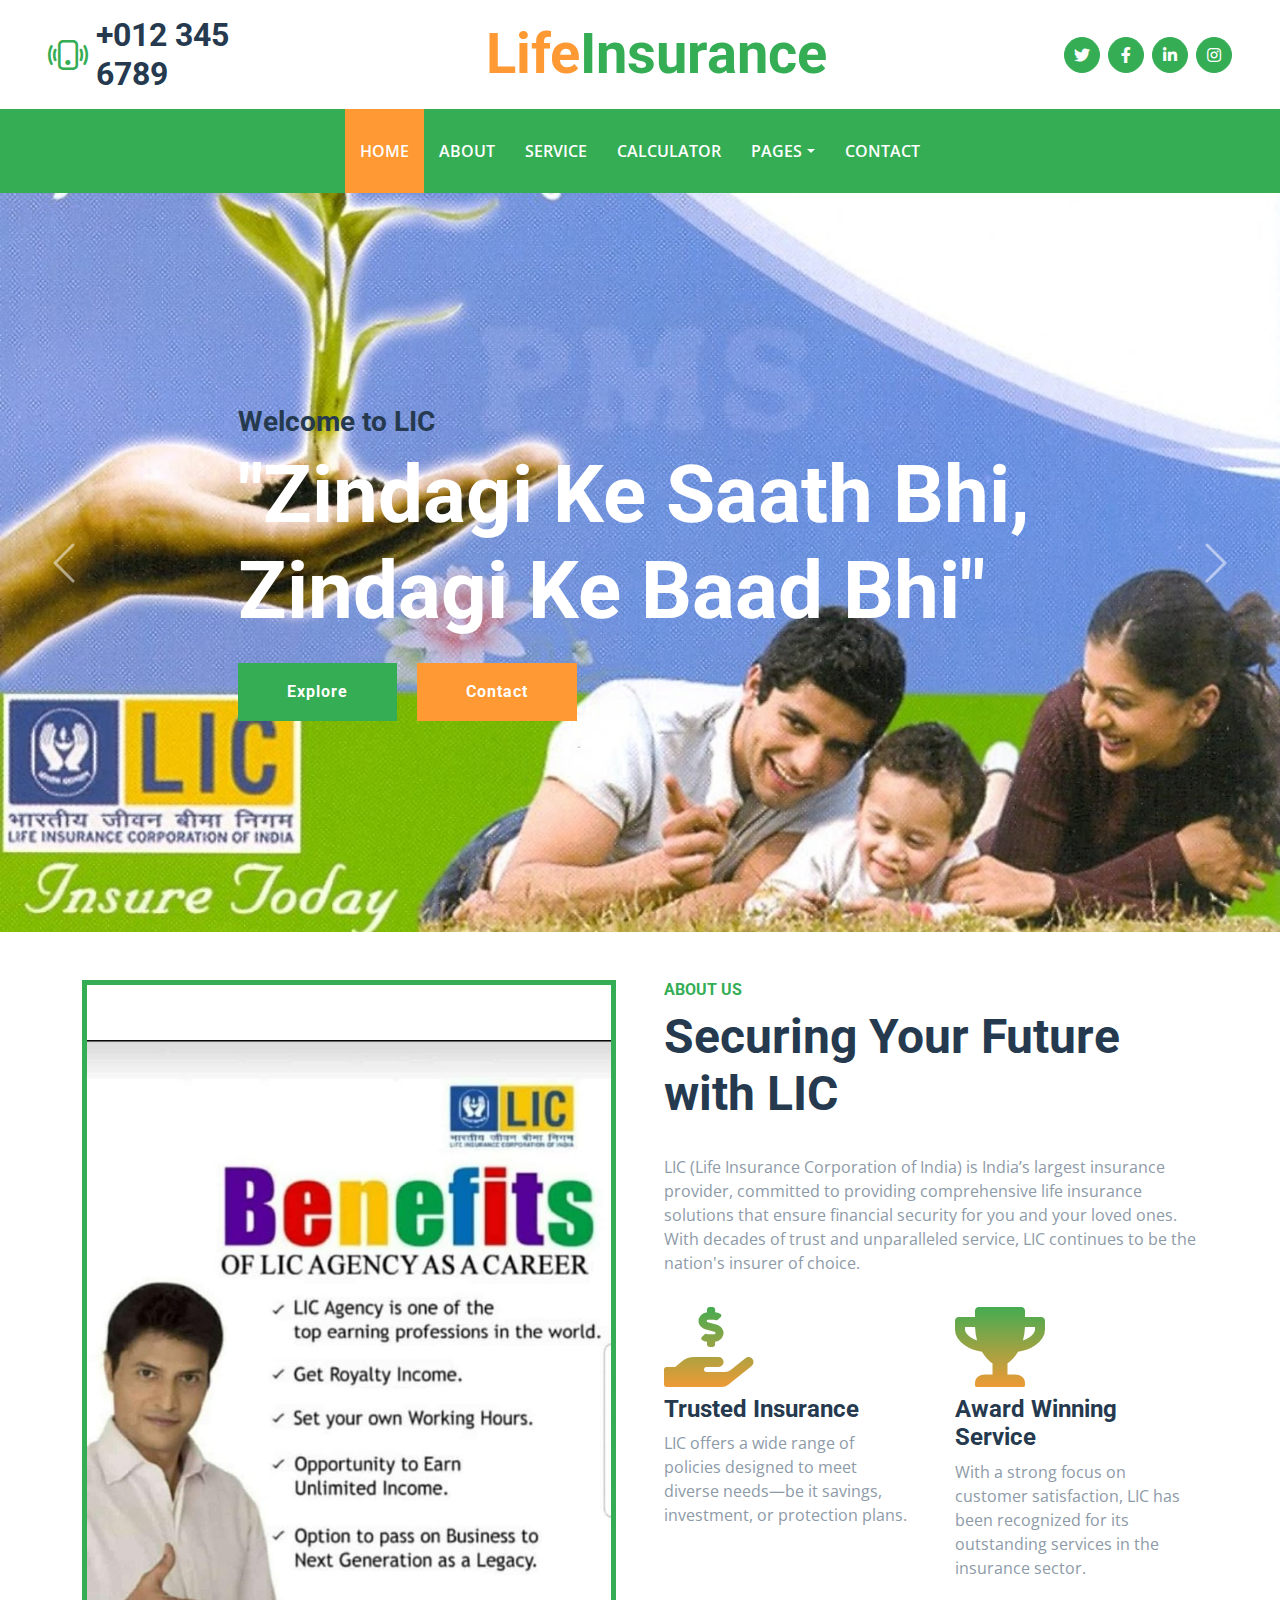
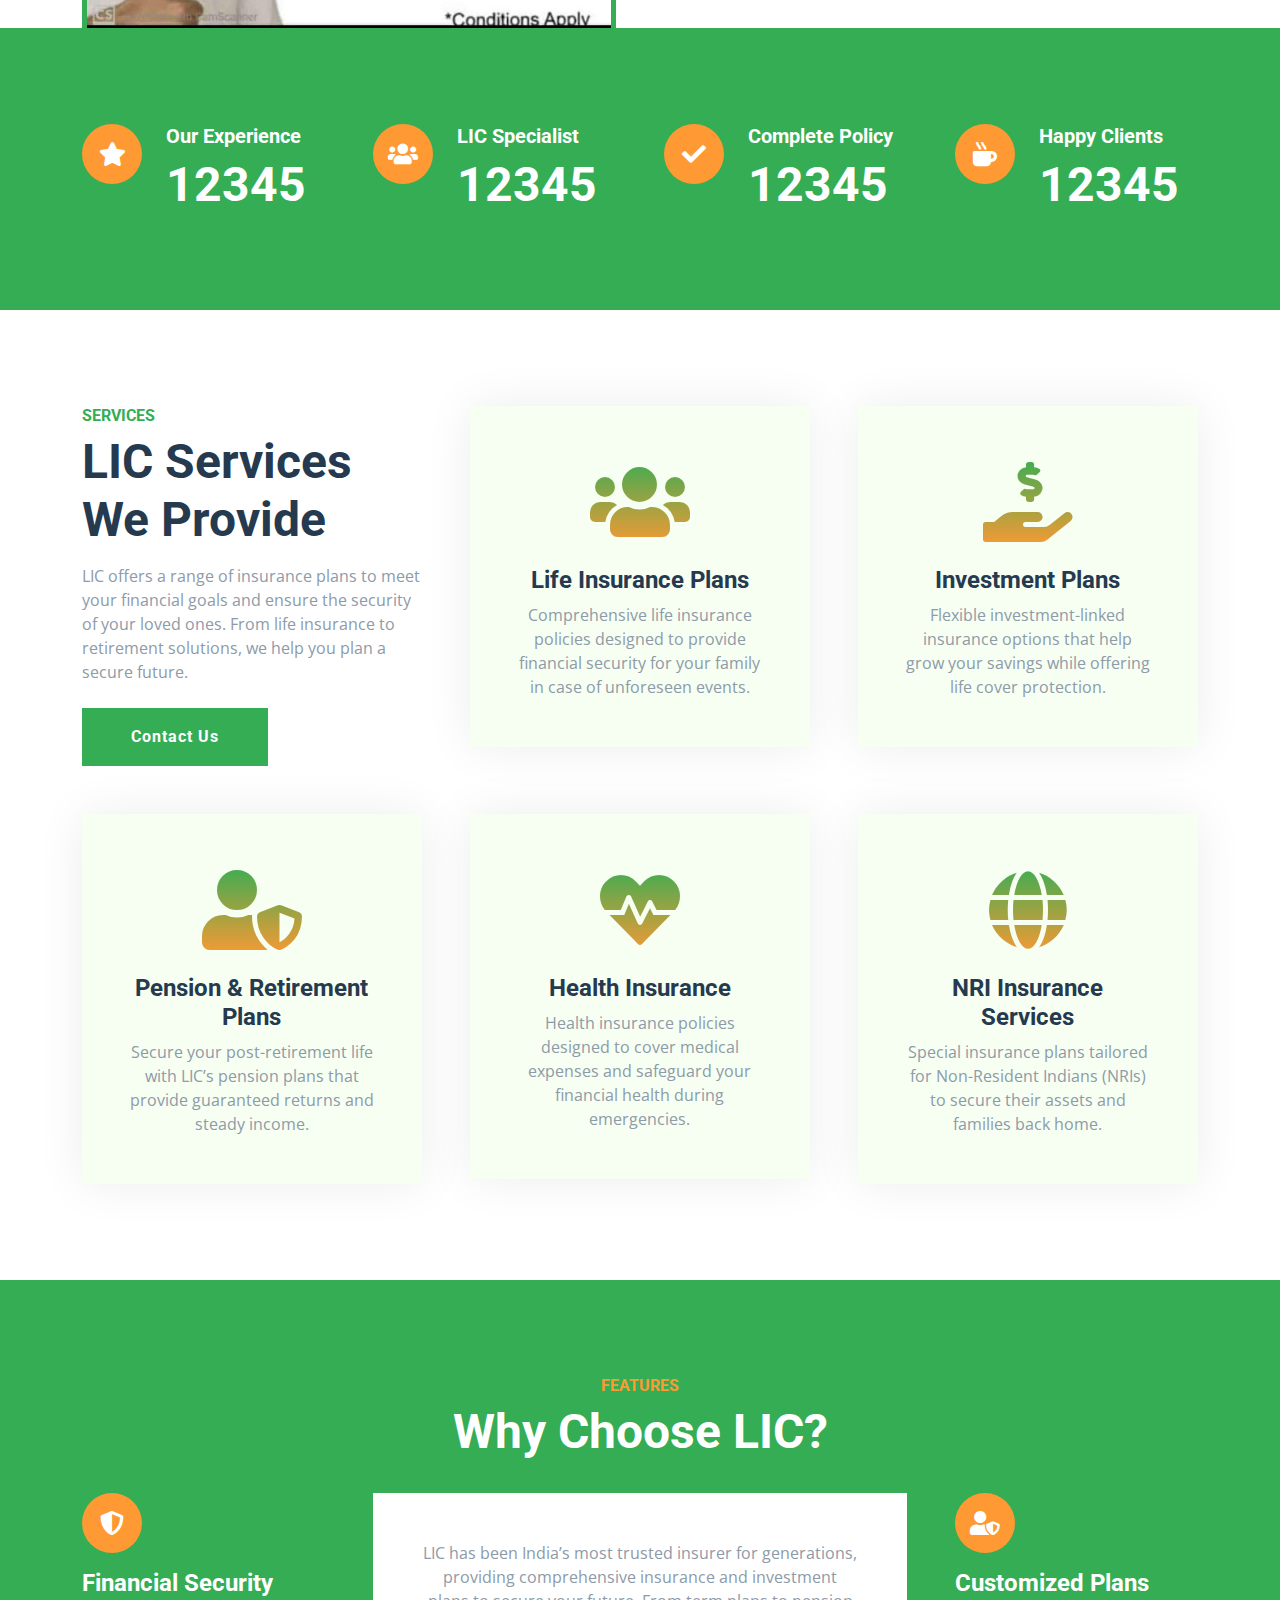
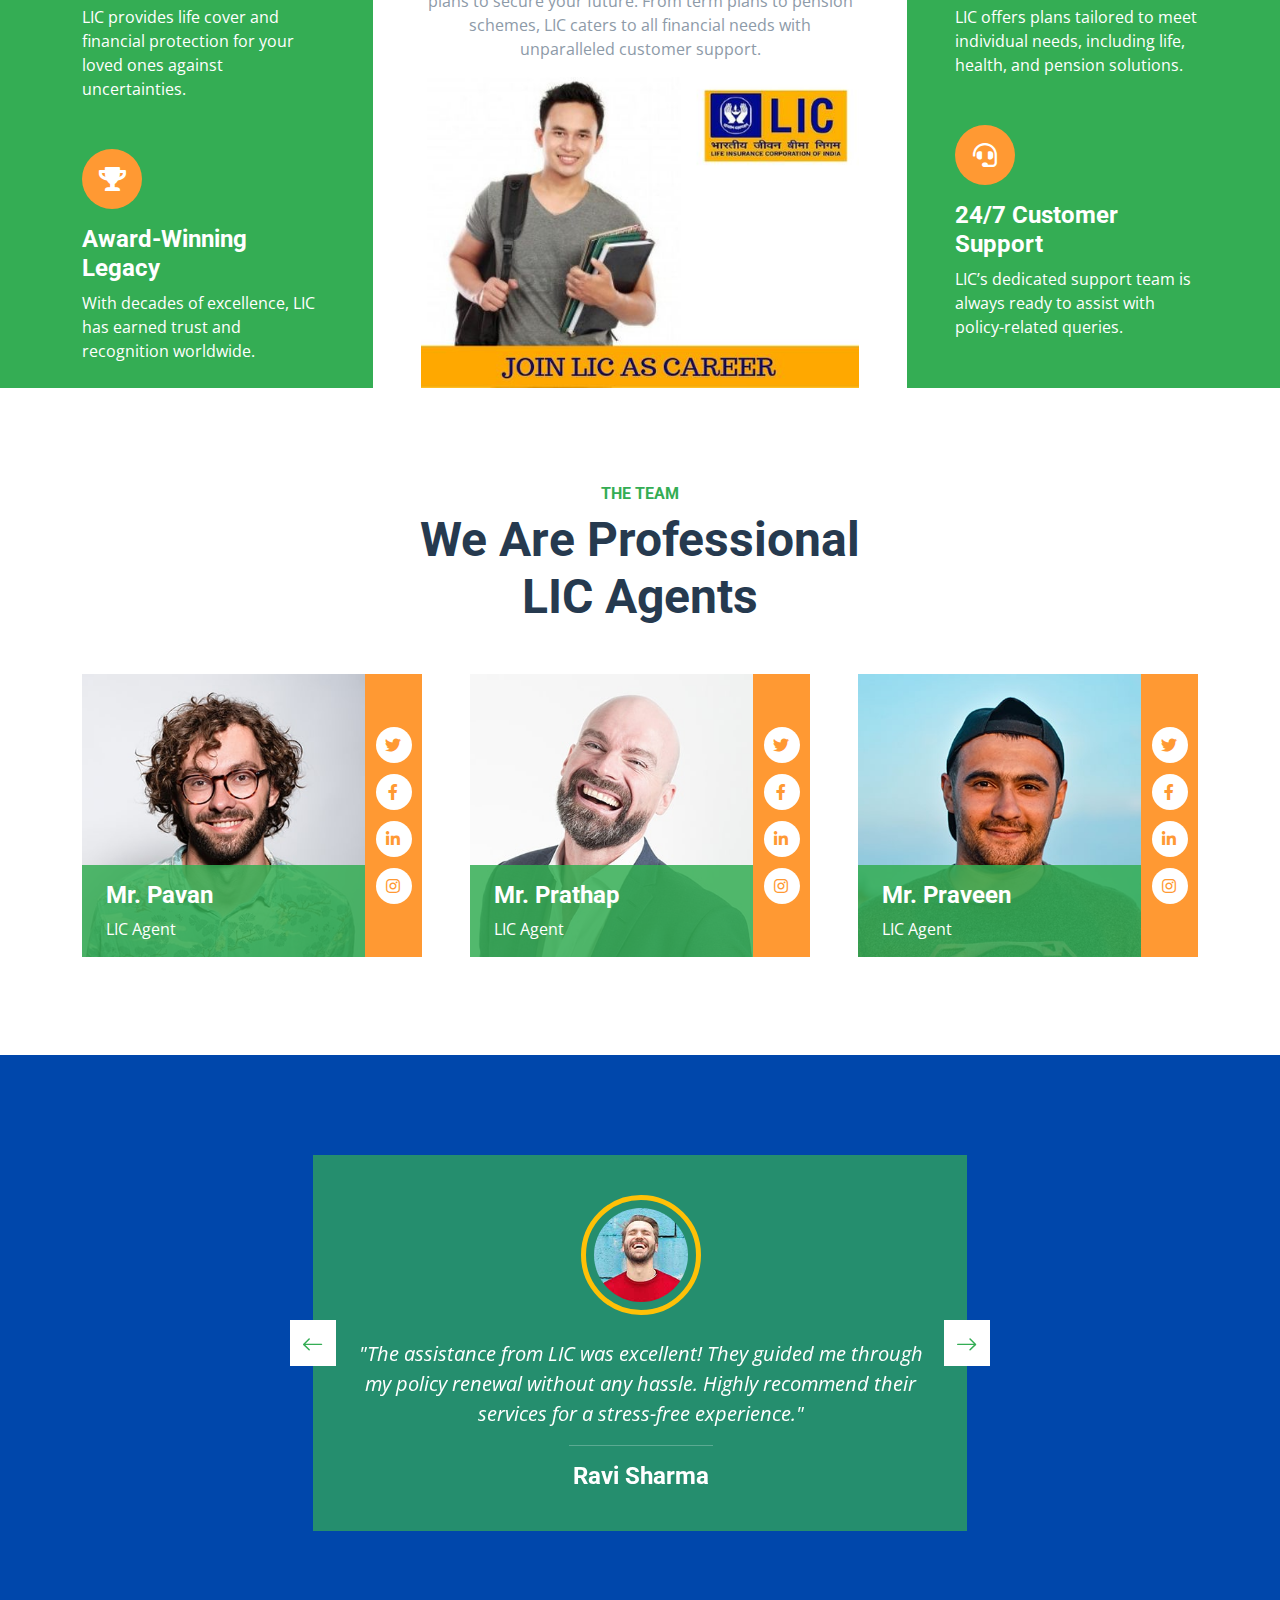
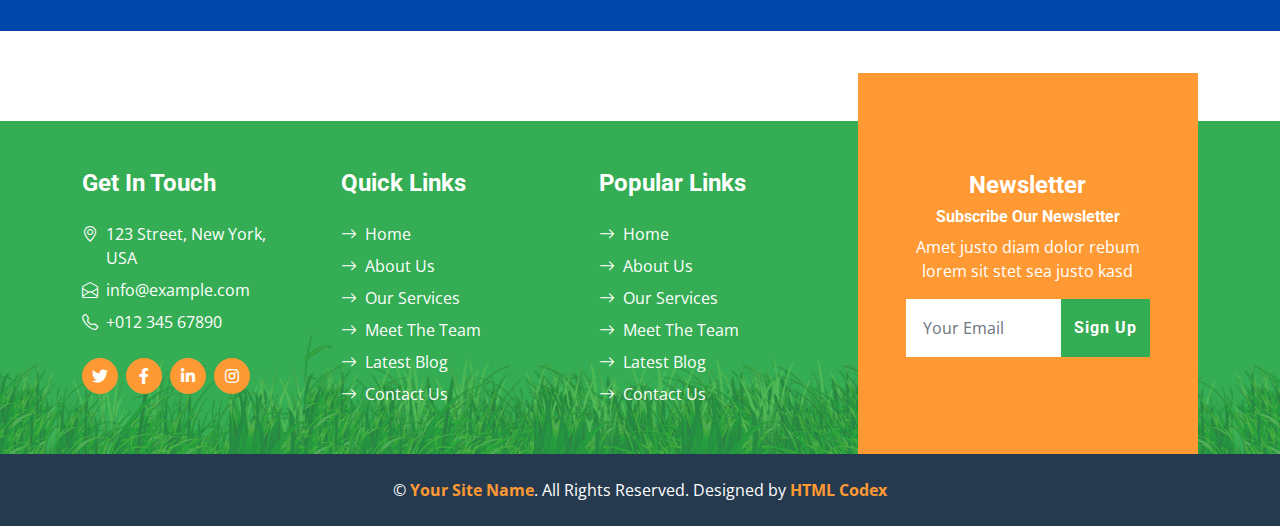
<file: index.html>
<!DOCTYPE html>
<html lang="en">

<head>
    <meta charset="utf-8">
    <title>LIC New design Website Template</title>
    <meta content="width=device-width, initial-scale=1.0" name="viewport">
    <meta content="Free HTML Templates" name="keywords">
    <meta content="Free HTML Templates" name="description">

    <!-- Favicon -->
    <link href="img/favicon.ico" rel="icon">

    <!-- Google Web Fonts -->
    <link rel="preconnect" href="https://fonts.gstatic.com">
    <link href="https://fonts.googleapis.com/css2?family=Open+Sans:wght@400;600&family=Roboto:wght@500;700&display=swap" rel="stylesheet">

    <!-- Icon Font Stylesheet -->
    <link href="https://cdnjs.cloudflare.com/ajax/libs/font-awesome/5.15.0/css/all.min.css" rel="stylesheet">
    <link href="https://cdn.jsdelivr.net/npm/bootstrap-icons@1.4.1/font/bootstrap-icons.css" rel="stylesheet">

    <!-- Libraries Stylesheet -->
    <link href="lib/owlcarousel/assets/owl.carousel.min.css" rel="stylesheet">

    <!-- Customized Bootstrap Stylesheet -->
    <link href="css/bootstrap.min.css" rel="stylesheet">

    <!-- Template Stylesheet -->
    <link href="css/style.css" rel="stylesheet">
</head>

<body>
    <!-- Topbar Start -->
    <div class="container-fluid px-5 d-none d-lg-block">
        <div class="row gx-5 py-3 align-items-center">
            <div class="col-lg-3">
                <div class="d-flex align-items-center justify-content-start">
                    <i class="bi bi-phone-vibrate fs-1 text-primary me-2"></i>
                    <h2 class="mb-0">+012 345 6789</h2>
                </div>
            </div>
            <div class="col-lg-6">
                <div class="d-flex align-items-center justify-content-center">
                    <a href="index.html" class="navbar-brand ms-lg-5">
                        <h1 class="m-0 display-4 text-primary"><span class="text-secondary">Life</span>Insurance</h1>
                    </a>
                </div>
            </div>
            <div class="col-lg-3">
                <div class="d-flex align-items-center justify-content-end">
                    <a class="btn btn-primary btn-square rounded-circle me-2" 
                       href="https://twitter.com" target="_blank" rel="noopener noreferrer">
                        <i class="fab fa-twitter"></i>
                    </a>
                    <a class="btn btn-primary btn-square rounded-circle me-2" 
                       href="https://facebook.com" target="_blank" rel="noopener noreferrer">
                        <i class="fab fa-facebook-f"></i>
                    </a>
                    <a class="btn btn-primary btn-square rounded-circle me-2" 
                       href="https://linkedin.com" target="_blank" rel="noopener noreferrer">
                        <i class="fab fa-linkedin-in"></i>
                    </a>
                    <a class="btn btn-primary btn-square rounded-circle" 
                       href="https://instagram.com" target="_blank" rel="noopener noreferrer">
                        <i class="fab fa-instagram"></i>
                    </a>
                </div>
            </div>
            
        </div>
    </div>
    <!-- Topbar End -->


    <!-- Navbar Start -->
    <nav class="navbar navbar-expand-lg bg-primary navbar-dark shadow-sm py-3 py-lg-0 px-3 px-lg-5">
        <a href="index.html" class="navbar-brand d-flex d-lg-none">
            <h1 class="m-0 display-4 text-secondary"><span class="text-white">Life</span>Insurance</h1>
        </a>
        <button class="navbar-toggler" type="button" data-bs-toggle="collapse" data-bs-target="#navbarCollapse">
            <span class="navbar-toggler-icon"></span>
        </button>
        <div class="collapse navbar-collapse" id="navbarCollapse">
            <div class="navbar-nav mx-auto py-0">
                <a href="index.html" class="nav-item nav-link active">Home</a>
                <a href="about.html" class="nav-item nav-link">About</a>
                <a href="service.html" class="nav-item nav-link">Service</a>
                <a href="product.html" class="nav-item nav-link">Calculator</a>
                <div class="nav-item dropdown">
                    <a href="#" class="nav-link dropdown-toggle" data-bs-toggle="dropdown">Pages</a>
                    <div class="dropdown-menu m-0">
                        <a href="blog.html" class="dropdown-item">Appointment</a>
                        <a href="feature.html" class="dropdown-item">Features</a>
                        <a href="team.html" class="dropdown-item">The Team</a>
                        <a href="testimonial.html" class="dropdown-item">Testimonial</a>
                    </div>
                </div>
                <a href="contact.html" class="nav-item nav-link">Contact</a>
            </div>
        </div>
    </nav>
    <!-- Navbar End -->


    <!-- Carousel Start -->
    <div class="container-fluid p-0">
        <div id="header-carousel" class="carousel slide carousel-fade" data-bs-ride="carousel">
            <div class="carousel-inner">
                <div class="carousel-item active">
                    <img class="w-100" src="img/image1.jpg" alt="Image">
                    <div class="carousel-caption top-0 bottom-0 start-0 end-0 d-flex flex-column align-items-center justify-content-center">
                        <div class="text-start p-5" style="max-width: 900px;">
                            <h3 class="text-block">Welcome to LIC</h3>
                            <h1 class="display-1 text-white mb-md-4">"Zindagi Ke Saath Bhi, Zindagi Ke Baad Bhi"</h1>
                            <a href="" class="btn btn-primary py-md-3 px-md-5 me-3">Explore</a>
                            <a href="" class="btn btn-secondary py-md-3 px-md-5">Contact</a>
                        </div>
                    </div>
                </div>
                <div class="carousel-item">
                    <img class="w-100" src="img/image2.webp" alt="Image">
                    <div class="carousel-caption top-0 bottom-0 start-0 end-0 d-flex flex-column align-items-center justify-content-center">
                        <div class="text-start p-5" style="max-width: 900px;">
                            <h3 class="text-block">Welcome to LIC</h3>
                            <h1 class="display-1 text-white mb-md-4">"Zindagi Ke Saath Bhi, Zindagi Ke Baad Bhi"</h1>
                            <a href="" class="btn btn-primary py-md-3 px-md-5 me-3">Explore</a>
                            <a href="" class="btn btn-secondary py-md-3 px-md-5">Contact</a>
                        </div>
                    </div>
                </div>
            </div>
            <button class="carousel-control-prev" type="button" data-bs-target="#header-carousel"
                data-bs-slide="prev">
                <span class="carousel-control-prev-icon" aria-hidden="true"></span>
                <span class="visually-hidden">Previous</span>
            </button>
            <button class="carousel-control-next" type="button" data-bs-target="#header-carousel"
                data-bs-slide="next">
                <span class="carousel-control-next-icon" aria-hidden="true"></span>
                <span class="visually-hidden">Next</span>
            </button>
        </div>
    </div>
    <!-- Carousel End -->


  

  <!-- About Start -->
<div class="container-fluid about pt-5">
    <div class="container">
        <div class="row gx-5">
            <div class="col-lg-6 mb-5 mb-lg-0">
                <div class="d-flex h-100 border border-5 border-primary border-bottom-0 pt-4">
                    <img class="img-fluid mt-auto mx-auto" src="img/about1.jpeg" alt="LIC Logo">
                </div>
            </div>
            <div class="col-lg-6 pb-5">
                <div class="mb-3 pb-2">
                    <h6 class="text-primary text-uppercase">About Us</h6>
                    <h1 class="display-5">Securing Your Future with LIC</h1>
                </div>
                <p class="mb-4">
                    LIC (Life Insurance Corporation of India) is India’s largest insurance provider, 
                    committed to providing comprehensive life insurance solutions that ensure financial 
                    security for you and your loved ones. With decades of trust and unparalleled service, 
                    LIC continues to be the nation's insurer of choice.
                </p>
                <div class="row gx-5 gy-4">
                    <div class="col-sm-6">
                        <i class="fa fa-hand-holding-usd display-1 text-secondary"></i>
                        <h4>Trusted Insurance</h4>
                        <p class="mb-0">
                            LIC offers a wide range of policies designed to meet diverse needs—be it savings, 
                            investment, or protection plans.
                        </p>
                    </div>
                    <div class="col-sm-6">
                        <i class="fa fa-trophy display-1 text-secondary"></i>
                        <h4>Award Winning Service</h4>
                        <p class="mb-0">
                            With a strong focus on customer satisfaction, LIC has been recognized for its outstanding 
                            services in the insurance sector.
                        </p>
                    </div>
                </div>
            </div>
        </div>
    </div>
</div>
<!-- About End -->


    <!-- Facts Start -->
    <div class="container-fluid bg-primary facts py-5 mb-5">
        <div class="container py-5">
            <div class="row gx-5 gy-4">
                <div class="col-lg-3 col-md-6">
                    <div class="d-flex">
                        <div class="bg-secondary rounded-circle d-flex align-items-center justify-content-center mb-3" style="width: 60px; height: 60px;">
                            <i class="fa fa-star fs-4 text-white"></i>
                        </div>
                        <div class="ps-4">
                            <h5 class="text-white">Our Experience</h5>
                            <h1 class="display-5 text-white mb-0" data-toggle="counter-up">12345</h1>
                        </div>
                    </div>
                </div>
                <div class="col-lg-3 col-md-6">
                    <div class="d-flex">
                        <div class="bg-secondary rounded-circle d-flex align-items-center justify-content-center mb-3" style="width: 60px; height: 60px;">
                            <i class="fa fa-users fs-4 text-white"></i>
                        </div>
                        <div class="ps-4">
                            <h5 class="text-white">LIC Specialist</h5>
                            <h1 class="display-5 text-white mb-0" data-toggle="counter-up">12345</h1>
                        </div>
                    </div>
                </div>
                <div class="col-lg-3 col-md-6">
                    <div class="d-flex">
                        <div class="bg-secondary rounded-circle d-flex align-items-center justify-content-center mb-3" style="width: 60px; height: 60px;">
                            <i class="fa fa-check fs-4 text-white"></i>
                        </div>
                        <div class="ps-4">
                            <h5 class="text-white">Complete Policy</h5>
                            <h1 class="display-5 text-white mb-0" data-toggle="counter-up">12345</h1>
                        </div>
                    </div>
                </div>
                <div class="col-lg-3 col-md-6">
                    <div class="d-flex">
                        <div class="bg-secondary rounded-circle d-flex align-items-center justify-content-center mb-3" style="width: 60px; height: 60px;">
                            <i class="fa fa-mug-hot fs-4 text-white"></i>
                        </div>
                        <div class="ps-4">
                            <h5 class="text-white">Happy Clients</h5>
                            <h1 class="display-5 text-white mb-0" data-toggle="counter-up">12345</h1>
                        </div>
                    </div>
                </div>
            </div>
        </div>
    </div>
    <!-- Facts End -->
    

   <!-- Services Start -->
<div class="container-fluid py-5">
    <div class="container">
        <div class="row g-5">
            <div class="col-lg-4 col-md-6">
                <div class="mb-3">
                    <h6 class="text-primary text-uppercase">Services</h6>
                    <h1 class="display-5">LIC Services We Provide</h1>
                </div>
                <p class="mb-4">LIC offers a range of insurance plans to meet your financial goals and ensure the security of your loved ones. From life insurance to retirement solutions, we help you plan a secure future.</p>
                <a href="" class="btn btn-primary py-md-3 px-md-5">Contact Us</a>
            </div>

            <div class="col-lg-4 col-md-6">
                <div class="service-item bg-light text-center p-5">
                    <i class="fa fa-users display-1 text-primary mb-3"></i>
                    <h4>Life Insurance Plans</h4>
                    <p class="mb-0">Comprehensive life insurance policies designed to provide financial security for your family in case of unforeseen events.</p>
                </div>
            </div>

            <div class="col-lg-4 col-md-6">
                <div class="service-item bg-light text-center p-5">
                    <i class="fa fa-hand-holding-usd display-1 text-primary mb-3"></i>
                    <h4>Investment Plans</h4>
                    <p class="mb-0">Flexible investment-linked insurance options that help grow your savings while offering life cover protection.</p>
                </div>
            </div>

            <div class="col-lg-4 col-md-6">
                <div class="service-item bg-light text-center p-5">
                    <i class="fa fa-user-shield display-1 text-primary mb-3"></i>
                    <h4>Pension & Retirement Plans</h4>
                    <p class="mb-0">Secure your post-retirement life with LIC’s pension plans that provide guaranteed returns and steady income.</p>
                </div>
            </div>

            <div class="col-lg-4 col-md-6">
                <div class="service-item bg-light text-center p-5">
                    <i class="fa fa-heartbeat display-1 text-primary mb-3"></i>
                    <h4>Health Insurance</h4>
                    <p class="mb-0">Health insurance policies designed to cover medical expenses and safeguard your financial health during emergencies.</p>
                </div>
            </div>

            <div class="col-lg-4 col-md-6">
                <div class="service-item bg-light text-center p-5">
                    <i class="fa fa-globe display-1 text-primary mb-3"></i>
                    <h4>NRI Insurance Services</h4>
                    <p class="mb-0">Special insurance plans tailored for Non-Resident Indians (NRIs) to secure their assets and families back home.</p>
                </div>
            </div>
        </div>
    </div>
</div>
<!-- Services End -->



    <!-- Features Start -->
<div class="container-fluid bg-primary feature py-5 pb-lg-0 my-5">
    <div class="container py-5 pb-lg-0">
        <div class="mx-auto text-center mb-3 pb-2" style="max-width: 500px;">
            <h6 class="text-uppercase text-secondary">Features</h6>
            <h1 class="display-5 text-white">Why Choose LIC?</h1>
        </div>
        <div class="row g-5">
            <div class="col-lg-3">
                <div class="text-white mb-5">
                    <div class="bg-secondary rounded-pill d-flex align-items-center justify-content-center mb-3" 
                         style="width: 60px; height: 60px;">
                        <i class="fa fa-shield-alt fs-4 text-white"></i>
                    </div>
                    <h4 class="text-white">Financial Security</h4>
                    <p class="mb-0">LIC provides life cover and financial protection for your loved ones against uncertainties.</p>
                </div>
                <div class="text-white">
                    <div class="bg-secondary rounded-pill d-flex align-items-center justify-content-center mb-3" 
                         style="width: 60px; height: 60px;">
                        <i class="fa fa-trophy fs-4 text-white"></i>
                    </div>
                    <h4 class="text-white">Award-Winning Legacy</h4>
                    <p class="mb-0">With decades of excellence, LIC has earned trust and recognition worldwide.</p>
                </div>
            </div>

            <div class="col-lg-6">
                <div class="d-block bg-white h-100 text-center p-5 pb-lg-0">
                    <p>
                        LIC has been India’s most trusted insurer for generations, providing comprehensive 
                        insurance and investment plans to secure your future. From term plans to pension schemes, 
                        LIC caters to all financial needs with unparalleled customer support. 
                    </p>
                    <img class="img-fluid" src="img/lic-feature.jpg" alt="LIC Features">
                </div>
            </div>

            <div class="col-lg-3">
                <div class="text-white mb-5">
                    <div class="bg-secondary rounded-pill d-flex align-items-center justify-content-center mb-3" 
                         style="width: 60px; height: 60px;">
                        <i class="fa fa-user-shield fs-4 text-white"></i>
                    </div>
                    <h4 class="text-white">Customized Plans</h4>
                    <p class="mb-0">LIC offers plans tailored to meet individual needs, including life, health, and pension solutions.</p>
                </div>
                <div class="text-white">
                    <div class="bg-secondary rounded-pill d-flex align-items-center justify-content-center mb-3" 
                         style="width: 60px; height: 60px;">
                        <i class="fa fa-headset fs-4 text-white"></i>
                    </div>
                    <h4 class="text-white">24/7 Customer Support</h4>
                    <p class="mb-0">LIC’s dedicated support team is always ready to assist with policy-related queries.</p>
                </div>
            </div>
        </div>
    </div>
</div>
<!-- Features End -->



<!-- Team Start -->
<div class="container-fluid py-5">
    <div class="container">
        <div class="mx-auto text-center mb-5" style="max-width: 500px;">
            <h6 class="text-primary text-uppercase">The Team</h6>
            <h1 class="display-5">We Are Professional LIC Agents</h1>
        </div>
        <div class="row g-5">
            <div class="col-lg-4 col-md-6">
                <div class="row g-0">
                    <div class="col-10">
                        <div class="position-relative">
                            <img class="img-fluid w-100" src="img/team-1.jpg" alt="">
                            <div class="position-absolute start-0 bottom-0 w-100 py-3 px-4" style="background: rgba(52, 173, 84, .85);">
                                <h4 class="text-white">Mr. Pavan</h4>
                                <span class="text-white">LIC Agent</span>
                            </div>
                        </div>
                    </div>
                    <div class="col-2">
                        <div class="h-100 d-flex flex-column align-items-center justify-content-around bg-secondary py-5">
                            <a class="btn btn-square rounded-circle bg-white" href="#"><i class="fab fa-twitter text-secondary"></i></a>
                            <a class="btn btn-square rounded-circle bg-white" href="#"><i class="fab fa-facebook-f text-secondary"></i></a>
                            <a class="btn btn-square rounded-circle bg-white" href="#"><i class="fab fa-linkedin-in text-secondary"></i></a>
                            <a class="btn btn-square rounded-circle bg-white" href="#"><i class="fab fa-instagram text-secondary"></i></a>
                        </div>
                    </div>
                </div>
            </div>
            <div class="col-lg-4 col-md-6">
                <div class="row g-0">
                    <div class="col-10">
                        <div class="position-relative">
                            <img class="img-fluid w-100" src="img/team-2.jpg" alt="">
                            <div class="position-absolute start-0 bottom-0 w-100 py-3 px-4" style="background: rgba(52, 173, 84, .85);">
                                <h4 class="text-white">Mr. Prathap</h4>
                                <span class="text-white">LIC Agent</span>
                            </div>
                        </div>
                    </div>
                    <div class="col-2">
                        <div class="h-100 d-flex flex-column align-items-center justify-content-around bg-secondary py-5">
                            <a class="btn btn-square rounded-circle bg-white" href="#"><i class="fab fa-twitter text-secondary"></i></a>
                            <a class="btn btn-square rounded-circle bg-white" href="#"><i class="fab fa-facebook-f text-secondary"></i></a>
                            <a class="btn btn-square rounded-circle bg-white" href="#"><i class="fab fa-linkedin-in text-secondary"></i></a>
                            <a class="btn btn-square rounded-circle bg-white" href="#"><i class="fab fa-instagram text-secondary"></i></a>
                        </div>
                    </div>
                </div>
            </div>
            <div class="col-lg-4 col-md-6">
                <div class="row g-0">
                    <div class="col-10">
                        <div class="position-relative">
                            <img class="img-fluid w-100" src="img/team-3.jpg" alt="">
                            <div class="position-absolute start-0 bottom-0 w-100 py-3 px-4" style="background: rgba(52, 173, 84, .85);">
                                <h4 class="text-white">Mr. Praveen</h4>
                                <span class="text-white">LIC Agent</span>
                            </div>
                        </div>
                    </div>
                    <div class="col-2">
                        <div class="h-100 d-flex flex-column align-items-center justify-content-around bg-secondary py-5">
                            <a class="btn btn-square rounded-circle bg-white" href="#"><i class="fab fa-twitter text-secondary"></i></a>
                            <a class="btn btn-square rounded-circle bg-white" href="#"><i class="fab fa-facebook-f text-secondary"></i></a>
                            <a class="btn btn-square rounded-circle bg-white" href="#"><i class="fab fa-linkedin-in text-secondary"></i></a>
                            <a class="btn btn-square rounded-circle bg-white" href="#"><i class="fab fa-instagram text-secondary"></i></a>
                        </div>
                    </div>
                </div>
            </div>
        </div>
    </div>
</div>
<!-- Team End -->

   


 <!-- Testimonial Start -->
 <div class="container-fluid" style="background-color: #0047AB; padding: 50px 0; margin: 50px 0;">
    <div class="container" style="padding: 50px 0;">
        <div class="row justify-content-center">
            <div class="col-lg-7">
                <div class="owl-carousel testimonial-carousel" style="padding: 40px;">
                    <div class="testimonial-item text-center text-white">
                        <img class="img-fluid mx-auto p-2 border border-5 border-warning rounded-circle mb-4" 
                             src="img/testimonial-2.jpg" 
                             alt="Client Image" style="width: 120px; height: 120px;">
                        <p class="fs-5" style="font-style: italic;">"The assistance from LIC was excellent! They guided me through my policy renewal without any hassle. Highly recommend their services for a stress-free experience."</p>
                        <hr class="mx-auto" style="width: 25%; border-color: white;">
                        <h4 class="text-white mb-0">Ravi Sharma</h4>
                    </div>
                    <div class="testimonial-item text-center text-white">
                        <img class="img-fluid mx-auto p-2 border border-5 border-warning rounded-circle mb-4" 
                             src="img/testimonial-1.jpg" 
                             alt="Client Image" style="width: 120px; height: 120px;">
                        <p class="fs-5" style="font-style: italic;">"LIC has always provided prompt support. Their 24/7 service is a lifesaver, and their representatives are courteous and knowledgeable."</p>
                        <hr class="mx-auto" style="width: 25%; border-color: white;">
                        <h4 class="text-white mb-0">Anjali Verma</h4>
                    </div>
                    <div class="testimonial-item text-center text-white">
                        <img class="img-fluid mx-auto p-2 border border-5 border-warning rounded-circle mb-4" 
                             src="img/testimonial-3.jpg" 
                             alt="Client Image" style="width: 120px; height: 120px;">
                        <p class="fs-5" style="font-style: italic;">"LIC has always provided prompt support. Their 24/7 service is a lifesaver, and their representatives are courteous and knowledgeable."</p>
                        <hr class="mx-auto" style="width: 25%; border-color: white;">
                        <h4 class="text-white mb-0">Anusha Sharma</h4>
                    </div>
                    <div class="testimonial-item text-center text-white">
                        <img class="img-fluid mx-auto p-2 border border-5 border-warning rounded-circle mb-4" 
                             src="img/testimonial-4.jpg" 
                             alt="Client Image" style="width: 120px; height: 120px;">
                        <p class="fs-5" style="font-style: italic;">"LIC has always provided prompt support. Their 24/7 service is a lifesaver, and their representatives are courteous and knowledgeable."</p>
                        <hr class="mx-auto" style="width: 25%; border-color: white;">
                        <h4 class="text-white mb-0">Amith Verma</h4>
                    </div>
                </div>
            </div>
        </div>
    </div>
</div>
<!-- Testimonial End -->

    


    
    

    <!-- Footer Start -->
    <div class="container-fluid bg-footer bg-primary text-white mt-5">
        <div class="container">
            <div class="row gx-5">
                <div class="col-lg-8 col-md-6">
                    <div class="row gx-5">
                        <div class="col-lg-4 col-md-12 pt-5 mb-5">
                            <h4 class="text-white mb-4">Get In Touch</h4>
                            <div class="d-flex mb-2">
                                <i class="bi bi-geo-alt text-white me-2"></i>
                                <p class="text-white mb-0">123 Street, New York, USA</p>
                            </div>
                            <div class="d-flex mb-2">
                                <i class="bi bi-envelope-open text-white me-2"></i>
                                <p class="text-white mb-0">info@example.com</p>
                            </div>
                            <div class="d-flex mb-2">
                                <i class="bi bi-telephone text-white me-2"></i>
                                <p class="text-white mb-0">+012 345 67890</p>
                            </div>
                            <div class="d-flex mt-4">
                                <a class="btn btn-secondary btn-square rounded-circle me-2" href="#"><i class="fab fa-twitter"></i></a>
                                <a class="btn btn-secondary btn-square rounded-circle me-2" href="#"><i class="fab fa-facebook-f"></i></a>
                                <a class="btn btn-secondary btn-square rounded-circle me-2" href="#"><i class="fab fa-linkedin-in"></i></a>
                                <a class="btn btn-secondary btn-square rounded-circle" href="#"><i class="fab fa-instagram"></i></a>
                            </div>
                        </div>
                        <div class="col-lg-4 col-md-12 pt-0 pt-lg-5 mb-5">
                            <h4 class="text-white mb-4">Quick Links</h4>
                            <div class="d-flex flex-column justify-content-start">
                                <a class="text-white mb-2" href="#"><i class="bi bi-arrow-right text-white me-2"></i>Home</a>
                                <a class="text-white mb-2" href="#"><i class="bi bi-arrow-right text-white me-2"></i>About Us</a>
                                <a class="text-white mb-2" href="#"><i class="bi bi-arrow-right text-white me-2"></i>Our Services</a>
                                <a class="text-white mb-2" href="#"><i class="bi bi-arrow-right text-white me-2"></i>Meet The Team</a>
                                <a class="text-white mb-2" href="#"><i class="bi bi-arrow-right text-white me-2"></i>Latest Blog</a>
                                <a class="text-white" href="#"><i class="bi bi-arrow-right text-white me-2"></i>Contact Us</a>
                            </div>
                        </div>
                        <div class="col-lg-4 col-md-12 pt-0 pt-lg-5 mb-5">
                            <h4 class="text-white mb-4">Popular Links</h4>
                            <div class="d-flex flex-column justify-content-start">
                                <a class="text-white mb-2" href="#"><i class="bi bi-arrow-right text-white me-2"></i>Home</a>
                                <a class="text-white mb-2" href="#"><i class="bi bi-arrow-right text-white me-2"></i>About Us</a>
                                <a class="text-white mb-2" href="#"><i class="bi bi-arrow-right text-white me-2"></i>Our Services</a>
                                <a class="text-white mb-2" href="#"><i class="bi bi-arrow-right text-white me-2"></i>Meet The Team</a>
                                <a class="text-white mb-2" href="#"><i class="bi bi-arrow-right text-white me-2"></i>Latest Blog</a>
                                <a class="text-white" href="#"><i class="bi bi-arrow-right text-white me-2"></i>Contact Us</a>
                            </div>
                        </div>
                    </div>
                </div>
                <div class="col-lg-4 col-md-6 mt-lg-n5">
                    <div class="d-flex flex-column align-items-center justify-content-center text-center h-100 bg-secondary p-5">
                        <h4 class="text-white">Newsletter</h4>
                        <h6 class="text-white">Subscribe Our Newsletter</h6>
                        <p>Amet justo diam dolor rebum lorem sit stet sea justo kasd</p>
                        <form action="">
                            <div class="input-group">
                                <input type="text" class="form-control border-white p-3" placeholder="Your Email">
                                <button class="btn btn-primary">Sign Up</button>
                            </div>
                        </form>
                    </div>
                </div>
            </div>
        </div>
    </div>
    <div class="container-fluid bg-dark text-white py-4">
        <div class="container text-center">
            <p class="mb-0">&copy; <a class="text-secondary fw-bold" href="#">Your Site Name</a>. All Rights Reserved. Designed by <a class="text-secondary fw-bold" href="https://htmlcodex.com">HTML Codex</a></p>
        </div>
    </div>
    <!-- Footer End -->


    <!-- Back to Top -->
    <a href="#" class="btn btn-secondary py-3 fs-4 back-to-top"><i class="bi bi-arrow-up"></i></a>


    <!-- JavaScript Libraries -->
    <script src="https://code.jquery.com/jquery-3.4.1.min.js"></script>
    <script src="https://cdn.jsdelivr.net/npm/bootstrap@5.0.0/dist/js/bootstrap.bundle.min.js"></script>
    <script src="lib/easing/easing.min.js"></script>
    <script src="lib/waypoints/waypoints.min.js"></script>
    <script src="lib/counterup/counterup.min.js"></script>
    <script src="lib/owlcarousel/owl.carousel.min.js"></script>

    <!-- Template Javascript -->
    <script src="js/main.js"></script>
</body>

</html>
</file>
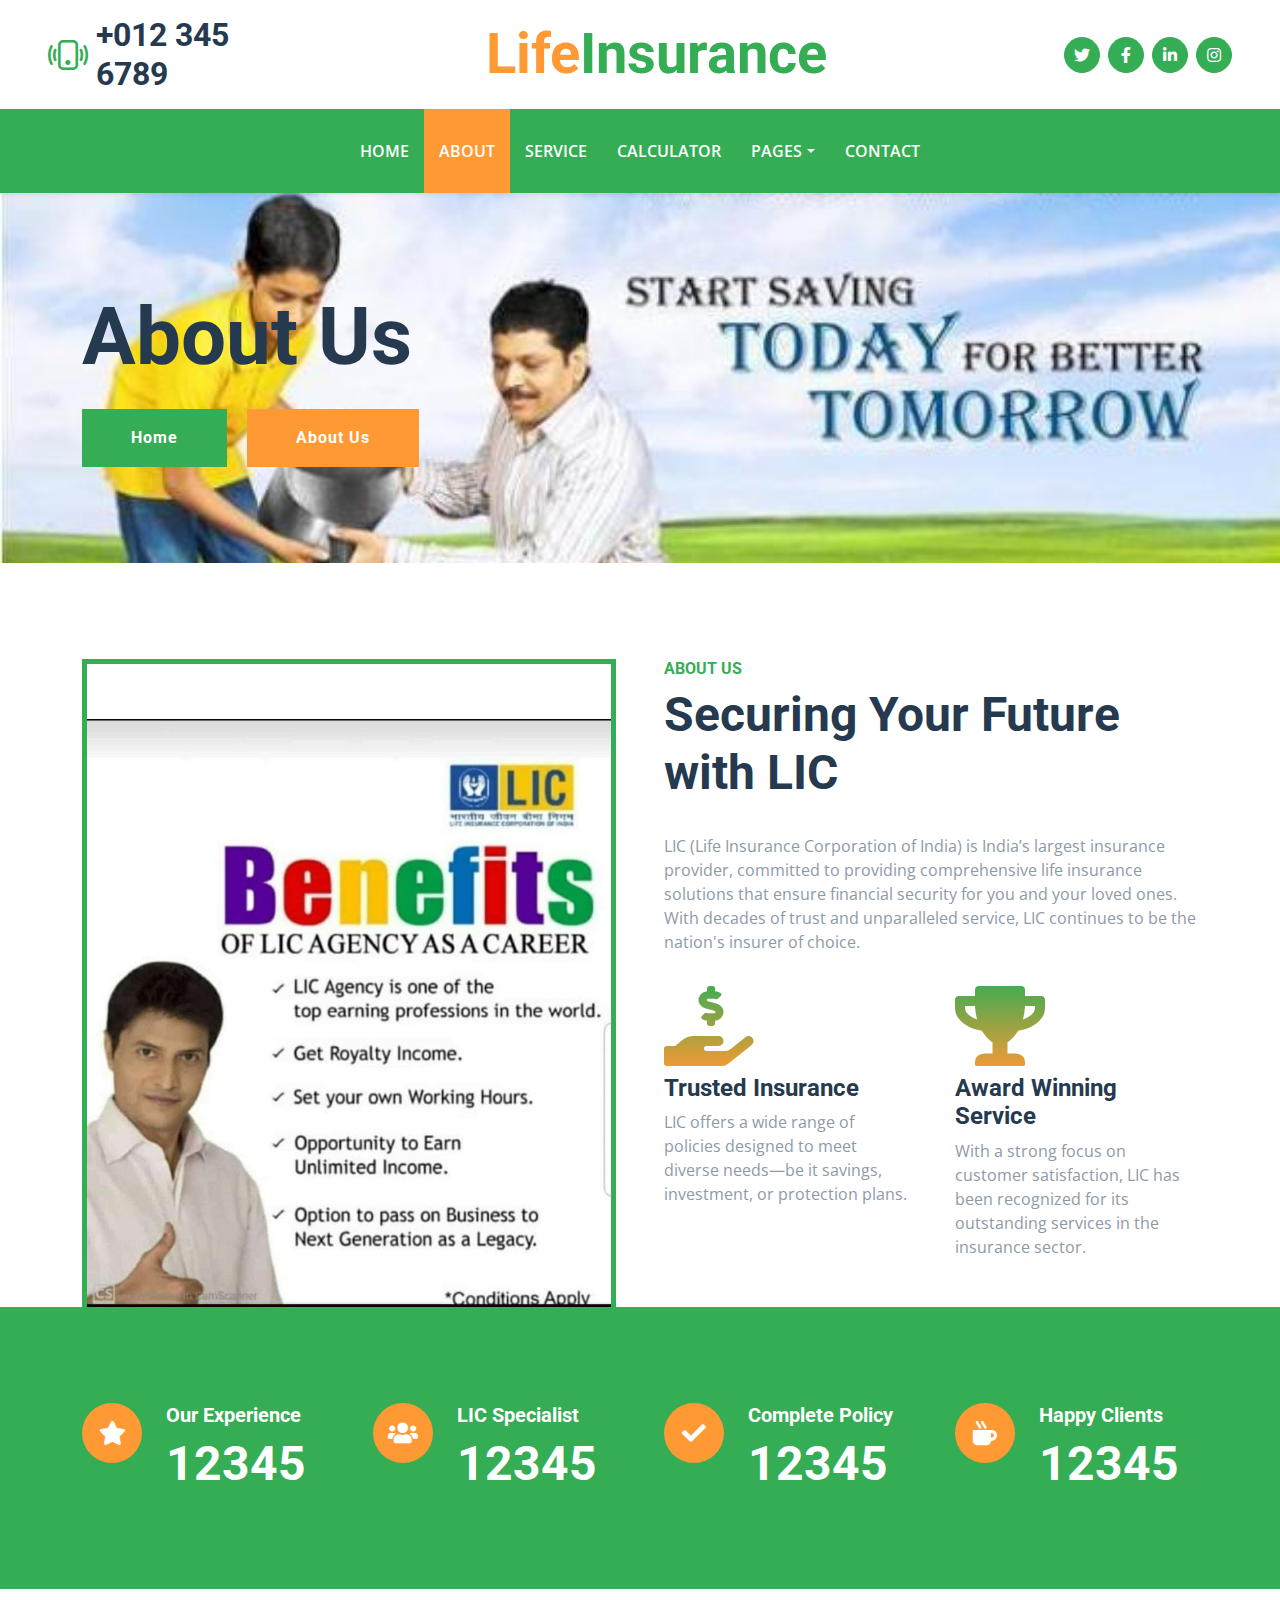
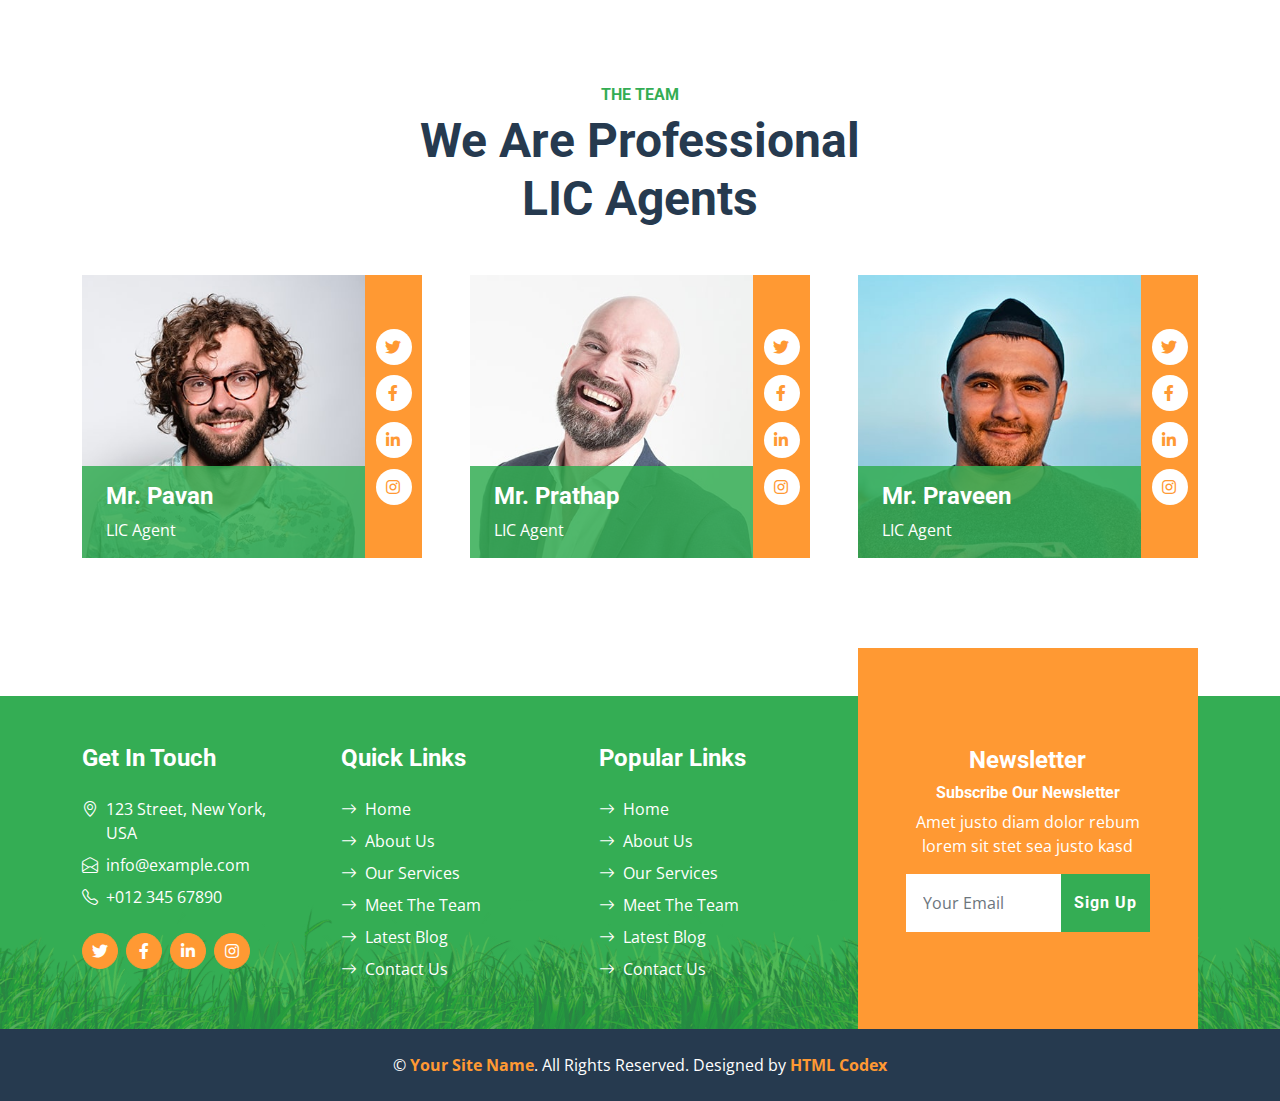
<file: about.html>
<!DOCTYPE html>
<html lang="en">

<head>
    <meta charset="utf-8">
    <title>LIC New design Website Template</title>
    <meta content="width=device-width, initial-scale=1.0" name="viewport">
    <meta content="Free HTML Templates" name="keywords">
    <meta content="Free HTML Templates" name="description">

    <!-- Favicon -->
    <link href="img/favicon.ico" rel="icon">

    <!-- Google Web Fonts -->
    <link rel="preconnect" href="https://fonts.gstatic.com">
    <link href="https://fonts.googleapis.com/css2?family=Open+Sans:wght@400;600&family=Roboto:wght@500;700&display=swap" rel="stylesheet">

    <!-- Icon Font Stylesheet -->
    <link href="https://cdnjs.cloudflare.com/ajax/libs/font-awesome/5.15.0/css/all.min.css" rel="stylesheet">
    <link href="https://cdn.jsdelivr.net/npm/bootstrap-icons@1.4.1/font/bootstrap-icons.css" rel="stylesheet">

    <!-- Libraries Stylesheet -->
    <link href="lib/owlcarousel/assets/owl.carousel.min.css" rel="stylesheet">

    <!-- Customized Bootstrap Stylesheet -->
    <link href="css/bootstrap.min.css" rel="stylesheet">

    <!-- Template Stylesheet -->
    <link href="css/style.css" rel="stylesheet">
</head>

<body>
    <!-- Topbar Start -->
    <div class="container-fluid px-5 d-none d-lg-block">
        <div class="row gx-5 py-3 align-items-center">
            <div class="col-lg-3">
                <div class="d-flex align-items-center justify-content-start">
                    <i class="bi bi-phone-vibrate fs-1 text-primary me-2"></i>
                    <h2 class="mb-0">+012 345 6789</h2>
                </div>
            </div>
            <div class="col-lg-6">
                <div class="d-flex align-items-center justify-content-center">
                    <a href="index.html" class="navbar-brand ms-lg-5">
                        <h1 class="m-0 display-4 text-primary"><span class="text-secondary">Life</span>Insurance</h1>
                    </a>
                </div>
            </div>
            <div class="col-lg-3">
                <div class="d-flex align-items-center justify-content-end">
                    <a class="btn btn-primary btn-square rounded-circle me-2" href="#"><i class="fab fa-twitter"></i></a>
                    <a class="btn btn-primary btn-square rounded-circle me-2" href="#"><i class="fab fa-facebook-f"></i></a>
                    <a class="btn btn-primary btn-square rounded-circle me-2" href="#"><i class="fab fa-linkedin-in"></i></a>
                    <a class="btn btn-primary btn-square rounded-circle" href="#"><i class="fab fa-instagram"></i></a>
                </div>
            </div>
        </div>
    </div>
    <!-- Topbar End -->


    <!-- Navbar Start -->
    <nav class="navbar navbar-expand-lg bg-primary navbar-dark shadow-sm py-3 py-lg-0 px-3 px-lg-5">
        <a href="index.html" class="navbar-brand d-flex d-lg-none">
            <h1 class="m-0 display-4 text-secondary"><span class="text-white">Life</span>Insurance</h1>
        </a>
        <button class="navbar-toggler" type="button" data-bs-toggle="collapse" data-bs-target="#navbarCollapse">
            <span class="navbar-toggler-icon"></span>
        </button>
        <div class="collapse navbar-collapse" id="navbarCollapse">
            <div class="navbar-nav mx-auto py-0">
                <a href="index.html" class="nav-item nav-link">Home</a>
                <a href="about.html" class="nav-item nav-link active">About</a>
                <a href="service.html" class="nav-item nav-link">Service</a>
                <a href="product.html" class="nav-item nav-link">Calculator</a>
                <div class="nav-item dropdown">
                    <a href="#" class="nav-link dropdown-toggle" data-bs-toggle="dropdown">Pages</a>
                    <div class="dropdown-menu m-0">
                        <a href="blog.html" class="dropdown-item">Appointment</a>
                        <a href="feature.html" class="dropdown-item">Features</a>
                        <a href="team.html" class="dropdown-item">The Team</a>
                        <a href="testimonial.html" class="dropdown-item">Testimonial</a>
                    </div>
                </div>
                <a href="contact.html" class="nav-item nav-link">Contact</a>
            </div>
        </div>
    </nav>
    <!-- Navbar End -->


    <!-- Hero Start -->
    <div class="container-fluid bg-primary py-5 bg-hero mb-5">
        <div class="container py-5">
            <div class="row justify-content-start">
                <div class="col-lg-8 text-center text-lg-start">
                    <h1 class="display-1 text-block mb-md-4">About Us</h1>
                    <a href="" class="btn btn-primary py-md-3 px-md-5 me-3">Home</a>
                    <a href="" class="btn btn-secondary py-md-3 px-md-5">About Us</a>
                </div>
            </div>
        </div>
    </div>
    <!-- Hero End -->


    <!-- About Start -->
<div class="container-fluid about pt-5">
    <div class="container">
        <div class="row gx-5">
            <div class="col-lg-6 mb-5 mb-lg-0">
                <div class="d-flex h-100 border border-5 border-primary border-bottom-0 pt-4">
                    <img class="img-fluid mt-auto mx-auto" src="img/about1.jpeg" alt="LIC Logo">
                </div>
            </div>
            <div class="col-lg-6 pb-5">
                <div class="mb-3 pb-2">
                    <h6 class="text-primary text-uppercase">About Us</h6>
                    <h1 class="display-5">Securing Your Future with LIC</h1>
                </div>
                <p class="mb-4">
                    LIC (Life Insurance Corporation of India) is India’s largest insurance provider, 
                    committed to providing comprehensive life insurance solutions that ensure financial 
                    security for you and your loved ones. With decades of trust and unparalleled service, 
                    LIC continues to be the nation's insurer of choice.
                </p>
                <div class="row gx-5 gy-4">
                    <div class="col-sm-6">
                        <i class="fa fa-hand-holding-usd display-1 text-secondary"></i>
                        <h4>Trusted Insurance</h4>
                        <p class="mb-0">
                            LIC offers a wide range of policies designed to meet diverse needs—be it savings, 
                            investment, or protection plans.
                        </p>
                    </div>
                    <div class="col-sm-6">
                        <i class="fa fa-trophy display-1 text-secondary"></i>
                        <h4>Award Winning Service</h4>
                        <p class="mb-0">
                            With a strong focus on customer satisfaction, LIC has been recognized for its outstanding 
                            services in the insurance sector.
                        </p>
                    </div>
                </div>
            </div>
        </div>
    </div>
</div>
<!-- About End -->


    <!-- Facts Start -->
    <div class="container-fluid bg-primary facts py-5 mb-5">
        <div class="container py-5">
            <div class="row gx-5 gy-4">
                <div class="col-lg-3 col-md-6">
                    <div class="d-flex">
                        <div class="bg-secondary rounded-circle d-flex align-items-center justify-content-center mb-3" style="width: 60px; height: 60px;">
                            <i class="fa fa-star fs-4 text-white"></i>
                        </div>
                        <div class="ps-4">
                            <h5 class="text-white">Our Experience</h5>
                            <h1 class="display-5 text-white mb-0" data-toggle="counter-up">12345</h1>
                        </div>
                    </div>
                </div>
                <div class="col-lg-3 col-md-6">
                    <div class="d-flex">
                        <div class="bg-secondary rounded-circle d-flex align-items-center justify-content-center mb-3" style="width: 60px; height: 60px;">
                            <i class="fa fa-users fs-4 text-white"></i>
                        </div>
                        <div class="ps-4">
                            <h5 class="text-white">LIC Specialist</h5>
                            <h1 class="display-5 text-white mb-0" data-toggle="counter-up">12345</h1>
                        </div>
                    </div>
                </div>
                <div class="col-lg-3 col-md-6">
                    <div class="d-flex">
                        <div class="bg-secondary rounded-circle d-flex align-items-center justify-content-center mb-3" style="width: 60px; height: 60px;">
                            <i class="fa fa-check fs-4 text-white"></i>
                        </div>
                        <div class="ps-4">
                            <h5 class="text-white">Complete Policy</h5>
                            <h1 class="display-5 text-white mb-0" data-toggle="counter-up">12345</h1>
                        </div>
                    </div>
                </div>
                <div class="col-lg-3 col-md-6">
                    <div class="d-flex">
                        <div class="bg-secondary rounded-circle d-flex align-items-center justify-content-center mb-3" style="width: 60px; height: 60px;">
                            <i class="fa fa-mug-hot fs-4 text-white"></i>
                        </div>
                        <div class="ps-4">
                            <h5 class="text-white">Happy Clients</h5>
                            <h1 class="display-5 text-white mb-0" data-toggle="counter-up">12345</h1>
                        </div>
                    </div>
                </div>
            </div>
        </div>
    </div>
    <!-- Facts End -->


    <!-- Team Start -->
<div class="container-fluid py-5">
    <div class="container">
        <div class="mx-auto text-center mb-5" style="max-width: 500px;">
            <h6 class="text-primary text-uppercase">The Team</h6>
            <h1 class="display-5">We Are Professional LIC Agents</h1>
        </div>
        <div class="row g-5">
            <div class="col-lg-4 col-md-6">
                <div class="row g-0">
                    <div class="col-10">
                        <div class="position-relative">
                            <img class="img-fluid w-100" src="img/team-1.jpg" alt="">
                            <div class="position-absolute start-0 bottom-0 w-100 py-3 px-4" style="background: rgba(52, 173, 84, .85);">
                                <h4 class="text-white">Mr. Pavan</h4>
                                <span class="text-white">LIC Agent</span>
                            </div>
                        </div>
                    </div>
                    <div class="col-2">
                        <div class="h-100 d-flex flex-column align-items-center justify-content-around bg-secondary py-5">
                            <a class="btn btn-square rounded-circle bg-white" href="#"><i class="fab fa-twitter text-secondary"></i></a>
                            <a class="btn btn-square rounded-circle bg-white" href="#"><i class="fab fa-facebook-f text-secondary"></i></a>
                            <a class="btn btn-square rounded-circle bg-white" href="#"><i class="fab fa-linkedin-in text-secondary"></i></a>
                            <a class="btn btn-square rounded-circle bg-white" href="#"><i class="fab fa-instagram text-secondary"></i></a>
                        </div>
                    </div>
                </div>
            </div>
            <div class="col-lg-4 col-md-6">
                <div class="row g-0">
                    <div class="col-10">
                        <div class="position-relative">
                            <img class="img-fluid w-100" src="img/team-2.jpg" alt="">
                            <div class="position-absolute start-0 bottom-0 w-100 py-3 px-4" style="background: rgba(52, 173, 84, .85);">
                                <h4 class="text-white">Mr. Prathap</h4>
                                <span class="text-white">LIC Agent</span>
                            </div>
                        </div>
                    </div>
                    <div class="col-2">
                        <div class="h-100 d-flex flex-column align-items-center justify-content-around bg-secondary py-5">
                            <a class="btn btn-square rounded-circle bg-white" href="#"><i class="fab fa-twitter text-secondary"></i></a>
                            <a class="btn btn-square rounded-circle bg-white" href="#"><i class="fab fa-facebook-f text-secondary"></i></a>
                            <a class="btn btn-square rounded-circle bg-white" href="#"><i class="fab fa-linkedin-in text-secondary"></i></a>
                            <a class="btn btn-square rounded-circle bg-white" href="#"><i class="fab fa-instagram text-secondary"></i></a>
                        </div>
                    </div>
                </div>
            </div>
            <div class="col-lg-4 col-md-6">
                <div class="row g-0">
                    <div class="col-10">
                        <div class="position-relative">
                            <img class="img-fluid w-100" src="img/team-3.jpg" alt="">
                            <div class="position-absolute start-0 bottom-0 w-100 py-3 px-4" style="background: rgba(52, 173, 84, .85);">
                                <h4 class="text-white">Mr. Praveen</h4>
                                <span class="text-white">LIC Agent</span>
                            </div>
                        </div>
                    </div>
                    <div class="col-2">
                        <div class="h-100 d-flex flex-column align-items-center justify-content-around bg-secondary py-5">
                            <a class="btn btn-square rounded-circle bg-white" href="#"><i class="fab fa-twitter text-secondary"></i></a>
                            <a class="btn btn-square rounded-circle bg-white" href="#"><i class="fab fa-facebook-f text-secondary"></i></a>
                            <a class="btn btn-square rounded-circle bg-white" href="#"><i class="fab fa-linkedin-in text-secondary"></i></a>
                            <a class="btn btn-square rounded-circle bg-white" href="#"><i class="fab fa-instagram text-secondary"></i></a>
                        </div>
                    </div>
                </div>
            </div>
        </div>
    </div>
</div>
<!-- Team End -->

    

    <!-- Footer Start -->
    <div class="container-fluid bg-footer bg-primary text-white mt-5">
        <div class="container">
            <div class="row gx-5">
                <div class="col-lg-8 col-md-6">
                    <div class="row gx-5">
                        <div class="col-lg-4 col-md-12 pt-5 mb-5">
                            <h4 class="text-white mb-4">Get In Touch</h4>
                            <div class="d-flex mb-2">
                                <i class="bi bi-geo-alt text-white me-2"></i>
                                <p class="text-white mb-0">123 Street, New York, USA</p>
                            </div>
                            <div class="d-flex mb-2">
                                <i class="bi bi-envelope-open text-white me-2"></i>
                                <p class="text-white mb-0">info@example.com</p>
                            </div>
                            <div class="d-flex mb-2">
                                <i class="bi bi-telephone text-white me-2"></i>
                                <p class="text-white mb-0">+012 345 67890</p>
                            </div>
                            <div class="d-flex mt-4">
                                <a class="btn btn-secondary btn-square rounded-circle me-2" href="#"><i class="fab fa-twitter"></i></a>
                                <a class="btn btn-secondary btn-square rounded-circle me-2" href="#"><i class="fab fa-facebook-f"></i></a>
                                <a class="btn btn-secondary btn-square rounded-circle me-2" href="#"><i class="fab fa-linkedin-in"></i></a>
                                <a class="btn btn-secondary btn-square rounded-circle" href="#"><i class="fab fa-instagram"></i></a>
                            </div>
                        </div>
                        <div class="col-lg-4 col-md-12 pt-0 pt-lg-5 mb-5">
                            <h4 class="text-white mb-4">Quick Links</h4>
                            <div class="d-flex flex-column justify-content-start">
                                <a class="text-white mb-2" href="#"><i class="bi bi-arrow-right text-white me-2"></i>Home</a>
                                <a class="text-white mb-2" href="#"><i class="bi bi-arrow-right text-white me-2"></i>About Us</a>
                                <a class="text-white mb-2" href="#"><i class="bi bi-arrow-right text-white me-2"></i>Our Services</a>
                                <a class="text-white mb-2" href="#"><i class="bi bi-arrow-right text-white me-2"></i>Meet The Team</a>
                                <a class="text-white mb-2" href="#"><i class="bi bi-arrow-right text-white me-2"></i>Latest Blog</a>
                                <a class="text-white" href="#"><i class="bi bi-arrow-right text-white me-2"></i>Contact Us</a>
                            </div>
                        </div>
                        <div class="col-lg-4 col-md-12 pt-0 pt-lg-5 mb-5">
                            <h4 class="text-white mb-4">Popular Links</h4>
                            <div class="d-flex flex-column justify-content-start">
                                <a class="text-white mb-2" href="#"><i class="bi bi-arrow-right text-white me-2"></i>Home</a>
                                <a class="text-white mb-2" href="#"><i class="bi bi-arrow-right text-white me-2"></i>About Us</a>
                                <a class="text-white mb-2" href="#"><i class="bi bi-arrow-right text-white me-2"></i>Our Services</a>
                                <a class="text-white mb-2" href="#"><i class="bi bi-arrow-right text-white me-2"></i>Meet The Team</a>
                                <a class="text-white mb-2" href="#"><i class="bi bi-arrow-right text-white me-2"></i>Latest Blog</a>
                                <a class="text-white" href="#"><i class="bi bi-arrow-right text-white me-2"></i>Contact Us</a>
                            </div>
                        </div>
                    </div>
                </div>
                <div class="col-lg-4 col-md-6 mt-lg-n5">
                    <div class="d-flex flex-column align-items-center justify-content-center text-center h-100 bg-secondary p-5">
                        <h4 class="text-white">Newsletter</h4>
                        <h6 class="text-white">Subscribe Our Newsletter</h6>
                        <p>Amet justo diam dolor rebum lorem sit stet sea justo kasd</p>
                        <form action="">
                            <div class="input-group">
                                <input type="text" class="form-control border-white p-3" placeholder="Your Email">
                                <button class="btn btn-primary">Sign Up</button>
                            </div>
                        </form>
                    </div>
                </div>
            </div>
        </div>
    </div>
    <div class="container-fluid bg-dark text-white py-4">
        <div class="container text-center">
            <p class="mb-0">&copy; <a class="text-secondary fw-bold" href="#">Your Site Name</a>. All Rights Reserved. Designed by <a class="text-secondary fw-bold" href="https://htmlcodex.com">HTML Codex</a></p>
        </div>
    </div>
    <!-- Footer End -->


    <!-- Back to Top -->
    <a href="#" class="btn btn-secondary py-3 fs-4 back-to-top"><i class="bi bi-arrow-up"></i></a>


    <!-- JavaScript Libraries -->
    <script src="https://code.jquery.com/jquery-3.4.1.min.js"></script>
    <script src="https://cdn.jsdelivr.net/npm/bootstrap@5.0.0/dist/js/bootstrap.bundle.min.js"></script>
    <script src="lib/easing/easing.min.js"></script>
    <script src="lib/waypoints/waypoints.min.js"></script>
    <script src="lib/counterup/counterup.min.js"></script>
    <script src="lib/owlcarousel/owl.carousel.min.js"></script>

    <!-- Template Javascript -->
    <script src="js/main.js"></script>
</body>

</html>
</file>
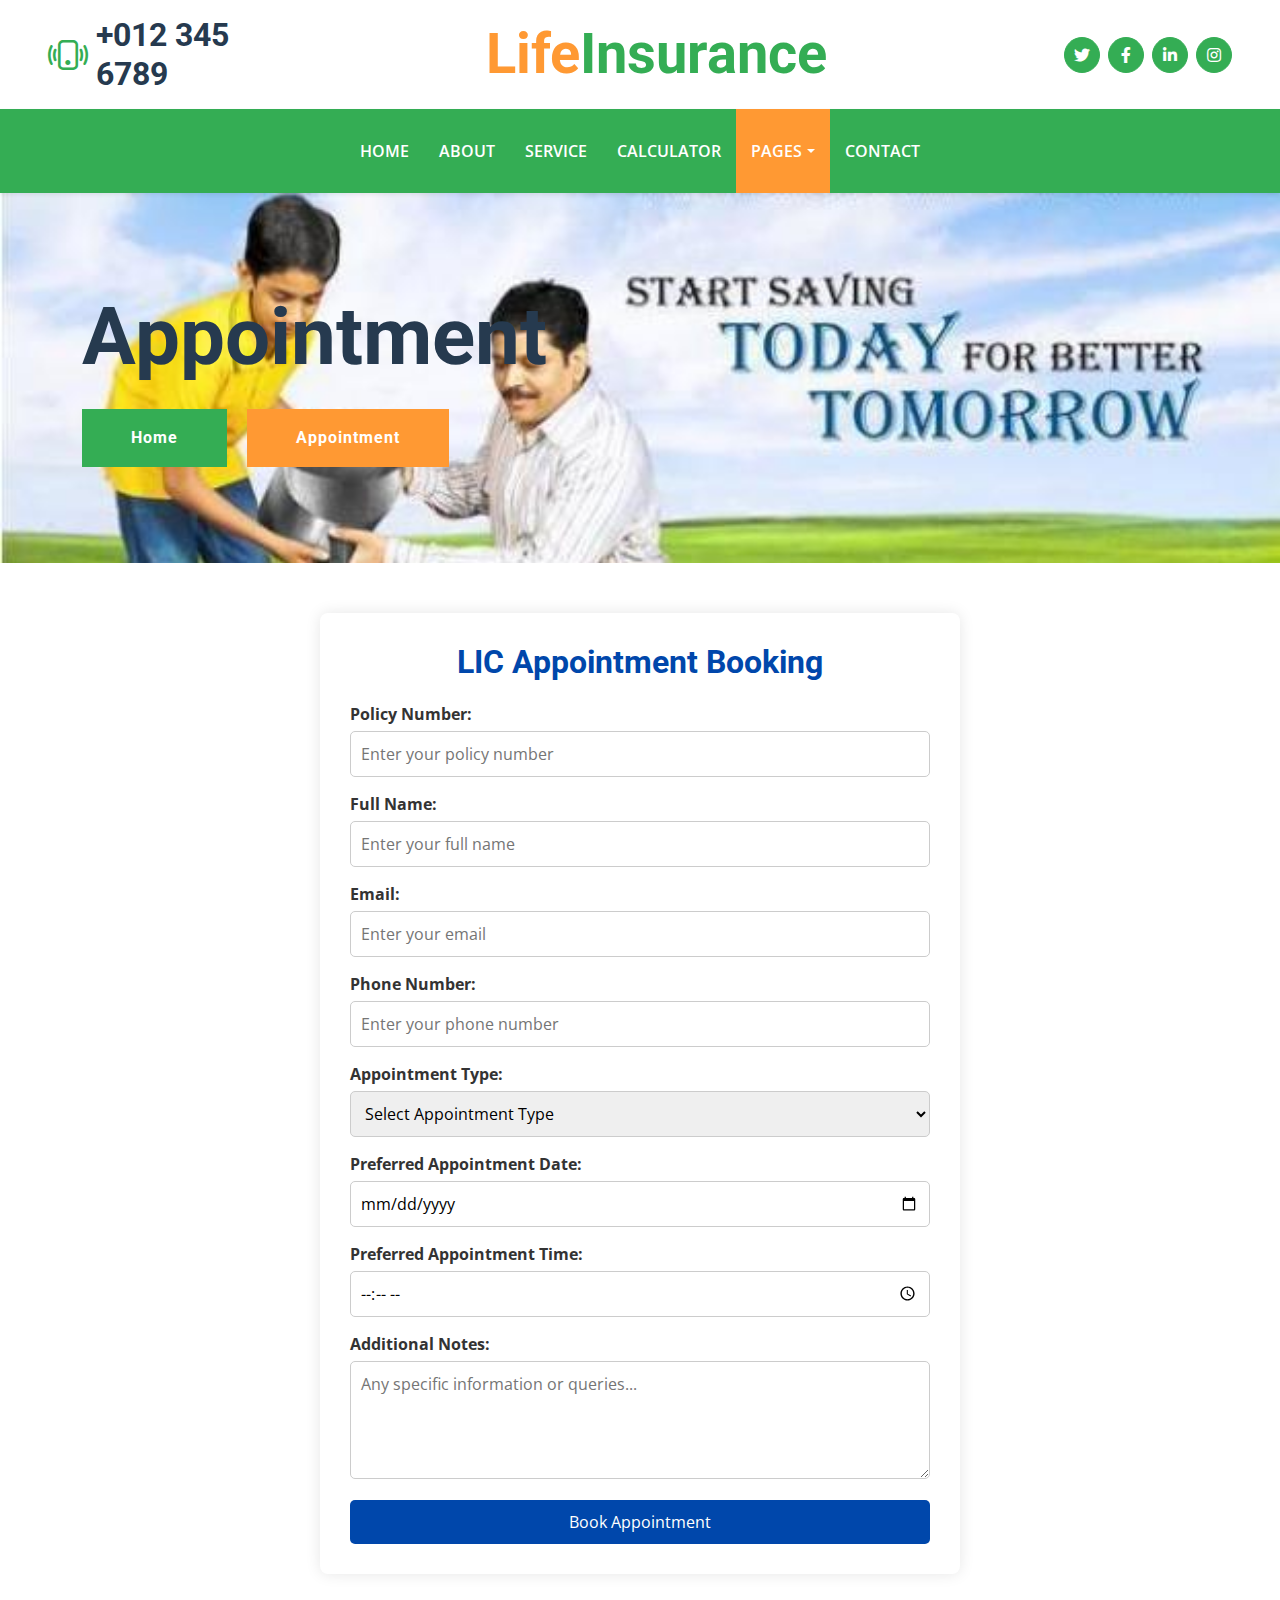
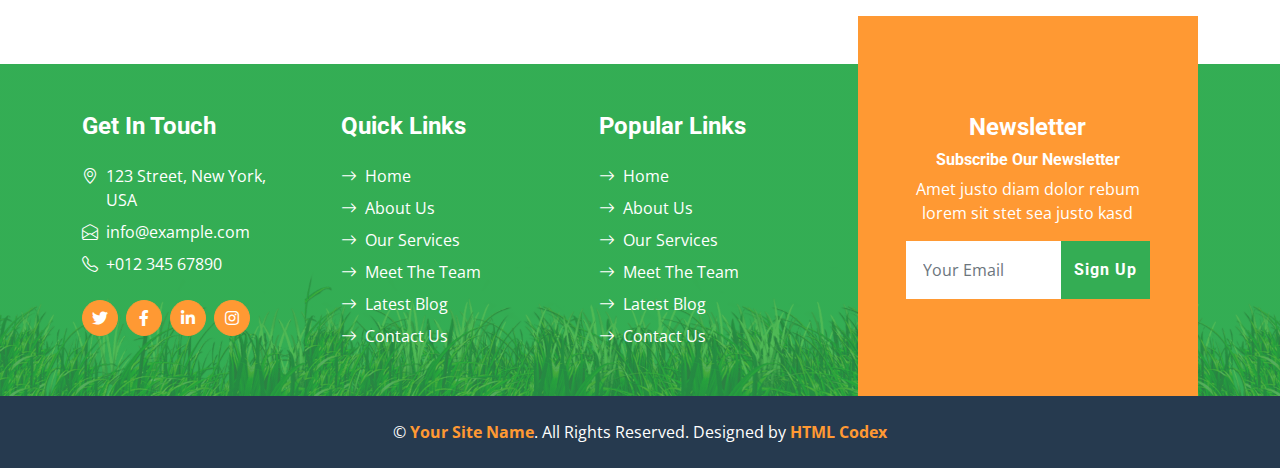
<file: blog.html>
<!DOCTYPE html>
<html lang="en">

<head>
    <meta charset="utf-8">
    <title>LIC New design Website Template</title>
    <meta content="width=device-width, initial-scale=1.0" name="viewport">
    <meta content="Free HTML Templates" name="keywords">
    <meta content="Free HTML Templates" name="description">

    <!-- Favicon -->
    <link href="img/favicon.ico" rel="icon">

    <!-- Google Web Fonts -->
    <link rel="preconnect" href="https://fonts.gstatic.com">
    <link href="https://fonts.googleapis.com/css2?family=Open+Sans:wght@400;600&family=Roboto:wght@500;700&display=swap" rel="stylesheet">

    <!-- Icon Font Stylesheet -->
    <link href="https://cdnjs.cloudflare.com/ajax/libs/font-awesome/5.15.0/css/all.min.css" rel="stylesheet">
    <link href="https://cdn.jsdelivr.net/npm/bootstrap-icons@1.4.1/font/bootstrap-icons.css" rel="stylesheet">

    <!-- Libraries Stylesheet -->
    <link href="lib/owlcarousel/assets/owl.carousel.min.css" rel="stylesheet">

    <!-- Customized Bootstrap Stylesheet -->
    <link href="css/bootstrap.min.css" rel="stylesheet">

    <!-- Template Stylesheet -->
    <link href="css/style.css" rel="stylesheet">
</head>

<body>
    <!-- Topbar Start -->
    <div class="container-fluid px-5 d-none d-lg-block">
        <div class="row gx-5 py-3 align-items-center">
            <div class="col-lg-3">
                <div class="d-flex align-items-center justify-content-start">
                    <i class="bi bi-phone-vibrate fs-1 text-primary me-2"></i>
                    <h2 class="mb-0">+012 345 6789</h2>
                </div>
            </div>
            <div class="col-lg-6">
                <div class="d-flex align-items-center justify-content-center">
                    <a href="index.html" class="navbar-brand ms-lg-5">
                        <h1 class="m-0 display-4 text-primary"><span class="text-secondary">Life</span>Insurance</h1>
                    </a>
                </div>
            </div>
            <div class="col-lg-3">
                <div class="d-flex align-items-center justify-content-end">
                    <a class="btn btn-primary btn-square rounded-circle me-2" href="#"><i class="fab fa-twitter"></i></a>
                    <a class="btn btn-primary btn-square rounded-circle me-2" href="#"><i class="fab fa-facebook-f"></i></a>
                    <a class="btn btn-primary btn-square rounded-circle me-2" href="#"><i class="fab fa-linkedin-in"></i></a>
                    <a class="btn btn-primary btn-square rounded-circle" href="#"><i class="fab fa-instagram"></i></a>
                </div>
            </div>
        </div>
    </div>
    <!-- Topbar End -->


    <!-- Navbar Start -->
    <nav class="navbar navbar-expand-lg bg-primary navbar-dark shadow-sm py-3 py-lg-0 px-3 px-lg-5">
        <a href="index.html" class="navbar-brand d-flex d-lg-none">
            <h1 class="m-0 display-4 text-secondary"><span class="text-white">Life</span>Insurance</h1>
        </a>
        <button class="navbar-toggler" type="button" data-bs-toggle="collapse" data-bs-target="#navbarCollapse">
            <span class="navbar-toggler-icon"></span>
        </button>
        <div class="collapse navbar-collapse" id="navbarCollapse">
            <div class="navbar-nav mx-auto py-0">
                <a href="index.html" class="nav-item nav-link">Home</a>
                <a href="about.html" class="nav-item nav-link">About</a>
                <a href="service.html" class="nav-item nav-link">Service</a>
                <a href="product.html" class="nav-item nav-link">Calculator</a>
                <div class="nav-item dropdown">
                    <a href="#" class="nav-link dropdown-toggle active" data-bs-toggle="dropdown">Pages</a>
                    <div class="dropdown-menu m-0">
                        <a href="blog.html" class="dropdown-item active">Appointment</a>
                        <a href="feature.html" class="dropdown-item">Features</a>
                        <a href="team.html" class="dropdown-item">The Team</a>
                        <a href="testimonial.html" class="dropdown-item">Testimonial</a>
                    </div>
                </div>
                <a href="contact.html" class="nav-item nav-link">Contact</a>
            </div>
        </div>
    </nav>
    <!-- Navbar End -->


    <!-- Hero Start -->
    <div class="container-fluid bg-primary py-5 bg-hero mb-5">
        <div class="container py-5">
            <div class="row justify-content-start">
                <div class="col-lg-8 text-center text-lg-start">
                    <h1 class="display-1 text-block mb-md-4">Appointment</h1>
                    <a href="" class="btn btn-primary py-md-3 px-md-5 me-3">Home</a>
                    <a href="" class="btn btn-secondary py-md-3 px-md-5">Appointment</a>
                </div>
            </div>
        </div>
    </div>
    <!-- Hero End -->


    <!--Appointment booking Start-->
    
        <div style="width: 50%; margin: 50px auto; background-color: #fff; padding: 30px; border-radius: 8px; box-shadow: 0 0 15px rgba(0, 0, 0, 0.1);">
            <h2 style="text-align: center; margin-bottom: 20px; color: #0047AB;">LIC Appointment Booking</h2>
            <form id="licAppointmentForm">
                <div style="margin-bottom: 15px;">
                    <label for="policyNumber" style="display: block; margin-bottom: 5px; font-weight: bold; color: #333;">Policy Number:</label>
                    <input type="text" id="policyNumber" placeholder="Enter your policy number" required 
                           style="width: 100%; padding: 10px; border: 1px solid #ccc; border-radius: 5px;">
                    <div id="policyNumberError" style="color: red; font-size: 14px;"></div>
                </div>
        
                <div style="margin-bottom: 15px;">
                    <label for="name" style="display: block; margin-bottom: 5px; font-weight: bold; color: #333;">Full Name:</label>
                    <input type="text" id="name" placeholder="Enter your full name" required 
                           style="width: 100%; padding: 10px; border: 1px solid #ccc; border-radius: 5px;">
                    <div id="nameError" style="color: red; font-size: 14px;"></div>
                </div>
        
                <div style="margin-bottom: 15px;">
                    <label for="email" style="display: block; margin-bottom: 5px; font-weight: bold; color: #333;">Email:</label>
                    <input type="email" id="email" placeholder="Enter your email" required 
                           style="width: 100%; padding: 10px; border: 1px solid #ccc; border-radius: 5px;">
                    <div id="emailError" style="color: red; font-size: 14px;"></div>
                </div>
        
                <div style="margin-bottom: 15px;">
                    <label for="phone" style="display: block; margin-bottom: 5px; font-weight: bold; color: #333;">Phone Number:</label>
                    <input type="tel" id="phone" placeholder="Enter your phone number" required 
                           style="width: 100%; padding: 10px; border: 1px solid #ccc; border-radius: 5px;">
                    <div id="phoneError" style="color: red; font-size: 14px;"></div>
                </div>
        
                <div style="margin-bottom: 15px;">
                    <label for="appointmentType" style="display: block; margin-bottom: 5px; font-weight: bold; color: #333;">Appointment Type:</label>
                    <select id="appointmentType" required 
                            style="width: 100%; padding: 10px; border: 1px solid #ccc; border-radius: 5px;">
                        <option value="">Select Appointment Type</option>
                        <option value="policy-enquiry">Policy Enquiry</option>
                        <option value="premium-payment">Premium Payment</option>
                        <option value="claims">Claims Assistance</option>
                        <option value="policy-renewal">Policy Renewal</option>
                    </select>
                </div>
        
                <div style="margin-bottom: 15px;">
                    <label for="date" style="display: block; margin-bottom: 5px; font-weight: bold; color: #333;">Preferred Appointment Date:</label>
                    <input type="date" id="date" required 
                           style="width: 100%; padding: 10px; border: 1px solid #ccc; border-radius: 5px;">
                </div>
        
                <div style="margin-bottom: 15px;">
                    <label for="time" style="display: block; margin-bottom: 5px; font-weight: bold; color: #333;">Preferred Appointment Time:</label>
                    <input type="time" id="time" required 
                           style="width: 100%; padding: 10px; border: 1px solid #ccc; border-radius: 5px;">
                </div>
        
                <div style="margin-bottom: 15px;">
                    <label for="message" style="display: block; margin-bottom: 5px; font-weight: bold; color: #333;">Additional Notes:</label>
                    <textarea id="message" rows="4" placeholder="Any specific information or queries..." 
                              style="width: 100%; padding: 10px; border: 1px solid #ccc; border-radius: 5px;"></textarea>
                </div>
        
                <button type="submit" style="width: 100%; padding: 10px; background-color: #0047AB; color: white; border: none; border-radius: 5px; font-size: 16px; cursor: pointer;">Book Appointment</button>
            </form>
        </div>
        
        <script>
            document.getElementById("licAppointmentForm").addEventListener("submit", function (event) {
                event.preventDefault();
        
                let isValid = true;
                const policyNumber = document.getElementById("policyNumber").value.trim();
                const name = document.getElementById("name").value.trim();
                const email = document.getElementById("email").value.trim();
                const phone = document.getElementById("phone").value.trim();
        
                // Clear previous errors
                document.getElementById("policyNumberError").textContent = "";
                document.getElementById("nameError").textContent = "";
                document.getElementById("emailError").textContent = "";
                document.getElementById("phoneError").textContent = "";
        
                // Validate inputs
                if (policyNumber === "") {
                    document.getElementById("policyNumberError").textContent = "Policy number is required.";
                    isValid = false;
                }
                if (name === "") {
                    document.getElementById("nameError").textContent = "Name is required.";
                    isValid = false;
                }
                const emailPattern = /^[^ ]+@[^ ]+\.[a-z]{2,3}$/;
                if (!email.match(emailPattern)) {
                    document.getElementById("emailError").textContent = "Enter a valid email.";
                    isValid = false;
                }
                const phonePattern = /^[0-9]{10}$/;
                if (!phone.match(phonePattern)) {
                    document.getElementById("phoneError").textContent = "Enter a valid 10-digit phone number.";
                    isValid = false;
                }
        
                if (isValid) {
                    alert("Your appointment has been successfully booked!");
                    document.getElementById("licAppointmentForm").reset();
                }
            });
        </script>
    <!--Appointment booking end-->     




    <!-- Footer Start -->
    <div class="container-fluid bg-footer bg-primary text-white mt-5">
        <div class="container">
            <div class="row gx-5">
                <div class="col-lg-8 col-md-6">
                    <div class="row gx-5">
                        <div class="col-lg-4 col-md-12 pt-5 mb-5">
                            <h4 class="text-white mb-4">Get In Touch</h4>
                            <div class="d-flex mb-2">
                                <i class="bi bi-geo-alt text-white me-2"></i>
                                <p class="text-white mb-0">123 Street, New York, USA</p>
                            </div>
                            <div class="d-flex mb-2">
                                <i class="bi bi-envelope-open text-white me-2"></i>
                                <p class="text-white mb-0">info@example.com</p>
                            </div>
                            <div class="d-flex mb-2">
                                <i class="bi bi-telephone text-white me-2"></i>
                                <p class="text-white mb-0">+012 345 67890</p>
                            </div>
                            <div class="d-flex mt-4">
                                <a class="btn btn-secondary btn-square rounded-circle me-2" href="#"><i class="fab fa-twitter"></i></a>
                                <a class="btn btn-secondary btn-square rounded-circle me-2" href="#"><i class="fab fa-facebook-f"></i></a>
                                <a class="btn btn-secondary btn-square rounded-circle me-2" href="#"><i class="fab fa-linkedin-in"></i></a>
                                <a class="btn btn-secondary btn-square rounded-circle" href="#"><i class="fab fa-instagram"></i></a>
                            </div>
                        </div>
                        <div class="col-lg-4 col-md-12 pt-0 pt-lg-5 mb-5">
                            <h4 class="text-white mb-4">Quick Links</h4>
                            <div class="d-flex flex-column justify-content-start">
                                <a class="text-white mb-2" href="#"><i class="bi bi-arrow-right text-white me-2"></i>Home</a>
                                <a class="text-white mb-2" href="#"><i class="bi bi-arrow-right text-white me-2"></i>About Us</a>
                                <a class="text-white mb-2" href="#"><i class="bi bi-arrow-right text-white me-2"></i>Our Services</a>
                                <a class="text-white mb-2" href="#"><i class="bi bi-arrow-right text-white me-2"></i>Meet The Team</a>
                                <a class="text-white mb-2" href="#"><i class="bi bi-arrow-right text-white me-2"></i>Latest Blog</a>
                                <a class="text-white" href="#"><i class="bi bi-arrow-right text-white me-2"></i>Contact Us</a>
                            </div>
                        </div>
                        <div class="col-lg-4 col-md-12 pt-0 pt-lg-5 mb-5">
                            <h4 class="text-white mb-4">Popular Links</h4>
                            <div class="d-flex flex-column justify-content-start">
                                <a class="text-white mb-2" href="#"><i class="bi bi-arrow-right text-white me-2"></i>Home</a>
                                <a class="text-white mb-2" href="#"><i class="bi bi-arrow-right text-white me-2"></i>About Us</a>
                                <a class="text-white mb-2" href="#"><i class="bi bi-arrow-right text-white me-2"></i>Our Services</a>
                                <a class="text-white mb-2" href="#"><i class="bi bi-arrow-right text-white me-2"></i>Meet The Team</a>
                                <a class="text-white mb-2" href="#"><i class="bi bi-arrow-right text-white me-2"></i>Latest Blog</a>
                                <a class="text-white" href="#"><i class="bi bi-arrow-right text-white me-2"></i>Contact Us</a>
                            </div>
                        </div>
                    </div>
                </div>
                <div class="col-lg-4 col-md-6 mt-lg-n5">
                    <div class="d-flex flex-column align-items-center justify-content-center text-center h-100 bg-secondary p-5">
                        <h4 class="text-white">Newsletter</h4>
                        <h6 class="text-white">Subscribe Our Newsletter</h6>
                        <p>Amet justo diam dolor rebum lorem sit stet sea justo kasd</p>
                        <form action="">
                            <div class="input-group">
                                <input type="text" class="form-control border-white p-3" placeholder="Your Email">
                                <button class="btn btn-primary">Sign Up</button>
                            </div>
                        </form>
                    </div>
                </div>
            </div>
        </div>
    </div>
    <div class="container-fluid bg-dark text-white py-4">
        <div class="container text-center">
            <p class="mb-0">&copy; <a class="text-secondary fw-bold" href="#">Your Site Name</a>. All Rights Reserved. Designed by <a class="text-secondary fw-bold" href="https://htmlcodex.com">HTML Codex</a></p>
        </div>
    </div>
    <!-- Footer End -->


    <!-- Back to Top -->
    <a href="#" class="btn btn-secondary py-3 fs-4 back-to-top"><i class="bi bi-arrow-up"></i></a>


    <!-- JavaScript Libraries -->
    <script src="https://code.jquery.com/jquery-3.4.1.min.js"></script>
    <script src="https://cdn.jsdelivr.net/npm/bootstrap@5.0.0/dist/js/bootstrap.bundle.min.js"></script>
    <script src="lib/easing/easing.min.js"></script>
    <script src="lib/waypoints/waypoints.min.js"></script>
    <script src="lib/counterup/counterup.min.js"></script>
    <script src="lib/owlcarousel/owl.carousel.min.js"></script>

    <!-- Template Javascript -->
    <script src="js/main.js"></script>
</body>

</html>
</file>
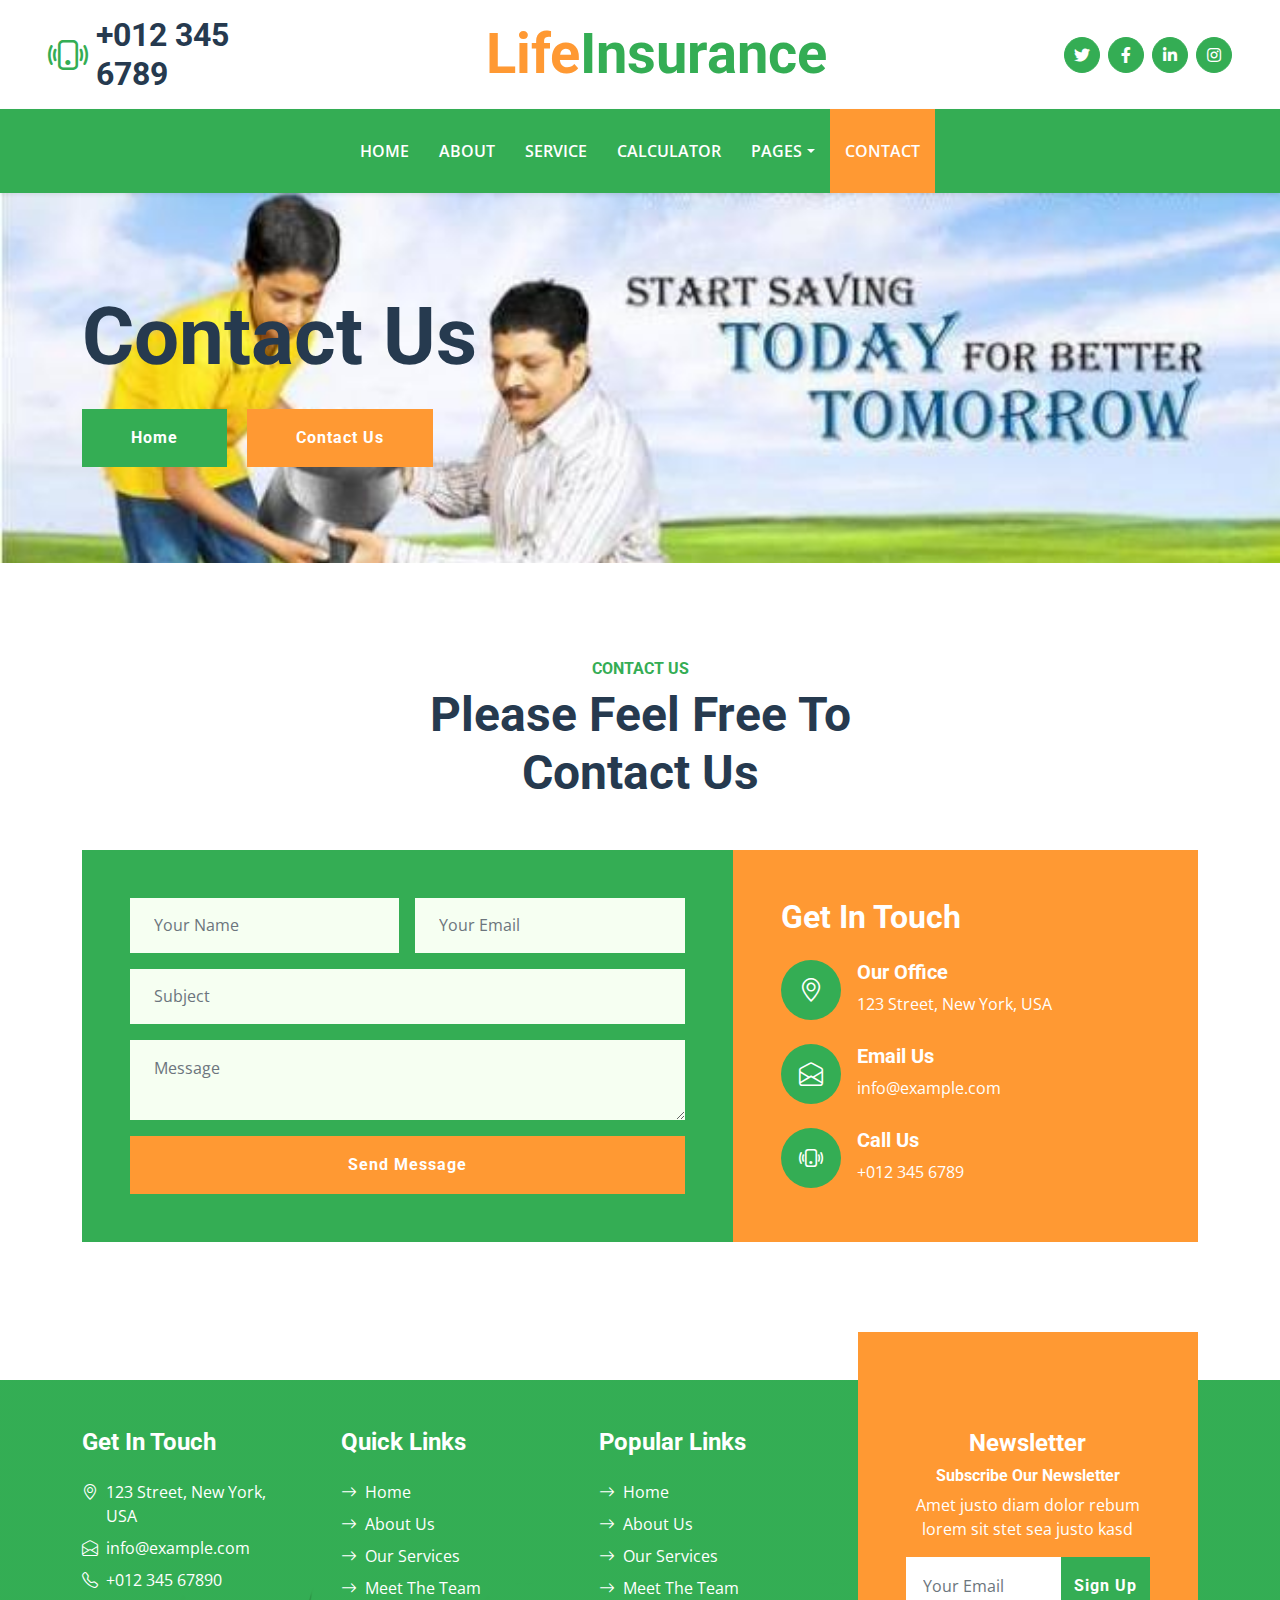
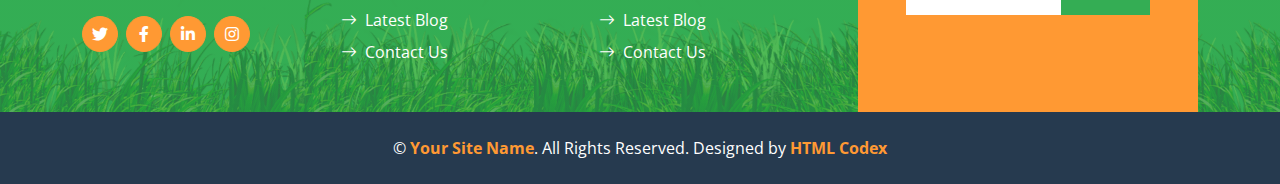
<file: contact.html>
<!DOCTYPE html>
<html lang="en">

<head>
    <meta charset="utf-8">
    <title>LIC New design Website Template</title>
    <meta content="width=device-width, initial-scale=1.0" name="viewport">
    <meta content="Free HTML Templates" name="keywords">
    <meta content="Free HTML Templates" name="description">

    <!-- Favicon -->
    <link href="img/favicon.ico" rel="icon">

    <!-- Google Web Fonts -->
    <link rel="preconnect" href="https://fonts.gstatic.com">
    <link href="https://fonts.googleapis.com/css2?family=Open+Sans:wght@400;600&family=Roboto:wght@500;700&display=swap" rel="stylesheet">

    <!-- Icon Font Stylesheet -->
    <link href="https://cdnjs.cloudflare.com/ajax/libs/font-awesome/5.15.0/css/all.min.css" rel="stylesheet">
    <link href="https://cdn.jsdelivr.net/npm/bootstrap-icons@1.4.1/font/bootstrap-icons.css" rel="stylesheet">

    <!-- Libraries Stylesheet -->
    <link href="lib/owlcarousel/assets/owl.carousel.min.css" rel="stylesheet">

    <!-- Customized Bootstrap Stylesheet -->
    <link href="css/bootstrap.min.css" rel="stylesheet">

    <!-- Template Stylesheet -->
    <link href="css/style.css" rel="stylesheet">
</head>

<body>
    <!-- Topbar Start -->
    <div class="container-fluid px-5 d-none d-lg-block">
        <div class="row gx-5 py-3 align-items-center">
            <div class="col-lg-3">
                <div class="d-flex align-items-center justify-content-start">
                    <i class="bi bi-phone-vibrate fs-1 text-primary me-2"></i>
                    <h2 class="mb-0">+012 345 6789</h2>
                </div>
            </div>
            <div class="col-lg-6">
                <div class="d-flex align-items-center justify-content-center">
                    <a href="index.html" class="navbar-brand ms-lg-5">
                        <h1 class="m-0 display-4 text-primary"><span class="text-secondary">Life</span>Insurance</h1>
                    </a>
                </div>
            </div>
            <div class="col-lg-3">
                <div class="d-flex align-items-center justify-content-end">
                    <a class="btn btn-primary btn-square rounded-circle me-2" href="#"><i class="fab fa-twitter"></i></a>
                    <a class="btn btn-primary btn-square rounded-circle me-2" href="#"><i class="fab fa-facebook-f"></i></a>
                    <a class="btn btn-primary btn-square rounded-circle me-2" href="#"><i class="fab fa-linkedin-in"></i></a>
                    <a class="btn btn-primary btn-square rounded-circle" href="#"><i class="fab fa-instagram"></i></a>
                </div>
            </div>
        </div>
    </div>
    <!-- Topbar End -->


    <!-- Navbar Start -->
    <nav class="navbar navbar-expand-lg bg-primary navbar-dark shadow-sm py-3 py-lg-0 px-3 px-lg-5">
        <a href="index.html" class="navbar-brand d-flex d-lg-none">
            <h1 class="m-0 display-4 text-secondary"><span class="text-white">Life</span>Insurance</h1>
        </a>
        <button class="navbar-toggler" type="button" data-bs-toggle="collapse" data-bs-target="#navbarCollapse">
            <span class="navbar-toggler-icon"></span>
        </button>
        <div class="collapse navbar-collapse" id="navbarCollapse">
            <div class="navbar-nav mx-auto py-0">
                <a href="index.html" class="nav-item nav-link">Home</a>
                <a href="about.html" class="nav-item nav-link">About</a>
                <a href="service.html" class="nav-item nav-link">Service</a>
                <a href="product.html" class="nav-item nav-link">Calculator</a>
                <div class="nav-item dropdown">
                    <a href="#" class="nav-link dropdown-toggle" data-bs-toggle="dropdown">Pages</a>
                    <div class="dropdown-menu m-0">
                        <a href="blog.html" class="dropdown-item">Appointment</a>
                        <a href="feature.html" class="dropdown-item">Features</a>
                        <a href="team.html" class="dropdown-item">The Team</a>
                        <a href="testimonial.html" class="dropdown-item">Testimonial</a>
                    </div>
                </div>
                <a href="contact.html" class="nav-item nav-link active">Contact</a>
            </div>
        </div>
    </nav>
    <!-- Navbar End -->


    <!-- Hero Start -->
    <div class="container-fluid bg-primary py-5 bg-hero mb-5">
        <div class="container py-5">
            <div class="row justify-content-start">
                <div class="col-lg-8 text-center text-lg-start">
                    <h1 class="display-1 text-block mb-md-4">Contact Us</h1>
                    <a href="" class="btn btn-primary py-md-3 px-md-5 me-3">Home</a>
                    <a href="" class="btn btn-secondary py-md-3 px-md-5">Contact Us</a>
                </div>
            </div>
        </div>
    </div>
    <!-- Hero End -->


    <!-- Contact Start -->
    <div class="container-fluid py-5">
        <div class="container">
            <div class="mx-auto text-center mb-5" style="max-width: 500px;">
                <h6 class="text-primary text-uppercase">Contact Us</h6>
                <h1 class="display-5">Please Feel Free To Contact Us</h1>
            </div>
            <div class="row g-0">
                <div class="col-lg-7">
                    <div class="bg-primary h-100 p-5">
                        <form>
                            <div class="row g-3">
                                <div class="col-6">
                                    <input type="text" class="form-control bg-light border-0 px-4" placeholder="Your Name" style="height: 55px;">
                                </div>
                                <div class="col-6">
                                    <input type="email" class="form-control bg-light border-0 px-4" placeholder="Your Email" style="height: 55px;">
                                </div>
                                <div class="col-12">
                                    <input type="text" class="form-control bg-light border-0 px-4" placeholder="Subject" style="height: 55px;">
                                </div>
                                <div class="col-12">
                                    <textarea class="form-control bg-light border-0 px-4 py-3" rows="2" placeholder="Message"></textarea>
                                </div>
                                <div class="col-12">
                                    <button class="btn btn-secondary w-100 py-3" type="submit">Send Message</button>
                                </div>
                            </div>
                        </form>
                    </div>
                </div>
                <div class="col-lg-5">
                    <div class="bg-secondary h-100 p-5">
                        <h2 class="text-white mb-4">Get In Touch</h2>
                        <div class="d-flex mb-4">
                            <div class="bg-primary rounded-circle d-flex align-items-center justify-content-center" style="width: 60px; height: 60px;">
                                <i class="bi bi-geo-alt fs-4 text-white"></i>
                            </div>
                            <div class="ps-3">
                                <h5 class="text-white">Our Office</h5>
                                <span class="text-white">123 Street, New York, USA</span>
                            </div>
                        </div>
                        <div class="d-flex mb-4">
                            <div class="bg-primary rounded-circle d-flex align-items-center justify-content-center" style="width: 60px; height: 60px;">
                                <i class="bi bi-envelope-open fs-4 text-white"></i>
                            </div>
                            <div class="ps-3">
                                <h5 class="text-white">Email Us</h5>
                                <span class="text-white">info@example.com</span>
                            </div>
                        </div>
                        <div class="d-flex">
                            <div class="bg-primary rounded-circle d-flex align-items-center justify-content-center" style="width: 60px; height: 60px;">
                                <i class="bi bi-phone-vibrate fs-4 text-white"></i>
                            </div>
                            <div class="ps-3">
                                <h5 class="text-white">Call Us</h5>
                                <span class="text-white">+012 345 6789</span>
                            </div>
                        </div>
                    </div>
                </div>
            </div>
        </div>
    </div>
    <!-- Contact End -->


    <!-- Footer Start -->
    <div class="container-fluid bg-footer bg-primary text-white mt-5">
        <div class="container">
            <div class="row gx-5">
                <div class="col-lg-8 col-md-6">
                    <div class="row gx-5">
                        <div class="col-lg-4 col-md-12 pt-5 mb-5">
                            <h4 class="text-white mb-4">Get In Touch</h4>
                            <div class="d-flex mb-2">
                                <i class="bi bi-geo-alt text-white me-2"></i>
                                <p class="text-white mb-0">123 Street, New York, USA</p>
                            </div>
                            <div class="d-flex mb-2">
                                <i class="bi bi-envelope-open text-white me-2"></i>
                                <p class="text-white mb-0">info@example.com</p>
                            </div>
                            <div class="d-flex mb-2">
                                <i class="bi bi-telephone text-white me-2"></i>
                                <p class="text-white mb-0">+012 345 67890</p>
                            </div>
                            <div class="d-flex mt-4">
                                <a class="btn btn-secondary btn-square rounded-circle me-2" href="#"><i class="fab fa-twitter"></i></a>
                                <a class="btn btn-secondary btn-square rounded-circle me-2" href="#"><i class="fab fa-facebook-f"></i></a>
                                <a class="btn btn-secondary btn-square rounded-circle me-2" href="#"><i class="fab fa-linkedin-in"></i></a>
                                <a class="btn btn-secondary btn-square rounded-circle" href="#"><i class="fab fa-instagram"></i></a>
                            </div>
                        </div>
                        <div class="col-lg-4 col-md-12 pt-0 pt-lg-5 mb-5">
                            <h4 class="text-white mb-4">Quick Links</h4>
                            <div class="d-flex flex-column justify-content-start">
                                <a class="text-white mb-2" href="#"><i class="bi bi-arrow-right text-white me-2"></i>Home</a>
                                <a class="text-white mb-2" href="#"><i class="bi bi-arrow-right text-white me-2"></i>About Us</a>
                                <a class="text-white mb-2" href="#"><i class="bi bi-arrow-right text-white me-2"></i>Our Services</a>
                                <a class="text-white mb-2" href="#"><i class="bi bi-arrow-right text-white me-2"></i>Meet The Team</a>
                                <a class="text-white mb-2" href="#"><i class="bi bi-arrow-right text-white me-2"></i>Latest Blog</a>
                                <a class="text-white" href="#"><i class="bi bi-arrow-right text-white me-2"></i>Contact Us</a>
                            </div>
                        </div>
                        <div class="col-lg-4 col-md-12 pt-0 pt-lg-5 mb-5">
                            <h4 class="text-white mb-4">Popular Links</h4>
                            <div class="d-flex flex-column justify-content-start">
                                <a class="text-white mb-2" href="#"><i class="bi bi-arrow-right text-white me-2"></i>Home</a>
                                <a class="text-white mb-2" href="#"><i class="bi bi-arrow-right text-white me-2"></i>About Us</a>
                                <a class="text-white mb-2" href="#"><i class="bi bi-arrow-right text-white me-2"></i>Our Services</a>
                                <a class="text-white mb-2" href="#"><i class="bi bi-arrow-right text-white me-2"></i>Meet The Team</a>
                                <a class="text-white mb-2" href="#"><i class="bi bi-arrow-right text-white me-2"></i>Latest Blog</a>
                                <a class="text-white" href="#"><i class="bi bi-arrow-right text-white me-2"></i>Contact Us</a>
                            </div>
                        </div>
                    </div>
                </div>
                <div class="col-lg-4 col-md-6 mt-lg-n5">
                    <div class="d-flex flex-column align-items-center justify-content-center text-center h-100 bg-secondary p-5">
                        <h4 class="text-white">Newsletter</h4>
                        <h6 class="text-white">Subscribe Our Newsletter</h6>
                        <p>Amet justo diam dolor rebum lorem sit stet sea justo kasd</p>
                        <form action="">
                            <div class="input-group">
                                <input type="text" class="form-control border-white p-3" placeholder="Your Email">
                                <button class="btn btn-primary">Sign Up</button>
                            </div>
                        </form>
                    </div>
                </div>
            </div>
        </div>
    </div>
    <div class="container-fluid bg-dark text-white py-4">
        <div class="container text-center">
            <p class="mb-0">&copy; <a class="text-secondary fw-bold" href="#">Your Site Name</a>. All Rights Reserved. Designed by <a class="text-secondary fw-bold" href="https://htmlcodex.com">HTML Codex</a></p>
        </div>
    </div>
    <!-- Footer End -->


    <!-- Back to Top -->
    <a href="#" class="btn btn-secondary py-3 fs-4 back-to-top"><i class="bi bi-arrow-up"></i></a>


    <!-- JavaScript Libraries -->
    <script src="https://code.jquery.com/jquery-3.4.1.min.js"></script>
    <script src="https://cdn.jsdelivr.net/npm/bootstrap@5.0.0/dist/js/bootstrap.bundle.min.js"></script>
    <script src="lib/easing/easing.min.js"></script>
    <script src="lib/waypoints/waypoints.min.js"></script>
    <script src="lib/counterup/counterup.min.js"></script>
    <script src="lib/owlcarousel/owl.carousel.min.js"></script>

    <!-- Template Javascript -->
    <script src="js/main.js"></script>
</body>

</html>
</file>
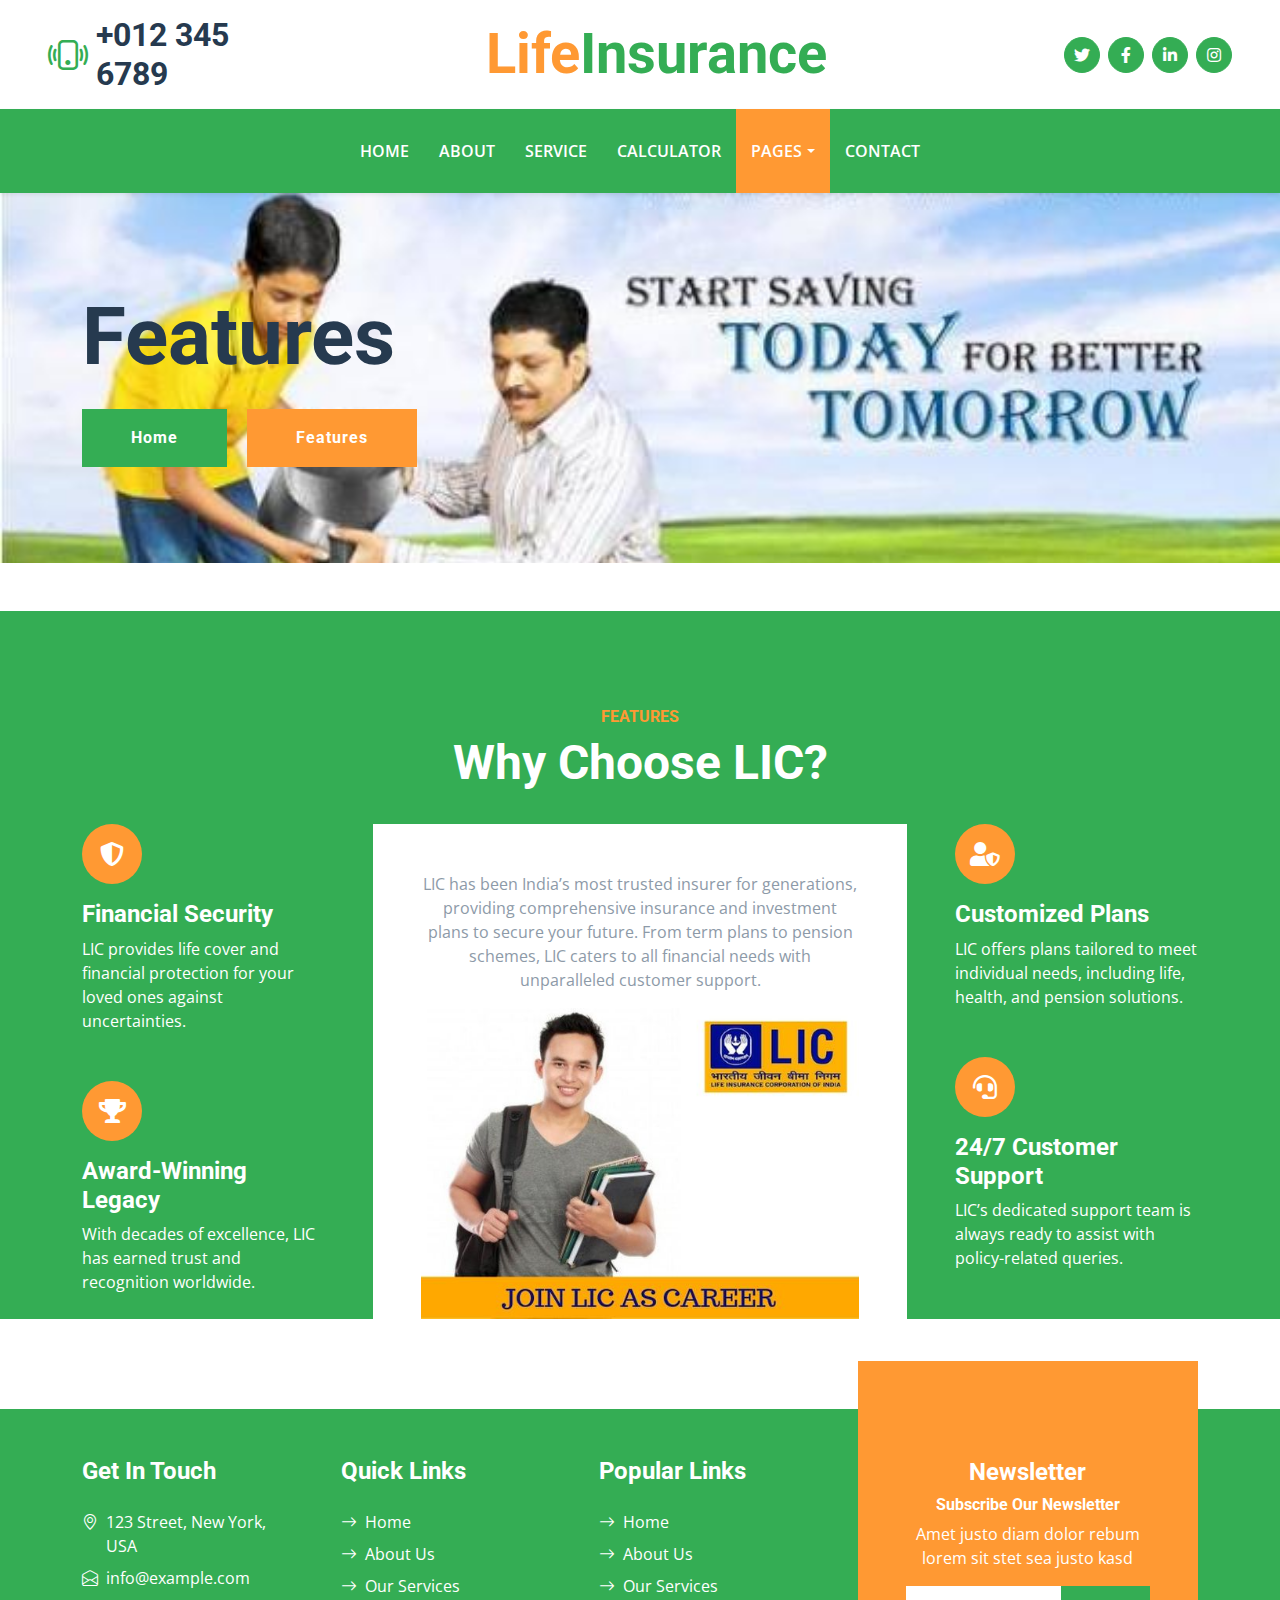
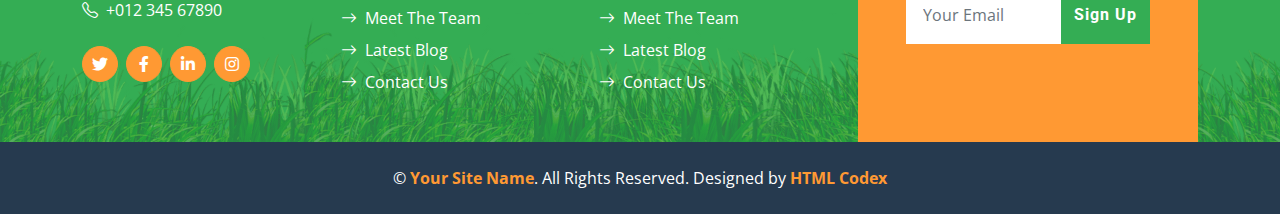
<file: feature.html>
<!DOCTYPE html>
<html lang="en">

<head>
    <meta charset="utf-8">
    <title>LIC New design Website Template</title>
    <meta content="width=device-width, initial-scale=1.0" name="viewport">
    <meta content="Free HTML Templates" name="keywords">
    <meta content="Free HTML Templates" name="description">

    <!-- Favicon -->
    <link href="img/favicon.ico" rel="icon">

    <!-- Google Web Fonts -->
    <link rel="preconnect" href="https://fonts.gstatic.com">
    <link href="https://fonts.googleapis.com/css2?family=Open+Sans:wght@400;600&family=Roboto:wght@500;700&display=swap" rel="stylesheet">

    <!-- Icon Font Stylesheet -->
    <link href="https://cdnjs.cloudflare.com/ajax/libs/font-awesome/5.15.0/css/all.min.css" rel="stylesheet">
    <link href="https://cdn.jsdelivr.net/npm/bootstrap-icons@1.4.1/font/bootstrap-icons.css" rel="stylesheet">

    <!-- Libraries Stylesheet -->
    <link href="lib/owlcarousel/assets/owl.carousel.min.css" rel="stylesheet">

    <!-- Customized Bootstrap Stylesheet -->
    <link href="css/bootstrap.min.css" rel="stylesheet">

    <!-- Template Stylesheet -->
    <link href="css/style.css" rel="stylesheet">
</head>

<body>
    <!-- Topbar Start -->
    <div class="container-fluid px-5 d-none d-lg-block">
        <div class="row gx-5 py-3 align-items-center">
            <div class="col-lg-3">
                <div class="d-flex align-items-center justify-content-start">
                    <i class="bi bi-phone-vibrate fs-1 text-primary me-2"></i>
                    <h2 class="mb-0">+012 345 6789</h2>
                </div>
            </div>
            <div class="col-lg-6">
                <div class="d-flex align-items-center justify-content-center">
                    <a href="index.html" class="navbar-brand ms-lg-5">
                        <h1 class="m-0 display-4 text-primary"><span class="text-secondary">Life</span>Insurance</h1>
                    </a>
                </div>
            </div>
            <div class="col-lg-3">
                <div class="d-flex align-items-center justify-content-end">
                    <a class="btn btn-primary btn-square rounded-circle me-2" href="#"><i class="fab fa-twitter"></i></a>
                    <a class="btn btn-primary btn-square rounded-circle me-2" href="#"><i class="fab fa-facebook-f"></i></a>
                    <a class="btn btn-primary btn-square rounded-circle me-2" href="#"><i class="fab fa-linkedin-in"></i></a>
                    <a class="btn btn-primary btn-square rounded-circle" href="#"><i class="fab fa-instagram"></i></a>
                </div>
            </div>
        </div>
    </div>
    <!-- Topbar End -->


    <!-- Navbar Start -->
    <nav class="navbar navbar-expand-lg bg-primary navbar-dark shadow-sm py-3 py-lg-0 px-3 px-lg-5">
        <a href="index.html" class="navbar-brand d-flex d-lg-none">
            <h1 class="m-0 display-4 text-secondary"><span class="text-white">Life</span>Insurance</h1>
        </a>
        <button class="navbar-toggler" type="button" data-bs-toggle="collapse" data-bs-target="#navbarCollapse">
            <span class="navbar-toggler-icon"></span>
        </button>
        <div class="collapse navbar-collapse" id="navbarCollapse">
            <div class="navbar-nav mx-auto py-0">
                <a href="index.html" class="nav-item nav-link">Home</a>
                <a href="about.html" class="nav-item nav-link">About</a>
                <a href="service.html" class="nav-item nav-link">Service</a>
                <a href="product.html" class="nav-item nav-link">Calculator</a>
                <div class="nav-item dropdown">
                    <a href="#" class="nav-link dropdown-toggle active" data-bs-toggle="dropdown">Pages</a>
                    <div class="dropdown-menu m-0">
                        <a href="blog.html" class="dropdown-item">Appointment</a>
                        <a href="feature.html" class="dropdown-item active">Features</a>
                        <a href="team.html" class="dropdown-item">The Team</a>
                        <a href="testimonial.html" class="dropdown-item">Testimonial</a>
                    </div>
                </div>
                <a href="contact.html" class="nav-item nav-link">Contact</a>
            </div>
        </div>
    </nav>
    <!-- Navbar End -->


    <!-- Hero Start -->
    <div class="container-fluid bg-primary py-5 bg-hero mb-5">
        <div class="container py-5">
            <div class="row justify-content-start">
                <div class="col-lg-8 text-center text-lg-start">
                    <h1 class="display-1 text-block mb-md-4">Features</h1>
                    <a href="" class="btn btn-primary py-md-3 px-md-5 me-3">Home</a>
                    <a href="" class="btn btn-secondary py-md-3 px-md-5">Features</a>
                </div>
            </div>
        </div>
    </div>
    <!-- Hero End -->


    <!-- Features Start -->
<div class="container-fluid bg-primary feature py-5 pb-lg-0 my-5">
    <div class="container py-5 pb-lg-0">
        <div class="mx-auto text-center mb-3 pb-2" style="max-width: 500px;">
            <h6 class="text-uppercase text-secondary">Features</h6>
            <h1 class="display-5 text-white">Why Choose LIC?</h1>
        </div>
        <div class="row g-5">
            <div class="col-lg-3">
                <div class="text-white mb-5">
                    <div class="bg-secondary rounded-pill d-flex align-items-center justify-content-center mb-3" 
                         style="width: 60px; height: 60px;">
                        <i class="fa fa-shield-alt fs-4 text-white"></i>
                    </div>
                    <h4 class="text-white">Financial Security</h4>
                    <p class="mb-0">LIC provides life cover and financial protection for your loved ones against uncertainties.</p>
                </div>
                <div class="text-white">
                    <div class="bg-secondary rounded-pill d-flex align-items-center justify-content-center mb-3" 
                         style="width: 60px; height: 60px;">
                        <i class="fa fa-trophy fs-4 text-white"></i>
                    </div>
                    <h4 class="text-white">Award-Winning Legacy</h4>
                    <p class="mb-0">With decades of excellence, LIC has earned trust and recognition worldwide.</p>
                </div>
            </div>

            <div class="col-lg-6">
                <div class="d-block bg-white h-100 text-center p-5 pb-lg-0">
                    <p>
                        LIC has been India’s most trusted insurer for generations, providing comprehensive 
                        insurance and investment plans to secure your future. From term plans to pension schemes, 
                        LIC caters to all financial needs with unparalleled customer support. 
                    </p>
                    <img class="img-fluid" src="img/lic-feature.jpg" alt="LIC Features">
                </div>
            </div>

            <div class="col-lg-3">
                <div class="text-white mb-5">
                    <div class="bg-secondary rounded-pill d-flex align-items-center justify-content-center mb-3" 
                         style="width: 60px; height: 60px;">
                        <i class="fa fa-user-shield fs-4 text-white"></i>
                    </div>
                    <h4 class="text-white">Customized Plans</h4>
                    <p class="mb-0">LIC offers plans tailored to meet individual needs, including life, health, and pension solutions.</p>
                </div>
                <div class="text-white">
                    <div class="bg-secondary rounded-pill d-flex align-items-center justify-content-center mb-3" 
                         style="width: 60px; height: 60px;">
                        <i class="fa fa-headset fs-4 text-white"></i>
                    </div>
                    <h4 class="text-white">24/7 Customer Support</h4>
                    <p class="mb-0">LIC’s dedicated support team is always ready to assist with policy-related queries.</p>
                </div>
            </div>
        </div>
    </div>
</div>
<!-- Features End -->

    <!-- Footer Start -->
    <div class="container-fluid bg-footer bg-primary text-white mt-5">
        <div class="container">
            <div class="row gx-5">
                <div class="col-lg-8 col-md-6">
                    <div class="row gx-5">
                        <div class="col-lg-4 col-md-12 pt-5 mb-5">
                            <h4 class="text-white mb-4">Get In Touch</h4>
                            <div class="d-flex mb-2">
                                <i class="bi bi-geo-alt text-white me-2"></i>
                                <p class="text-white mb-0">123 Street, New York, USA</p>
                            </div>
                            <div class="d-flex mb-2">
                                <i class="bi bi-envelope-open text-white me-2"></i>
                                <p class="text-white mb-0">info@example.com</p>
                            </div>
                            <div class="d-flex mb-2">
                                <i class="bi bi-telephone text-white me-2"></i>
                                <p class="text-white mb-0">+012 345 67890</p>
                            </div>
                            <div class="d-flex mt-4">
                                <a class="btn btn-secondary btn-square rounded-circle me-2" href="#"><i class="fab fa-twitter"></i></a>
                                <a class="btn btn-secondary btn-square rounded-circle me-2" href="#"><i class="fab fa-facebook-f"></i></a>
                                <a class="btn btn-secondary btn-square rounded-circle me-2" href="#"><i class="fab fa-linkedin-in"></i></a>
                                <a class="btn btn-secondary btn-square rounded-circle" href="#"><i class="fab fa-instagram"></i></a>
                            </div>
                        </div>
                        <div class="col-lg-4 col-md-12 pt-0 pt-lg-5 mb-5">
                            <h4 class="text-white mb-4">Quick Links</h4>
                            <div class="d-flex flex-column justify-content-start">
                                <a class="text-white mb-2" href="#"><i class="bi bi-arrow-right text-white me-2"></i>Home</a>
                                <a class="text-white mb-2" href="#"><i class="bi bi-arrow-right text-white me-2"></i>About Us</a>
                                <a class="text-white mb-2" href="#"><i class="bi bi-arrow-right text-white me-2"></i>Our Services</a>
                                <a class="text-white mb-2" href="#"><i class="bi bi-arrow-right text-white me-2"></i>Meet The Team</a>
                                <a class="text-white mb-2" href="#"><i class="bi bi-arrow-right text-white me-2"></i>Latest Blog</a>
                                <a class="text-white" href="#"><i class="bi bi-arrow-right text-white me-2"></i>Contact Us</a>
                            </div>
                        </div>
                        <div class="col-lg-4 col-md-12 pt-0 pt-lg-5 mb-5">
                            <h4 class="text-white mb-4">Popular Links</h4>
                            <div class="d-flex flex-column justify-content-start">
                                <a class="text-white mb-2" href="#"><i class="bi bi-arrow-right text-white me-2"></i>Home</a>
                                <a class="text-white mb-2" href="#"><i class="bi bi-arrow-right text-white me-2"></i>About Us</a>
                                <a class="text-white mb-2" href="#"><i class="bi bi-arrow-right text-white me-2"></i>Our Services</a>
                                <a class="text-white mb-2" href="#"><i class="bi bi-arrow-right text-white me-2"></i>Meet The Team</a>
                                <a class="text-white mb-2" href="#"><i class="bi bi-arrow-right text-white me-2"></i>Latest Blog</a>
                                <a class="text-white" href="#"><i class="bi bi-arrow-right text-white me-2"></i>Contact Us</a>
                            </div>
                        </div>
                    </div>
                </div>
                <div class="col-lg-4 col-md-6 mt-lg-n5">
                    <div class="d-flex flex-column align-items-center justify-content-center text-center h-100 bg-secondary p-5">
                        <h4 class="text-white">Newsletter</h4>
                        <h6 class="text-white">Subscribe Our Newsletter</h6>
                        <p>Amet justo diam dolor rebum lorem sit stet sea justo kasd</p>
                        <form action="">
                            <div class="input-group">
                                <input type="text" class="form-control border-white p-3" placeholder="Your Email">
                                <button class="btn btn-primary">Sign Up</button>
                            </div>
                        </form>
                    </div>
                </div>
            </div>
        </div>
    </div>
    <div class="container-fluid bg-dark text-white py-4">
        <div class="container text-center">
            <p class="mb-0">&copy; <a class="text-secondary fw-bold" href="#">Your Site Name</a>. All Rights Reserved. Designed by <a class="text-secondary fw-bold" href="https://htmlcodex.com">HTML Codex</a></p>
        </div>
    </div>
    <!-- Footer End -->


    <!-- Back to Top -->
    <a href="#" class="btn btn-secondary py-3 fs-4 back-to-top"><i class="bi bi-arrow-up"></i></a>


    <!-- JavaScript Libraries -->
    <script src="https://code.jquery.com/jquery-3.4.1.min.js"></script>
    <script src="https://cdn.jsdelivr.net/npm/bootstrap@5.0.0/dist/js/bootstrap.bundle.min.js"></script>
    <script src="lib/easing/easing.min.js"></script>
    <script src="lib/waypoints/waypoints.min.js"></script>
    <script src="lib/counterup/counterup.min.js"></script>
    <script src="lib/owlcarousel/owl.carousel.min.js"></script>

    <!-- Template Javascript -->
    <script src="js/main.js"></script>
</body>

</html>
</file>
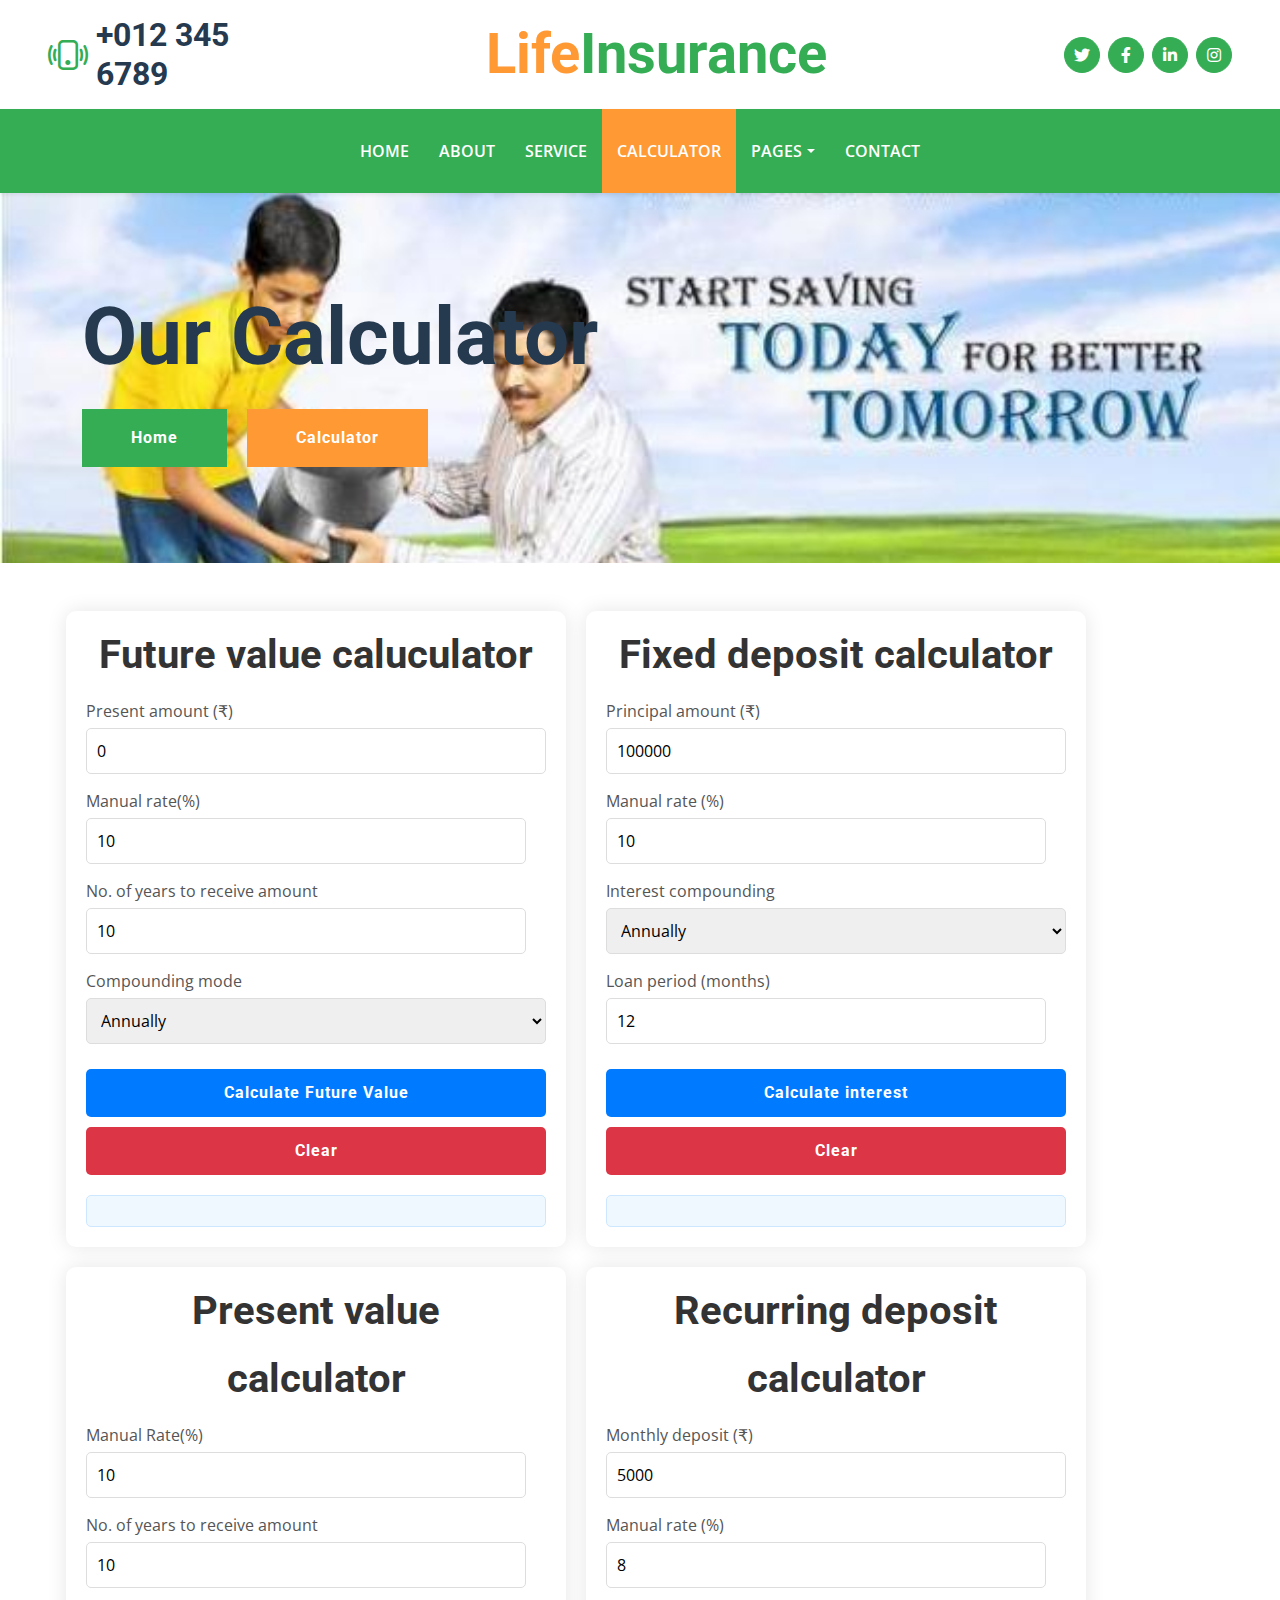
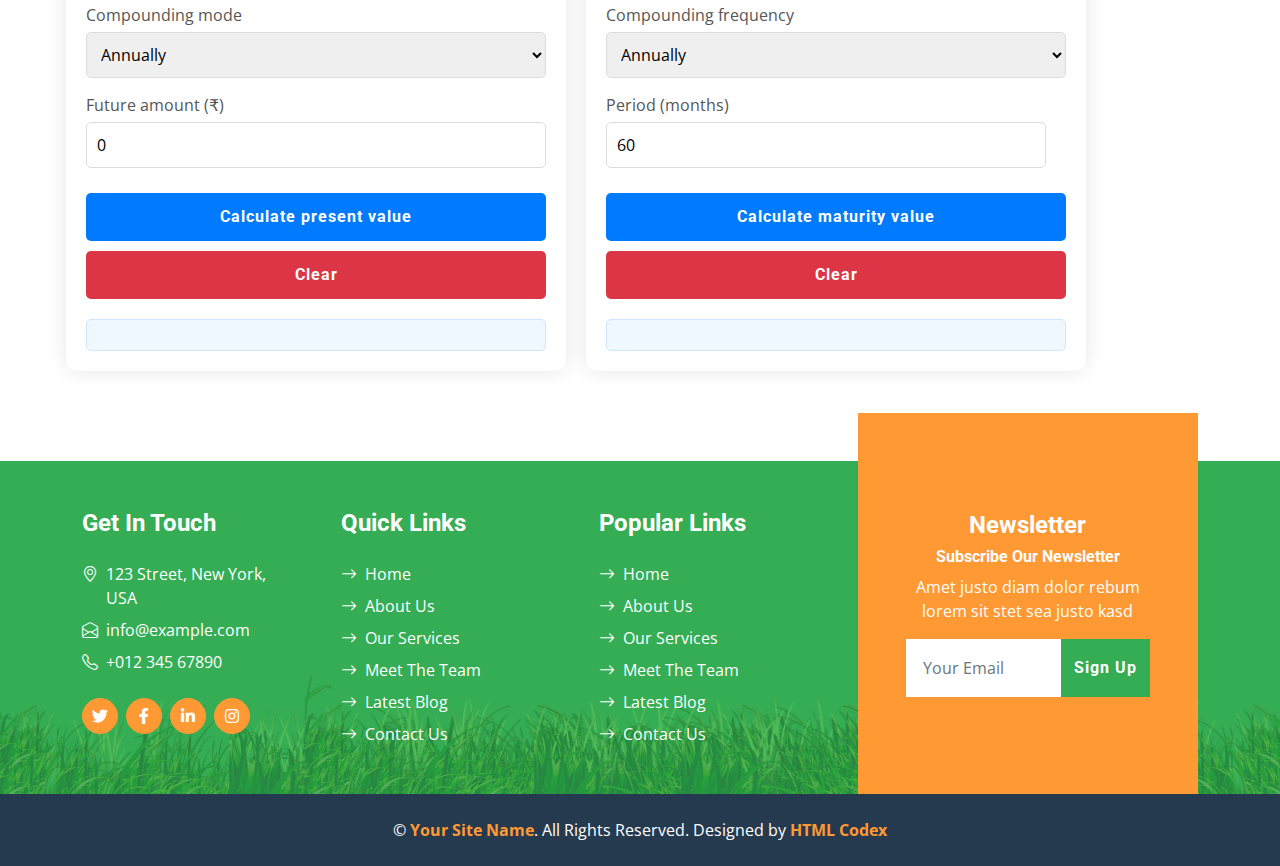
<file: product.html>
<!DOCTYPE html>
<html lang="en">

<head>
    <meta charset="utf-8">
    <title>LIC New design Website Template</title>
    <meta content="width=device-width, initial-scale=1.0" name="viewport">
    <meta content="Free HTML Templates" name="keywords">
    <meta content="Free HTML Templates" name="description">

    <!-- Favicon -->
    <link href="img/favicon.ico" rel="icon">

    <!-- Google Web Fonts -->
    <link rel="preconnect" href="https://fonts.gstatic.com">
    <link href="https://fonts.googleapis.com/css2?family=Open+Sans:wght@400;600&family=Roboto:wght@500;700&display=swap" rel="stylesheet">

    <!-- Icon Font Stylesheet -->
    <link href="https://cdnjs.cloudflare.com/ajax/libs/font-awesome/5.15.0/css/all.min.css" rel="stylesheet">
    <link href="https://cdn.jsdelivr.net/npm/bootstrap-icons@1.4.1/font/bootstrap-icons.css" rel="stylesheet">

    <!-- Libraries Stylesheet -->
    <link href="lib/owlcarousel/assets/owl.carousel.min.css" rel="stylesheet">

    <!-- Customized Bootstrap Stylesheet -->
    <link href="css/bootstrap.min.css" rel="stylesheet">

    <!-- Template Stylesheet -->
    <link href="css/style.css" rel="stylesheet">
</head>

<body>
    <!-- Topbar Start -->
    <div class="container-fluid px-5 d-none d-lg-block">
        <div class="row gx-5 py-3 align-items-center">
            <div class="col-lg-3">
                <div class="d-flex align-items-center justify-content-start">
                    <i class="bi bi-phone-vibrate fs-1 text-primary me-2"></i>
                    <h2 class="mb-0">+012 345 6789</h2>
                </div>
            </div>
            <div class="col-lg-6">
                <div class="d-flex align-items-center justify-content-center">
                    <a href="index.html" class="navbar-brand ms-lg-5">
                        <h1 class="m-0 display-4 text-primary"><span class="text-secondary">Life</span>Insurance</h1>
                    </a>
                </div>
            </div>
            <div class="col-lg-3">
                <div class="d-flex align-items-center justify-content-end">
                    <a class="btn btn-primary btn-square rounded-circle me-2" href="#"><i class="fab fa-twitter"></i></a>
                    <a class="btn btn-primary btn-square rounded-circle me-2" href="#"><i class="fab fa-facebook-f"></i></a>
                    <a class="btn btn-primary btn-square rounded-circle me-2" href="#"><i class="fab fa-linkedin-in"></i></a>
                    <a class="btn btn-primary btn-square rounded-circle" href="#"><i class="fab fa-instagram"></i></a>
                </div>
            </div>
        </div>
    </div>
    <!-- Topbar End -->


    <!-- Navbar Start -->
    <nav class="navbar navbar-expand-lg bg-primary navbar-dark shadow-sm py-3 py-lg-0 px-3 px-lg-5">
        <a href="index.html" class="navbar-brand d-flex d-lg-none">
            <h1 class="m-0 display-4 text-secondary"><span class="text-white">Life</span>Insurance</h1>
        </a>
        <button class="navbar-toggler" type="button" data-bs-toggle="collapse" data-bs-target="#navbarCollapse">
            <span class="navbar-toggler-icon"></span>
        </button>
        <div class="collapse navbar-collapse" id="navbarCollapse">
            <div class="navbar-nav mx-auto py-0">
                <a href="index.html" class="nav-item nav-link">Home</a>
                <a href="about.html" class="nav-item nav-link">About</a>
                <a href="service.html" class="nav-item nav-link">Service</a>
                <a href="product.html" class="nav-item nav-link active">Calculator</a>
                <div class="nav-item dropdown">
                    <a href="#" class="nav-link dropdown-toggle" data-bs-toggle="dropdown">Pages</a>
                    <div class="dropdown-menu m-0">
                        <a href="blog.html" class="dropdown-item">Appointment</a>
                        <a href="feature.html" class="dropdown-item">Features</a>
                        <a href="team.html" class="dropdown-item">The Team</a>
                        <a href="testimonial.html" class="dropdown-item">Testimonial</a>
                    </div>
                </div>
                <a href="contact.html" class="nav-item nav-link">Contact</a>
            </div>
        </div>
    </nav>
    <!-- Navbar End -->


    <!-- Hero Start -->
    <div class="container-fluid bg-primary py-5 bg-hero mb-5">
        <div class="container py-5">
            <div class="row justify-content-start">
                <div class="col-lg-8 text-center text-lg-start">
                    <h1 class="display-1 text-block mb-md-4">Our Calculator</h1>
                    <a href="" class="btn btn-primary py-md-3 px-md-5 me-3">Home</a>
                    <a href="" class="btn btn-secondary py-md-3 px-md-5">Calculator</a>
                </div>
            </div>
        </div>
    </div>
    <!-- Hero End -->


    
<!--Calculator Start-->
<div class="calculator-container" style="display: flex; flex-wrap: wrap; justify-content: center; gap: 20px; max-width: 1200px; width: 90%; margin-top: 20px;"><!-- Future Value Calculator -->
    <div class="calculator" style="width: 100%; max-width: 500px; padding: 20px; background-color: #fff; border-radius: 10px; box-shadow: 0 0 20px rgba(0, 0, 0, 0.1); box-sizing: border-box;">
    <h1 style="text-align: center; margin-bottom: 20px; color: #333;">Future value caluculator</h1>
    <div class="form-group" style="margin-bottom: 15px;"><label for="present-amount-future" style="display: block; margin-bottom: 5px; color: #555;">Present amount (₹)</label> <input type="number" id="present-amount-future" value="0" style="width: 100%; padding: 10px; border: 1px solid #ddd; border-radius: 5px; box-sizing: border-box;"></div>
    <div class="form-group" style="margin-bottom: 15px;"><label for="interest-rate-future" style="display: block; margin-bottom: 5px; color: #555;">Manual rate(%)</label> <input type="number" id="interest-rate-future" value="10" style="width: calc(100% - 20px); padding: 10px; border: 1px solid #ddd; border-radius: 5px; box-sizing: border-box;"></div>
    <div class="form-group" style="margin-bottom: 15px;"><label for="loan-period-future" style="display: block; margin-bottom: 5px; color: #555;">No. of years to receive amount</label> <input type="number" id="loan-period-future" value="10" style="width: calc(100% - 20px); padding: 10px; border: 1px solid #ddd; border-radius: 5px; box-sizing: border-box;"></div>
    <div class="form-group" style="margin-bottom: 15px;"><label for="rest-option-future" style="display: block; margin-bottom: 5px; color: #555;">Compounding mode</label><select id="rest-option-future" style="width: 100%; padding: 10px; border: 1px solid #ddd; border-radius: 5px; box-sizing: border-box;">
    <option value="monthly">Annually</option>
    <option value="yearly">Yearly</option>
    <option value="monthly">Half-Yearly</option>
    <option value="yearly">Quarterly</option>
    <option value="yearly">Monthly</option>
    <option value="monthly">15 Days</option>
    <option value="yearly">7 Days</option>
    <option value="yearly">Daily</option>
    </select></div>
    <button class="btn" onclick="calculateFutureValue()" style="width: 100%; padding: 12px; color: #fff; background-color: #007bff; border: none; border-radius: 5px; cursor: pointer; font-size: 16px; margin-top: 10px;">Calculate Future Value</button> <!-- Clear button for Future Value Calculator --> <button class="btn" onclick="clearFields(3)" style="width: 100%; padding: 12px; color: #fff; background-color: #dc3545; border: none; border-radius: 5px; cursor: pointer; font-size: 16px; margin-top: 10px;">Clear</button>
    <div id="result-future" class="result" style="margin-top: 20px; padding: 15px; background-color: #f0f8ff; border: 1px solid #cce7ff; border-radius: 5px; text-align: center; font-size: 18px; color: #333;"></div>
    </div>
    <!-- Fixed Deposit Calculator -->
    <div class="calculator" style="width: 100%; max-width: 500px; padding: 20px; background-color: #fff; border-radius: 10px; box-shadow: 0 0 20px rgba(0, 0, 0, 0.1); box-sizing: border-box;">
    <h1 style="text-align: center; margin-bottom: 20px; color: #333;">Fixed deposit calculator</h1>
    <div class="form-group" style="margin-bottom: 15px;"><label for="principal-amount" style="display: block; margin-bottom: 5px; color: #555;">Principal amount (₹)</label> <input type="number" id="principal-amount" value="100000" style="width: 100%; padding: 10px; border: 1px solid #ddd; border-radius: 5px; box-sizing: border-box;"></div>
    <div class="form-group" style="margin-bottom: 15px;"><label for="interest-rate-2" style="display: block; margin-bottom: 5px; color: #555;">Manual rate (%)</label> <input type="number" id="interest-rate-2" value="10" style="width: calc(100% - 20px); padding: 10px; border: 1px solid #ddd; border-radius: 5px; box-sizing: border-box;"></div>
    <div class="form-group" style="margin-bottom: 15px;"><label for="compounding-option" style="display: block; margin-bottom: 5px; color: #555;">Interest compounding</label><select id="compounding-option" style="width: 100%; padding: 10px; border: 1px solid #ddd; border-radius: 5px; box-sizing: border-box;">
    <option value="monthly">Annually</option>
    <option value="yearly">Yearly</option>
    <option value="monthly">Half-Yearly</option>
    <option value="yearly">Quarterly</option>
    <option value="yearly">Monthly</option>
    <option value="monthly">15 Days</option>
    <option value="yearly">7 Days</option>
    <option value="yearly">Daily</option>
    </select></div>
    <div class="form-group" style="margin-bottom: 15px;"><label for="loan-period-2" style="display: block; margin-bottom: 5px; color: #555;">Loan period (months)</label> <input type="number" id="loan-period-2" value="12" style="width: calc(100% - 20px); padding: 10px; border: 1px solid #ddd; border-radius: 5px; box-sizing: border-box;"></div>
    <button class="btn" onclick="calculateFD()" style="width: 100%; padding: 12px; color: #fff; background-color: #007bff; border: none; border-radius: 5px; cursor: pointer; font-size: 16px; margin-top: 10px;">Calculate interest</button> <!-- Clear button for Fixed Deposit Calculator --> <button class="btn" onclick="clearFields(2)" style="width: 100%; padding: 12px; color: #fff; background-color: #dc3545; border: none; border-radius: 5px; cursor: pointer; font-size: 16px; margin-top: 10px;">Clear</button>
    <div id="result-2" class="result" style="margin-top: 20px; padding: 15px; background-color: #f0f8ff; border: 1px solid #cce7ff; border-radius: 5px; text-align: center; font-size: 18px; color: #333;"></div>
    </div>
    <!-- Present Value Calculator -->
    <div class="calculator" style="width: 100%; max-width: 500px; padding: 20px; background-color: #fff; border-radius: 10px; box-shadow: 0 0 20px rgba(0, 0, 0, 0.1); box-sizing: border-box;">
    <h1 style="text-align: center; margin-bottom: 20px; color: #333;">Present value</h1>
    <h1 style="text-align: center; margin-bottom: 20px; color: #333;">calculator</h1>
    <div class="form-group" style="margin-bottom: 15px;"><label for="interest-rate-3" style="display: block; margin-bottom: 5px; color: #555;">Manual Rate(%)</label> <input type="number" id="interest-rate-3" value="10" style="width: calc(100% - 20px); padding: 10px; border: 1px solid #ddd; border-radius: 5px; box-sizing: border-box;"></div>
    <div class="form-group" style="margin-bottom: 15px;"><label for="loan-period-3" style="display: block; margin-bottom: 5px; color: #555;">No. of years to receive amount</label> <input type="number" id="loan-period-3" value="10" style="width: calc(100% - 20px); padding: 10px; border: 1px solid #ddd; border-radius: 5px; box-sizing: border-box;"></div>
    <div class="form-group" style="margin-bottom: 15px;"><label for="rest-option-3" style="display: block; margin-bottom: 5px; color: #555;">Compounding mode</label><select id="rest-option-3" style="width: 100%; padding: 10px; border: 1px solid #ddd; border-radius: 5px; box-sizing: border-box;">
    <option value="monthly">Annually</option>
    <option value="yearly">Yearly</option>
    <option value="monthly">Half-Yearly</option>
    <option value="yearly">Quarterly</option>
    <option value="yearly">Monthly</option>
    <option value="monthly">15 Days</option>
    <option value="yearly">7 Days</option>
    <option value="yearly">Daily</option>
    </select></div>
    <div class="form-group" style="margin-bottom: 15px;"><label for="future-amount" style="display: block; margin-bottom: 5px; color: #555;">Future amount (₹)</label> <input type="number" id="future-amount" value="0" style="width: 100%; padding: 10px; border: 1px solid #ddd; border-radius: 5px; box-sizing: border-box;"></div>
    <button class="btn" onclick="calculatePresentValue()" style="width: 100%; padding: 12px; color: #fff; background-color: #007bff; border: none; border-radius: 5px; cursor: pointer; font-size: 16px; margin-top: 10px;">Calculate present value</button> <!-- Clear button for Present Value Calculator --> <button class="btn" onclick="clearFields(1)" style="width: 100%; padding: 12px; color: #fff; background-color: #dc3545; border: none; border-radius: 5px; cursor: pointer; font-size: 16px; margin-top: 10px;">Clear</button>
    <div id="result-3" class="result" style="margin-top: 20px; padding: 15px; background-color: #f0f8ff; border: 1px solid #cce7ff; border-radius: 5px; text-align: center; font-size: 18px; color: #333;"></div>
    </div>
    <!-- Recurring Deposit Calculator -->
    <div class="calculator" style="width: 100%; max-width: 500px; padding: 20px; background-color: #fff; border-radius: 10px; box-shadow: 0 0 20px rgba(0, 0, 0, 0.1); box-sizing: border-box;">
    <h1 style="text-align: center; margin-bottom: 20px; color: #333;">Recurring deposit</h1>
    <h1 style="text-align: center; margin-bottom: 20px; color: #333;">calculator</h1>
    <div class="form-group" style="margin-bottom: 15px;"><label for="monthly-deposit" style="display: block; margin-bottom: 5px; color: #555;">Monthly deposit (₹)</label> <input type="number" id="monthly-deposit" value="5000" style="width: 100%; padding: 10px; border: 1px solid #ddd; border-radius: 5px; box-sizing: border-box;"></div>
    <div class="form-group" style="margin-bottom: 15px;"><label for="annual-interest-rate" style="display: block; margin-bottom: 5px; color: #555;">Manual rate (%)</label> <input type="number" id="annual-interest-rate" value="8" style="width: calc(100% - 20px); padding: 10px; border: 1px solid #ddd; border-radius: 5px; box-sizing: border-box;"></div>
    <div class="form-group" style="margin-bottom: 15px;"><label for="compounding-frequency" style="display: block; margin-bottom: 5px; color: #555;">Compounding frequency</label><select id="compounding-frequency" style="width: 100%; padding: 10px; border: 1px solid #ddd; border-radius: 5px; box-sizing: border-box;">
    <option value="monthly">Annually</option>
    <option value="yearly">Yearly</option>
    <option value="monthly">Half-Yearly</option>
    <option value="yearly">Quarterly</option>
    <option value="yearly">Monthly</option>
    <option value="monthly">15 Days</option>
    <option value="yearly">7 Days</option>
    <option value="yearly">Daily</option>
    </select></div>
    <div class="form-group" style="margin-bottom: 15px;"><label for="period-months" style="display: block; margin-bottom: 5px; color: #555;">Period (months)</label> <input type="number" id="period-months" value="60" style="width: calc(100% - 20px); padding: 10px; border: 1px solid #ddd; border-radius: 5px; box-sizing: border-box;"></div>
    <button class="btn" onclick="calculateRecurringDeposit()" style="width: 100%; padding: 12px; color: #fff; background-color: #007bff; border: none; border-radius: 5px; cursor: pointer; font-size: 16px; margin-top: 10px;">Calculate maturity value</button> <!-- Clear button for Recurring Deposit Calculator --> <button class="btn" onclick="clearFields(4)" style="width: 100%; padding: 12px; color: #fff; background-color: #dc3545; border: none; border-radius: 5px; cursor: pointer; font-size: 16px; margin-top: 10px;">Clear</button>
    <div id="result-4" class="result" style="margin-top: 20px; padding: 15px; background-color: #f0f8ff; border: 1px solid #cce7ff; border-radius: 5px; text-align: center; font-size: 18px; color: #333;"></div>
    </div>
    </div>
    <p>
    <script type="text/javascript">
    
    
    function formatNumberWithCommas(number) {
        return number.toString().replace(/\B(?=(\d{3})+(?!\d))/g, ",");
    }
    
           // Function to calculate Future Value
    function calculateFutureValue() {
        // Retrieve inputs
        var presentAmount = parseFloat(document.getElementById('present-amount-future').value);
        var interestRate = parseFloat(document.getElementById('interest-rate-future').value);
        var years = parseFloat(document.getElementById('loan-period-future').value);
        var compoundingMode = document.getElementById('rest-option-future').value;
    
        // Perform calculation based on compounding mode
        var periodsPerYear = compoundingMode === 'monthly' ? 12 : 1;
        var interestPerPeriod = interestRate / (100 * periodsPerYear);
        var periods = years * periodsPerYear;
    
        var futureValue = presentAmount * Math.pow(1 + interestPerPeriod, periods);
    
        // Display result with commas
        document.getElementById('result-future').innerText = 'Future Value: ₹ ' + formatNumberWithCommas(futureValue.toFixed(2));
    }
    
    // Function to calculate Fixed Deposit Interest
    function calculateFD() {
        // Retrieve inputs
        var principalAmount = parseFloat(document.getElementById('principal-amount').value);
        var interestRate = parseFloat(document.getElementById('interest-rate-2').value);
        var compoundingOption = document.getElementById('compounding-option').value;
        var months = parseFloat(document.getElementById('loan-period-2').value);
    
        // Perform calculation based on compounding option
        var periodsPerYear = compoundingOption === 'monthly' ? 12 : (compoundingOption === 'quarterly' ? 4 : (compoundingOption === 'half-yearly' ? 2 : 1));
        var interestPerPeriod = interestRate / (100 * periodsPerYear);
        var periods = months / 12 * periodsPerYear;
    
        var maturityAmount = principalAmount * Math.pow(1 + interestPerPeriod, periods);
    
        // Display result with commas
        document.getElementById('result-2').innerText = 'Maturity Amount: ₹ ' + formatNumberWithCommas(maturityAmount.toFixed(2));
    }
    
    // Function to calculate Present Value
    function calculatePresentValue() {
        // Retrieve inputs
        var interestRate = parseFloat(document.getElementById('interest-rate-3').value);
        var years = parseFloat(document.getElementById('loan-period-3').value);
        var compoundingMode = document.getElementById('rest-option-3').value;
        var futureAmount = parseFloat(document.getElementById('future-amount').value);
    
        // Perform calculation based on compounding mode
        var periodsPerYear = compoundingMode === 'monthly' ? 12 : 1;
        var interestPerPeriod = interestRate / (100 * periodsPerYear);
        var periods = years * periodsPerYear;
    
        var presentValue = futureAmount / Math.pow(1 + interestPerPeriod, periods);
    
        // Display result with commas
        document.getElementById('result-3').innerText = 'Present Value: ₹ ' + formatNumberWithCommas(presentValue.toFixed(2));
    }
    
    // Function to calculate Recurring Deposit Maturity Value
    function calculateRecurringDeposit() {
        // Retrieve inputs
        var monthlyDeposit = parseFloat(document.getElementById('monthly-deposit').value);
        var annualInterestRate = parseFloat(document.getElementById('annual-interest-rate').value);
        var compoundingFrequency = document.getElementById('compounding-frequency').value;
        var months = parseFloat(document.getElementById('period-months').value);
    
        // Perform calculation based on compounding frequency
        var periodsPerYear = compoundingFrequency === 'monthly' ? 12 : (compoundingFrequency === 'quarterly' ? 4 : 1);
        var interestPerPeriod = annualInterestRate / (100 * periodsPerYear);
        var periods = months / periodsPerYear;
    
        var maturityValue = monthlyDeposit * (((Math.pow(1 + interestPerPeriod, periods) - 1) / interestPerPeriod) * (1 + interestPerPeriod));
    
        // Display result with commas
        document.getElementById('result-4').innerText = 'Maturity Value: ₹ ' + formatNumberWithCommas(maturityValue.toFixed(2));
    }
    
    
            // Function to clear fields based on calculator type
            function clearFields(calculatorType) {
                switch (calculatorType) {
                    case 1:
                        // Clear Present Value Calculator fields
                        document.getElementById('interest-rate-3').value = '10';
                        document.getElementById('loan-period-3').value = '10';
                        document.getElementById('rest-option-3').value = 'monthly';
                        document.getElementById('future-amount').value = '0';
                        document.getElementById('result-3').innerText = '';
                        break;
                    case 2:
                        // Clear Fixed Deposit Calculator fields
                        document.getElementById('principal-amount').value = '100000';
                        document.getElementById('interest-rate-2').value = '10';
                        document.getElementById('compounding-option').value = 'monthly';
                        document.getElementById('loan-period-2').value = '12';
                        document.getElementById('result-2').innerText = '';
                        break;
                    case 3:
                        // Clear Future Value Calculator fields
                        document.getElementById('present-amount-future').value = '0';
                        document.getElementById('interest-rate-future').value = '10';
                        document.getElementById('loan-period-future').value = '10';
                        document.getElementById('rest-option-future').value = 'monthly';
                        document.getElementById('result-future').innerText = '';
                        break;
                    case 4:
                        // Clear Recurring Deposit Calculator fields
                        document.getElementById('monthly-deposit').value = '5000';
                        document.getElementById('annual-interest-rate').value = '8';
                        document.getElementById('compounding-frequency').value = 'monthly';
                        document.getElementById('period-months').value = '60';
                        document.getElementById('result-4').innerText = '';
                        break;
                    default:
                        console.log('Invalid calculator type.');
                        break;
                }
            }
        </script>
    </p>
    <!--calculator end-->

   
    

    <!-- Footer Start -->
    <div class="container-fluid bg-footer bg-primary text-white mt-5">
        <div class="container">
            <div class="row gx-5">
                <div class="col-lg-8 col-md-6">
                    <div class="row gx-5">
                        <div class="col-lg-4 col-md-12 pt-5 mb-5">
                            <h4 class="text-white mb-4">Get In Touch</h4>
                            <div class="d-flex mb-2">
                                <i class="bi bi-geo-alt text-white me-2"></i>
                                <p class="text-white mb-0">123 Street, New York, USA</p>
                            </div>
                            <div class="d-flex mb-2">
                                <i class="bi bi-envelope-open text-white me-2"></i>
                                <p class="text-white mb-0">info@example.com</p>
                            </div>
                            <div class="d-flex mb-2">
                                <i class="bi bi-telephone text-white me-2"></i>
                                <p class="text-white mb-0">+012 345 67890</p>
                            </div>
                            <div class="d-flex mt-4">
                                <a class="btn btn-secondary btn-square rounded-circle me-2" href="#"><i class="fab fa-twitter"></i></a>
                                <a class="btn btn-secondary btn-square rounded-circle me-2" href="#"><i class="fab fa-facebook-f"></i></a>
                                <a class="btn btn-secondary btn-square rounded-circle me-2" href="#"><i class="fab fa-linkedin-in"></i></a>
                                <a class="btn btn-secondary btn-square rounded-circle" href="#"><i class="fab fa-instagram"></i></a>
                            </div>
                        </div>
                        <div class="col-lg-4 col-md-12 pt-0 pt-lg-5 mb-5">
                            <h4 class="text-white mb-4">Quick Links</h4>
                            <div class="d-flex flex-column justify-content-start">
                                <a class="text-white mb-2" href="#"><i class="bi bi-arrow-right text-white me-2"></i>Home</a>
                                <a class="text-white mb-2" href="#"><i class="bi bi-arrow-right text-white me-2"></i>About Us</a>
                                <a class="text-white mb-2" href="#"><i class="bi bi-arrow-right text-white me-2"></i>Our Services</a>
                                <a class="text-white mb-2" href="#"><i class="bi bi-arrow-right text-white me-2"></i>Meet The Team</a>
                                <a class="text-white mb-2" href="#"><i class="bi bi-arrow-right text-white me-2"></i>Latest Blog</a>
                                <a class="text-white" href="#"><i class="bi bi-arrow-right text-white me-2"></i>Contact Us</a>
                            </div>
                        </div>
                        <div class="col-lg-4 col-md-12 pt-0 pt-lg-5 mb-5">
                            <h4 class="text-white mb-4">Popular Links</h4>
                            <div class="d-flex flex-column justify-content-start">
                                <a class="text-white mb-2" href="#"><i class="bi bi-arrow-right text-white me-2"></i>Home</a>
                                <a class="text-white mb-2" href="#"><i class="bi bi-arrow-right text-white me-2"></i>About Us</a>
                                <a class="text-white mb-2" href="#"><i class="bi bi-arrow-right text-white me-2"></i>Our Services</a>
                                <a class="text-white mb-2" href="#"><i class="bi bi-arrow-right text-white me-2"></i>Meet The Team</a>
                                <a class="text-white mb-2" href="#"><i class="bi bi-arrow-right text-white me-2"></i>Latest Blog</a>
                                <a class="text-white" href="#"><i class="bi bi-arrow-right text-white me-2"></i>Contact Us</a>
                            </div>
                        </div>
                    </div>
                </div>
                <div class="col-lg-4 col-md-6 mt-lg-n5">
                    <div class="d-flex flex-column align-items-center justify-content-center text-center h-100 bg-secondary p-5">
                        <h4 class="text-white">Newsletter</h4>
                        <h6 class="text-white">Subscribe Our Newsletter</h6>
                        <p>Amet justo diam dolor rebum lorem sit stet sea justo kasd</p>
                        <form action="">
                            <div class="input-group">
                                <input type="text" class="form-control border-white p-3" placeholder="Your Email">
                                <button class="btn btn-primary">Sign Up</button>
                            </div>
                        </form>
                    </div>
                </div>
            </div>
        </div>
    </div>
    <div class="container-fluid bg-dark text-white py-4">
        <div class="container text-center">
            <p class="mb-0">&copy; <a class="text-secondary fw-bold" href="#">Your Site Name</a>. All Rights Reserved. Designed by <a class="text-secondary fw-bold" href="https://htmlcodex.com">HTML Codex</a></p>
        </div>
    </div>
    <!-- Footer End -->


    <!-- Back to Top -->
    <a href="#" class="btn btn-secondary py-3 fs-4 back-to-top"><i class="bi bi-arrow-up"></i></a>


    <!-- JavaScript Libraries -->
    <script src="https://code.jquery.com/jquery-3.4.1.min.js"></script>
    <script src="https://cdn.jsdelivr.net/npm/bootstrap@5.0.0/dist/js/bootstrap.bundle.min.js"></script>
    <script src="lib/easing/easing.min.js"></script>
    <script src="lib/waypoints/waypoints.min.js"></script>
    <script src="lib/counterup/counterup.min.js"></script>
    <script src="lib/owlcarousel/owl.carousel.min.js"></script>

    <!-- Template Javascript -->
    <script src="js/main.js"></script>
</body>

</html>
</file>
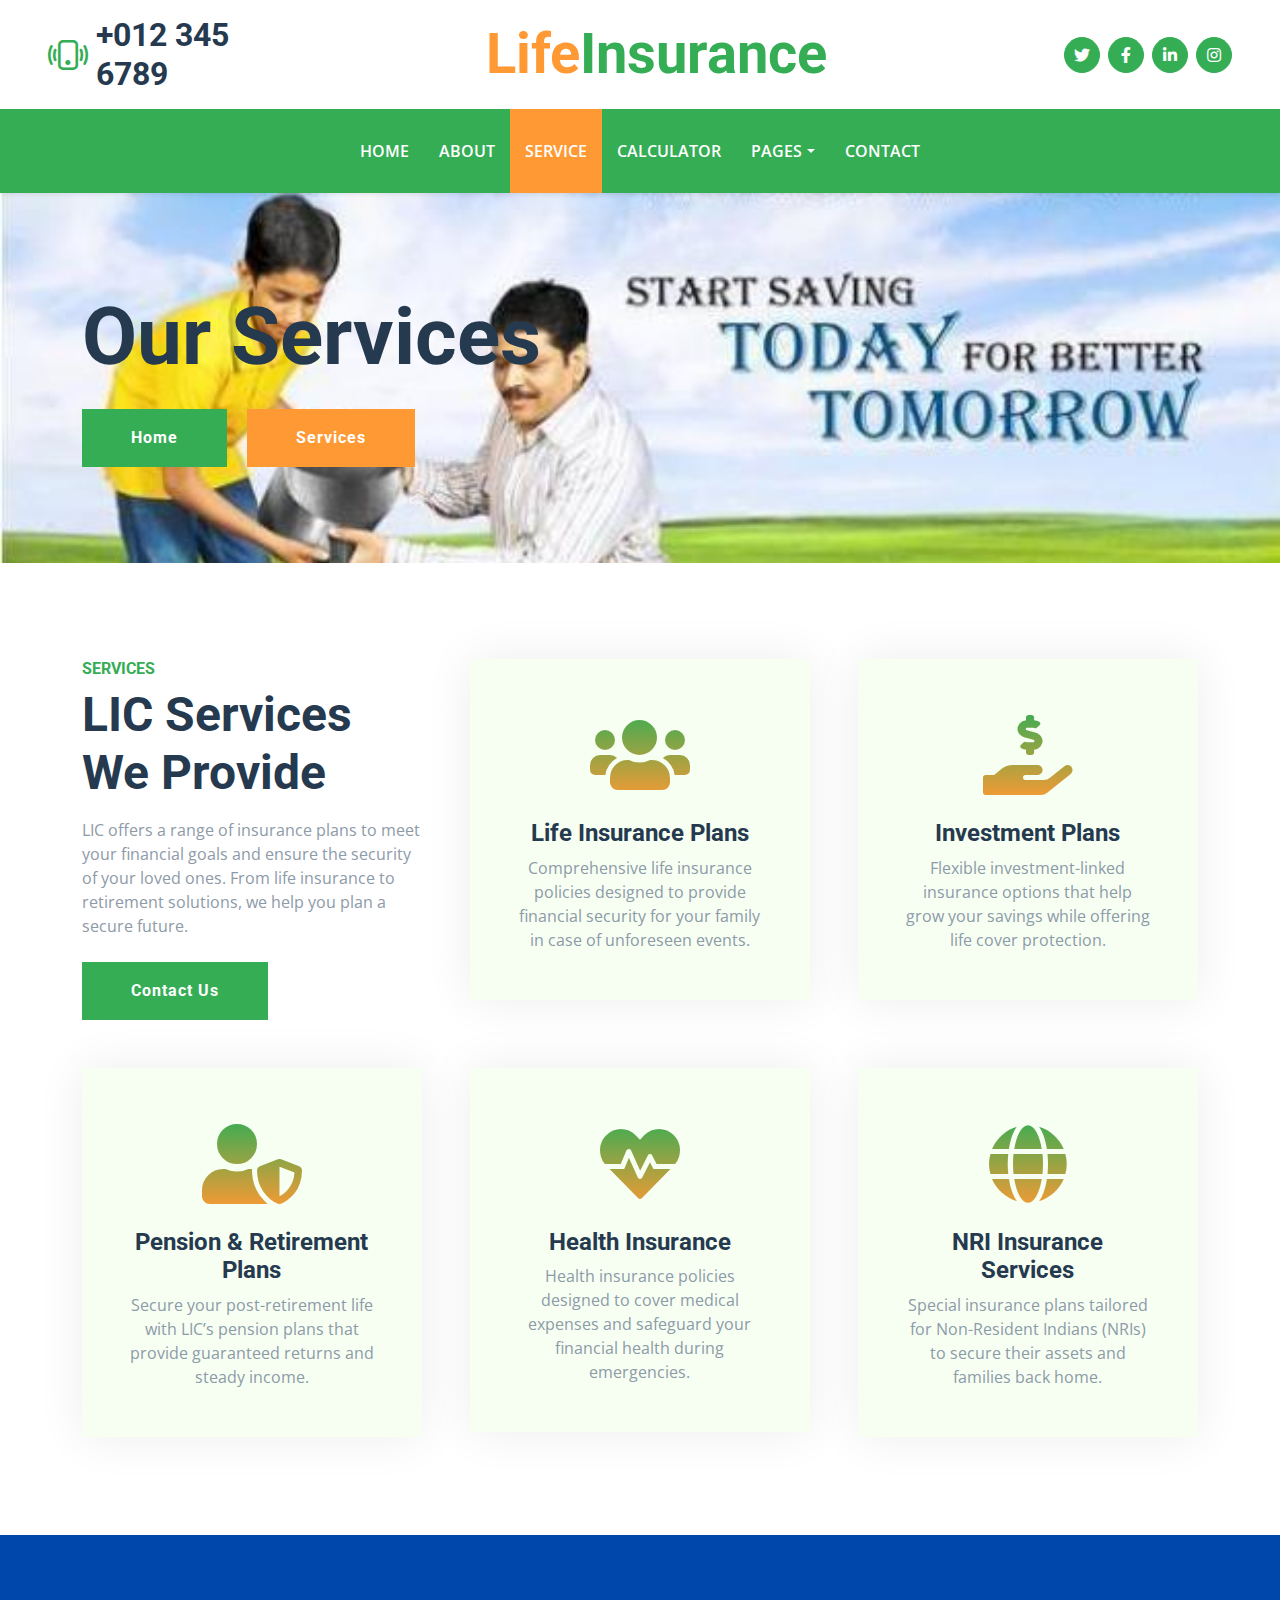
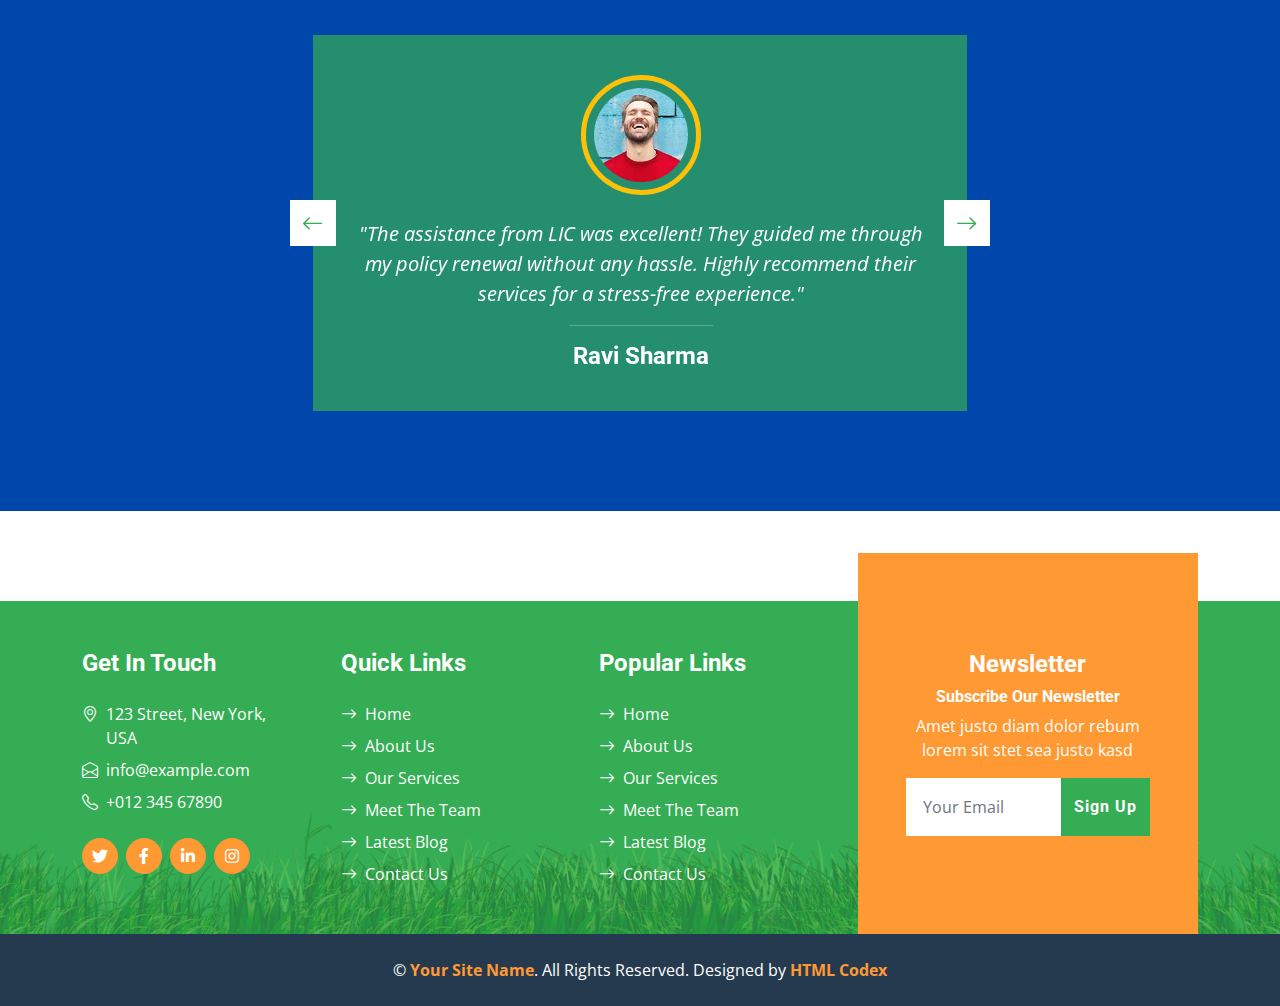
<file: service.html>
<!DOCTYPE html>
<html lang="en">

<head>
    <meta charset="utf-8">
    <title>LIC New design Website Template</title>
    <meta content="width=device-width, initial-scale=1.0" name="viewport">
    <meta content="Free HTML Templates" name="keywords">
    <meta content="Free HTML Templates" name="description">

    <!-- Favicon -->
    <link href="img/favicon.ico" rel="icon">

    <!-- Google Web Fonts -->
    <link rel="preconnect" href="https://fonts.gstatic.com">
    <link href="https://fonts.googleapis.com/css2?family=Open+Sans:wght@400;600&family=Roboto:wght@500;700&display=swap" rel="stylesheet">

    <!-- Icon Font Stylesheet -->
    <link href="https://cdnjs.cloudflare.com/ajax/libs/font-awesome/5.15.0/css/all.min.css" rel="stylesheet">
    <link href="https://cdn.jsdelivr.net/npm/bootstrap-icons@1.4.1/font/bootstrap-icons.css" rel="stylesheet">

    <!-- Libraries Stylesheet -->
    <link href="lib/owlcarousel/assets/owl.carousel.min.css" rel="stylesheet">

    <!-- Customized Bootstrap Stylesheet -->
    <link href="css/bootstrap.min.css" rel="stylesheet">

    <!-- Template Stylesheet -->
    <link href="css/style.css" rel="stylesheet">
</head>

<body>
    <!-- Topbar Start -->
    <div class="container-fluid px-5 d-none d-lg-block">
        <div class="row gx-5 py-3 align-items-center">
            <div class="col-lg-3">
                <div class="d-flex align-items-center justify-content-start">
                    <i class="bi bi-phone-vibrate fs-1 text-primary me-2"></i>
                    <h2 class="mb-0">+012 345 6789</h2>
                </div>
            </div>
            <div class="col-lg-6">
                <div class="d-flex align-items-center justify-content-center">
                    <a href="index.html" class="navbar-brand ms-lg-5">
                        <h1 class="m-0 display-4 text-primary"><span class="text-secondary">Life</span>Insurance</h1>
                    </a>
                </div>
            </div>
            <div class="col-lg-3">
                <div class="d-flex align-items-center justify-content-end">
                    <a class="btn btn-primary btn-square rounded-circle me-2" href="#"><i class="fab fa-twitter"></i></a>
                    <a class="btn btn-primary btn-square rounded-circle me-2" href="#"><i class="fab fa-facebook-f"></i></a>
                    <a class="btn btn-primary btn-square rounded-circle me-2" href="#"><i class="fab fa-linkedin-in"></i></a>
                    <a class="btn btn-primary btn-square rounded-circle" href="#"><i class="fab fa-instagram"></i></a>
                </div>
            </div>
        </div>
    </div>
    <!-- Topbar End -->


    <!-- Navbar Start -->
    <nav class="navbar navbar-expand-lg bg-primary navbar-dark shadow-sm py-3 py-lg-0 px-3 px-lg-5">
        <a href="index.html" class="navbar-brand d-flex d-lg-none">
            <h1 class="m-0 display-4 text-secondary"><span class="text-white">Life</span>Insurance</h1>
        </a>
        <button class="navbar-toggler" type="button" data-bs-toggle="collapse" data-bs-target="#navbarCollapse">
            <span class="navbar-toggler-icon"></span>
        </button>
        <div class="collapse navbar-collapse" id="navbarCollapse">
            <div class="navbar-nav mx-auto py-0">
                <a href="index.html" class="nav-item nav-link">Home</a>
                <a href="about.html" class="nav-item nav-link">About</a>
                <a href="service.html" class="nav-item nav-link active">Service</a>
                <a href="product.html" class="nav-item nav-link">Calculator</a>
                <div class="nav-item dropdown">
                    <a href="#" class="nav-link dropdown-toggle" data-bs-toggle="dropdown">Pages</a>
                    <div class="dropdown-menu m-0">
                        <a href="blog.html" class="dropdown-item">Appointment</a>
                        <a href="feature.html" class="dropdown-item">Features</a>
                        <a href="team.html" class="dropdown-item">The Team</a>
                        <a href="testimonial.html" class="dropdown-item">Testimonial</a>
                    </div>
                </div>
                <a href="contact.html" class="nav-item nav-link">Contact</a>
            </div>
        </div>
    </nav>
    <!-- Navbar End -->


    <!-- Hero Start -->
    <div class="container-fluid bg-primary py-5 bg-hero mb-5">
        <div class="container py-5">
            <div class="row justify-content-start">
                <div class="col-lg-8 text-center text-lg-start">
                    <h1 class="display-1 text-block mb-md-4">Our Services</h1>
                    <a href="" class="btn btn-primary py-md-3 px-md-5 me-3">Home</a>
                    <a href="" class="btn btn-secondary py-md-3 px-md-5">Services</a>
                </div>
            </div>
        </div>
    </div>
    <!-- Hero End -->


   <!-- Services Start -->
<div class="container-fluid py-5">
    <div class="container">
        <div class="row g-5">
            <div class="col-lg-4 col-md-6">
                <div class="mb-3">
                    <h6 class="text-primary text-uppercase">Services</h6>
                    <h1 class="display-5">LIC Services We Provide</h1>
                </div>
                <p class="mb-4">LIC offers a range of insurance plans to meet your financial goals and ensure the security of your loved ones. From life insurance to retirement solutions, we help you plan a secure future.</p>
                <a href="" class="btn btn-primary py-md-3 px-md-5">Contact Us</a>
            </div>

            <div class="col-lg-4 col-md-6">
                <div class="service-item bg-light text-center p-5">
                    <i class="fa fa-users display-1 text-primary mb-3"></i>
                    <h4>Life Insurance Plans</h4>
                    <p class="mb-0">Comprehensive life insurance policies designed to provide financial security for your family in case of unforeseen events.</p>
                </div>
            </div>

            <div class="col-lg-4 col-md-6">
                <div class="service-item bg-light text-center p-5">
                    <i class="fa fa-hand-holding-usd display-1 text-primary mb-3"></i>
                    <h4>Investment Plans</h4>
                    <p class="mb-0">Flexible investment-linked insurance options that help grow your savings while offering life cover protection.</p>
                </div>
            </div>

            <div class="col-lg-4 col-md-6">
                <div class="service-item bg-light text-center p-5">
                    <i class="fa fa-user-shield display-1 text-primary mb-3"></i>
                    <h4>Pension & Retirement Plans</h4>
                    <p class="mb-0">Secure your post-retirement life with LIC’s pension plans that provide guaranteed returns and steady income.</p>
                </div>
            </div>

            <div class="col-lg-4 col-md-6">
                <div class="service-item bg-light text-center p-5">
                    <i class="fa fa-heartbeat display-1 text-primary mb-3"></i>
                    <h4>Health Insurance</h4>
                    <p class="mb-0">Health insurance policies designed to cover medical expenses and safeguard your financial health during emergencies.</p>
                </div>
            </div>

            <div class="col-lg-4 col-md-6">
                <div class="service-item bg-light text-center p-5">
                    <i class="fa fa-globe display-1 text-primary mb-3"></i>
                    <h4>NRI Insurance Services</h4>
                    <p class="mb-0">Special insurance plans tailored for Non-Resident Indians (NRIs) to secure their assets and families back home.</p>
                </div>
            </div>
        </div>
    </div>
</div>
<!-- Services End -->


 <!-- Testimonial Start -->
 <div class="container-fluid" style="background-color: #0047AB; padding: 50px 0; margin: 50px 0;">
    <div class="container" style="padding: 50px 0;">
        <div class="row justify-content-center">
            <div class="col-lg-7">
                <div class="owl-carousel testimonial-carousel" style="padding: 40px;">
                    <div class="testimonial-item text-center text-white">
                        <img class="img-fluid mx-auto p-2 border border-5 border-warning rounded-circle mb-4" 
                             src="img/testimonial-2.jpg" 
                             alt="Client Image" style="width: 120px; height: 120px;">
                        <p class="fs-5" style="font-style: italic;">"The assistance from LIC was excellent! They guided me through my policy renewal without any hassle. Highly recommend their services for a stress-free experience."</p>
                        <hr class="mx-auto" style="width: 25%; border-color: white;">
                        <h4 class="text-white mb-0">Ravi Sharma</h4>
                    </div>
                    <div class="testimonial-item text-center text-white">
                        <img class="img-fluid mx-auto p-2 border border-5 border-warning rounded-circle mb-4" 
                             src="img/testimonial-1.jpg" 
                             alt="Client Image" style="width: 120px; height: 120px;">
                        <p class="fs-5" style="font-style: italic;">"LIC has always provided prompt support. Their 24/7 service is a lifesaver, and their representatives are courteous and knowledgeable."</p>
                        <hr class="mx-auto" style="width: 25%; border-color: white;">
                        <h4 class="text-white mb-0">Anjali Verma</h4>
                    </div>
                    <div class="testimonial-item text-center text-white">
                        <img class="img-fluid mx-auto p-2 border border-5 border-warning rounded-circle mb-4" 
                             src="img/testimonial-3.jpg" 
                             alt="Client Image" style="width: 120px; height: 120px;">
                        <p class="fs-5" style="font-style: italic;">"LIC has always provided prompt support. Their 24/7 service is a lifesaver, and their representatives are courteous and knowledgeable."</p>
                        <hr class="mx-auto" style="width: 25%; border-color: white;">
                        <h4 class="text-white mb-0">Anusha Sharma</h4>
                    </div>
                    <div class="testimonial-item text-center text-white">
                        <img class="img-fluid mx-auto p-2 border border-5 border-warning rounded-circle mb-4" 
                             src="img/testimonial-4.jpg" 
                             alt="Client Image" style="width: 120px; height: 120px;">
                        <p class="fs-5" style="font-style: italic;">"LIC has always provided prompt support. Their 24/7 service is a lifesaver, and their representatives are courteous and knowledgeable."</p>
                        <hr class="mx-auto" style="width: 25%; border-color: white;">
                        <h4 class="text-white mb-0">Amith Verma</h4>
                    </div>
                </div>
            </div>
        </div>
    </div>
</div>
<!-- Testimonial End -->


    <!-- Footer Start -->
    <div class="container-fluid bg-footer bg-primary text-white mt-5">
        <div class="container">
            <div class="row gx-5">
                <div class="col-lg-8 col-md-6">
                    <div class="row gx-5">
                        <div class="col-lg-4 col-md-12 pt-5 mb-5">
                            <h4 class="text-white mb-4">Get In Touch</h4>
                            <div class="d-flex mb-2">
                                <i class="bi bi-geo-alt text-white me-2"></i>
                                <p class="text-white mb-0">123 Street, New York, USA</p>
                            </div>
                            <div class="d-flex mb-2">
                                <i class="bi bi-envelope-open text-white me-2"></i>
                                <p class="text-white mb-0">info@example.com</p>
                            </div>
                            <div class="d-flex mb-2">
                                <i class="bi bi-telephone text-white me-2"></i>
                                <p class="text-white mb-0">+012 345 67890</p>
                            </div>
                            <div class="d-flex mt-4">
                                <a class="btn btn-secondary btn-square rounded-circle me-2" href="#"><i class="fab fa-twitter"></i></a>
                                <a class="btn btn-secondary btn-square rounded-circle me-2" href="#"><i class="fab fa-facebook-f"></i></a>
                                <a class="btn btn-secondary btn-square rounded-circle me-2" href="#"><i class="fab fa-linkedin-in"></i></a>
                                <a class="btn btn-secondary btn-square rounded-circle" href="#"><i class="fab fa-instagram"></i></a>
                            </div>
                        </div>
                        <div class="col-lg-4 col-md-12 pt-0 pt-lg-5 mb-5">
                            <h4 class="text-white mb-4">Quick Links</h4>
                            <div class="d-flex flex-column justify-content-start">
                                <a class="text-white mb-2" href="#"><i class="bi bi-arrow-right text-white me-2"></i>Home</a>
                                <a class="text-white mb-2" href="#"><i class="bi bi-arrow-right text-white me-2"></i>About Us</a>
                                <a class="text-white mb-2" href="#"><i class="bi bi-arrow-right text-white me-2"></i>Our Services</a>
                                <a class="text-white mb-2" href="#"><i class="bi bi-arrow-right text-white me-2"></i>Meet The Team</a>
                                <a class="text-white mb-2" href="#"><i class="bi bi-arrow-right text-white me-2"></i>Latest Blog</a>
                                <a class="text-white" href="#"><i class="bi bi-arrow-right text-white me-2"></i>Contact Us</a>
                            </div>
                        </div>
                        <div class="col-lg-4 col-md-12 pt-0 pt-lg-5 mb-5">
                            <h4 class="text-white mb-4">Popular Links</h4>
                            <div class="d-flex flex-column justify-content-start">
                                <a class="text-white mb-2" href="#"><i class="bi bi-arrow-right text-white me-2"></i>Home</a>
                                <a class="text-white mb-2" href="#"><i class="bi bi-arrow-right text-white me-2"></i>About Us</a>
                                <a class="text-white mb-2" href="#"><i class="bi bi-arrow-right text-white me-2"></i>Our Services</a>
                                <a class="text-white mb-2" href="#"><i class="bi bi-arrow-right text-white me-2"></i>Meet The Team</a>
                                <a class="text-white mb-2" href="#"><i class="bi bi-arrow-right text-white me-2"></i>Latest Blog</a>
                                <a class="text-white" href="#"><i class="bi bi-arrow-right text-white me-2"></i>Contact Us</a>
                            </div>
                        </div>
                    </div>
                </div>
                <div class="col-lg-4 col-md-6 mt-lg-n5">
                    <div class="d-flex flex-column align-items-center justify-content-center text-center h-100 bg-secondary p-5">
                        <h4 class="text-white">Newsletter</h4>
                        <h6 class="text-white">Subscribe Our Newsletter</h6>
                        <p>Amet justo diam dolor rebum lorem sit stet sea justo kasd</p>
                        <form action="">
                            <div class="input-group">
                                <input type="text" class="form-control border-white p-3" placeholder="Your Email">
                                <button class="btn btn-primary">Sign Up</button>
                            </div>
                        </form>
                    </div>
                </div>
            </div>
        </div>
    </div>
    <div class="container-fluid bg-dark text-white py-4">
        <div class="container text-center">
            <p class="mb-0">&copy; <a class="text-secondary fw-bold" href="#">Your Site Name</a>. All Rights Reserved. Designed by <a class="text-secondary fw-bold" href="https://htmlcodex.com">HTML Codex</a></p>
        </div>
    </div>
    <!-- Footer End -->


    <!-- Back to Top -->
    <a href="#" class="btn btn-secondary py-3 fs-4 back-to-top"><i class="bi bi-arrow-up"></i></a>


    <!-- JavaScript Libraries -->
    <script src="https://code.jquery.com/jquery-3.4.1.min.js"></script>
    <script src="https://cdn.jsdelivr.net/npm/bootstrap@5.0.0/dist/js/bootstrap.bundle.min.js"></script>
    <script src="lib/easing/easing.min.js"></script>
    <script src="lib/waypoints/waypoints.min.js"></script>
    <script src="lib/counterup/counterup.min.js"></script>
    <script src="lib/owlcarousel/owl.carousel.min.js"></script>

    <!-- Template Javascript -->
    <script src="js/main.js"></script>
</body>

</html>
</file>
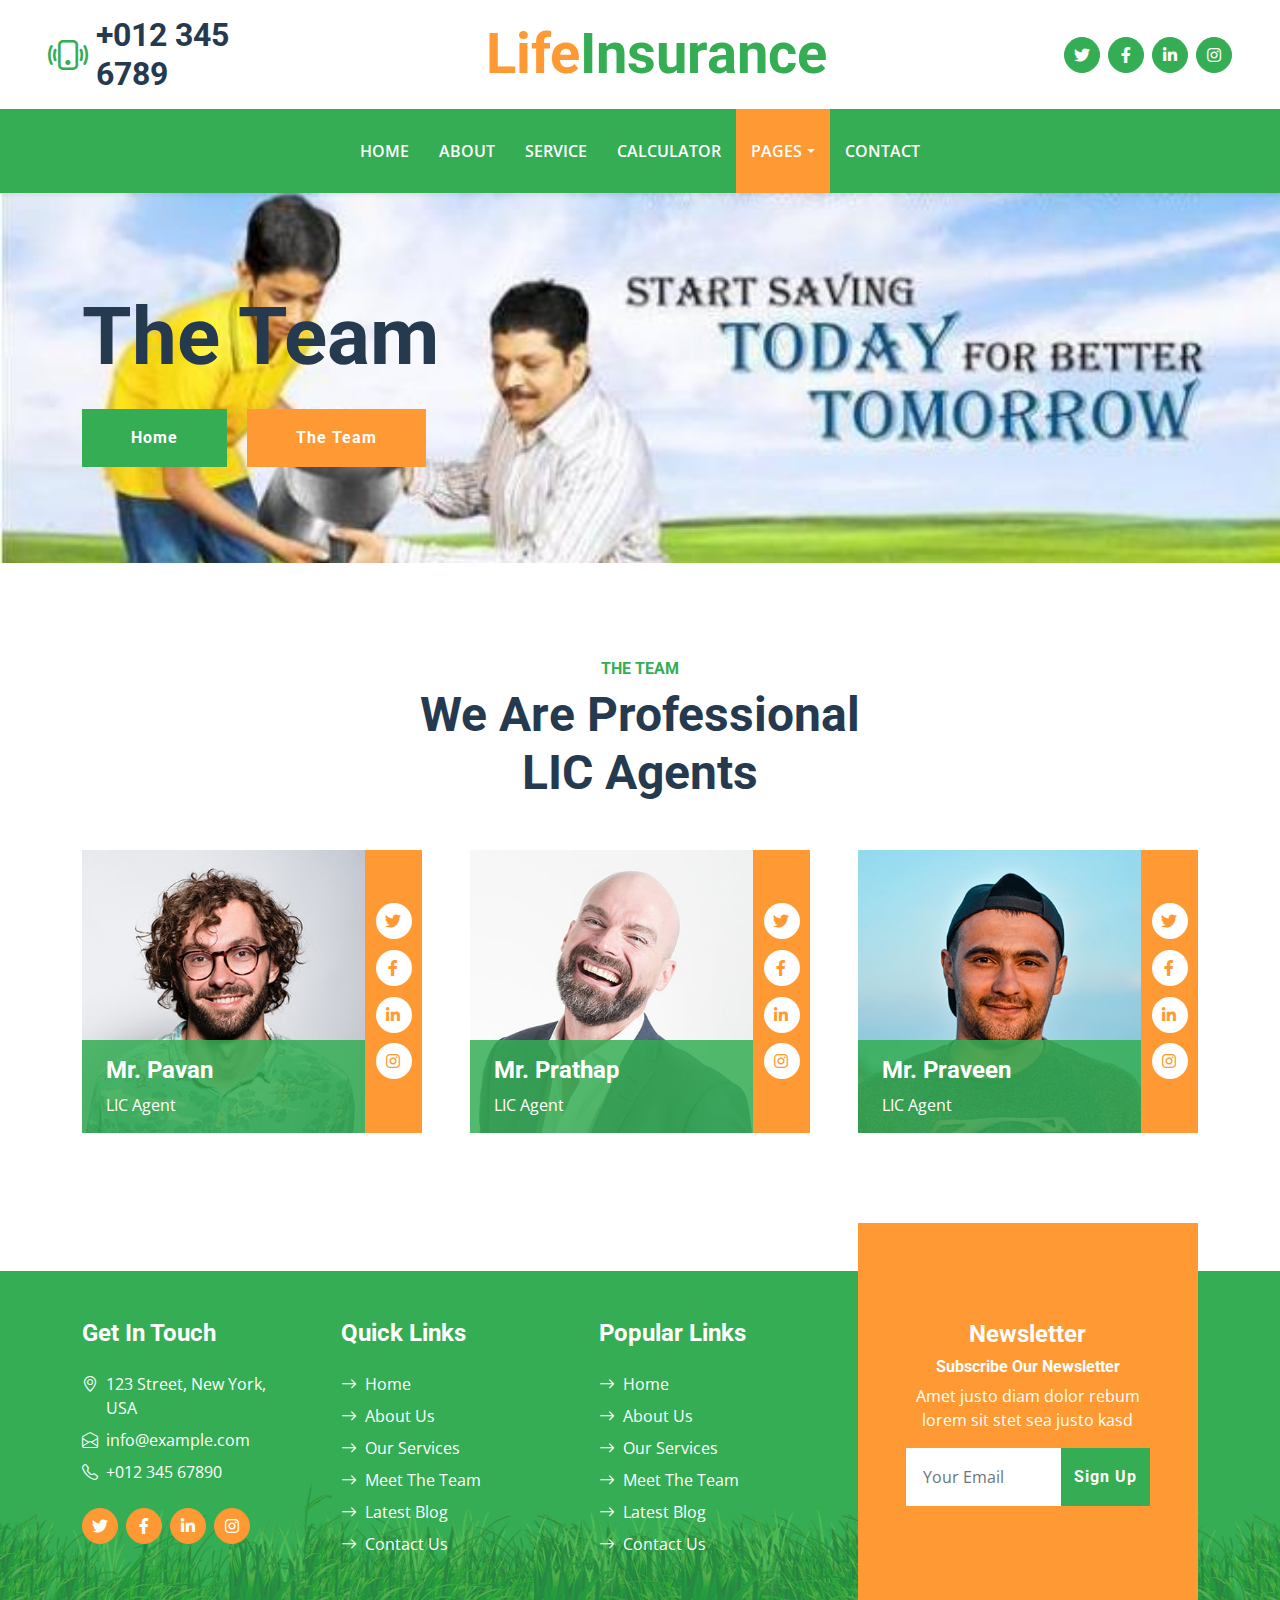
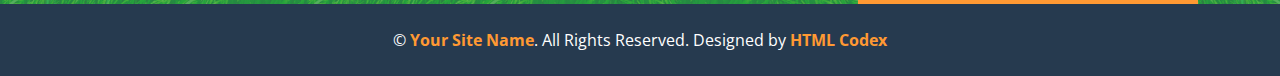
<file: team.html>
<!DOCTYPE html>
<html lang="en">

<head>
    <meta charset="utf-8">
    <title>LIC New design Website Template</title>
    <meta content="width=device-width, initial-scale=1.0" name="viewport">
    <meta content="Free HTML Templates" name="keywords">
    <meta content="Free HTML Templates" name="description">

    <!-- Favicon -->
    <link href="img/favicon.ico" rel="icon">

    <!-- Google Web Fonts -->
    <link rel="preconnect" href="https://fonts.gstatic.com">
    <link href="https://fonts.googleapis.com/css2?family=Open+Sans:wght@400;600&family=Roboto:wght@500;700&display=swap" rel="stylesheet">

    <!-- Icon Font Stylesheet -->
    <link href="https://cdnjs.cloudflare.com/ajax/libs/font-awesome/5.15.0/css/all.min.css" rel="stylesheet">
    <link href="https://cdn.jsdelivr.net/npm/bootstrap-icons@1.4.1/font/bootstrap-icons.css" rel="stylesheet">

    <!-- Libraries Stylesheet -->
    <link href="lib/owlcarousel/assets/owl.carousel.min.css" rel="stylesheet">

    <!-- Customized Bootstrap Stylesheet -->
    <link href="css/bootstrap.min.css" rel="stylesheet">

    <!-- Template Stylesheet -->
    <link href="css/style.css" rel="stylesheet">
</head>

<body>
    <!-- Topbar Start -->
    <div class="container-fluid px-5 d-none d-lg-block">
        <div class="row gx-5 py-3 align-items-center">
            <div class="col-lg-3">
                <div class="d-flex align-items-center justify-content-start">
                    <i class="bi bi-phone-vibrate fs-1 text-primary me-2"></i>
                    <h2 class="mb-0">+012 345 6789</h2>
                </div>
            </div>
            <div class="col-lg-6">
                <div class="d-flex align-items-center justify-content-center">
                    <a href="index.html" class="navbar-brand ms-lg-5">
                        <h1 class="m-0 display-4 text-primary"><span class="text-secondary">Life</span>Insurance</h1>
                    </a>
                </div>
            </div>
            <div class="col-lg-3">
                <div class="d-flex align-items-center justify-content-end">
                    <a class="btn btn-primary btn-square rounded-circle me-2" href="#"><i class="fab fa-twitter"></i></a>
                    <a class="btn btn-primary btn-square rounded-circle me-2" href="#"><i class="fab fa-facebook-f"></i></a>
                    <a class="btn btn-primary btn-square rounded-circle me-2" href="#"><i class="fab fa-linkedin-in"></i></a>
                    <a class="btn btn-primary btn-square rounded-circle" href="#"><i class="fab fa-instagram"></i></a>
                </div>
            </div>
        </div>
    </div>
    <!-- Topbar End -->


    <!-- Navbar Start -->
    <nav class="navbar navbar-expand-lg bg-primary navbar-dark shadow-sm py-3 py-lg-0 px-3 px-lg-5">
        <a href="index.html" class="navbar-brand d-flex d-lg-none">
            <h1 class="m-0 display-4 text-secondary"><span class="text-white">Life</span>Insurance</h1>
        </a>
        <button class="navbar-toggler" type="button" data-bs-toggle="collapse" data-bs-target="#navbarCollapse">
            <span class="navbar-toggler-icon"></span>
        </button>
        <div class="collapse navbar-collapse" id="navbarCollapse">
            <div class="navbar-nav mx-auto py-0">
                <a href="index.html" class="nav-item nav-link">Home</a>
                <a href="about.html" class="nav-item nav-link">About</a>
                <a href="service.html" class="nav-item nav-link">Service</a>
                <a href="product.html" class="nav-item nav-link">Calculator</a>
                <div class="nav-item dropdown">
                    <a href="#" class="nav-link dropdown-toggle active" data-bs-toggle="dropdown">Pages</a>
                    <div class="dropdown-menu m-0">
                        <a href="blog.html" class="dropdown-item">Appointment</a>
                        <a href="feature.html" class="dropdown-item">Features</a>
                        <a href="team.html" class="dropdown-item active">The Team</a>
                        <a href="testimonial.html" class="dropdown-item">Testimonial</a>
                    </div>
                </div>
                <a href="contact.html" class="nav-item nav-link">Contact</a>
            </div>
        </div>
    </nav>
    <!-- Navbar End -->


    <!-- Hero Start -->
    <div class="container-fluid bg-primary py-5 bg-hero mb-5">
        <div class="container py-5">
            <div class="row justify-content-start">
                <div class="col-lg-8 text-center text-lg-start">
                    <h1 class="display-1 text-block mb-md-4">The Team</h1>
                    <a href="" class="btn btn-primary py-md-3 px-md-5 me-3">Home</a>
                    <a href="" class="btn btn-secondary py-md-3 px-md-5">The Team</a>
                </div>
            </div>
        </div>
    </div>
    <!-- Hero End -->


   <!-- Team Start -->
<div class="container-fluid py-5">
    <div class="container">
        <div class="mx-auto text-center mb-5" style="max-width: 500px;">
            <h6 class="text-primary text-uppercase">The Team</h6>
            <h1 class="display-5">We Are Professional LIC Agents</h1>
        </div>
        <div class="row g-5">
            <div class="col-lg-4 col-md-6">
                <div class="row g-0">
                    <div class="col-10">
                        <div class="position-relative">
                            <img class="img-fluid w-100" src="img/team-1.jpg" alt="">
                            <div class="position-absolute start-0 bottom-0 w-100 py-3 px-4" style="background: rgba(52, 173, 84, .85);">
                                <h4 class="text-white">Mr. Pavan</h4>
                                <span class="text-white">LIC Agent</span>
                            </div>
                        </div>
                    </div>
                    <div class="col-2">
                        <div class="h-100 d-flex flex-column align-items-center justify-content-around bg-secondary py-5">
                            <a class="btn btn-square rounded-circle bg-white" href="#"><i class="fab fa-twitter text-secondary"></i></a>
                            <a class="btn btn-square rounded-circle bg-white" href="#"><i class="fab fa-facebook-f text-secondary"></i></a>
                            <a class="btn btn-square rounded-circle bg-white" href="#"><i class="fab fa-linkedin-in text-secondary"></i></a>
                            <a class="btn btn-square rounded-circle bg-white" href="#"><i class="fab fa-instagram text-secondary"></i></a>
                        </div>
                    </div>
                </div>
            </div>
            <div class="col-lg-4 col-md-6">
                <div class="row g-0">
                    <div class="col-10">
                        <div class="position-relative">
                            <img class="img-fluid w-100" src="img/team-2.jpg" alt="">
                            <div class="position-absolute start-0 bottom-0 w-100 py-3 px-4" style="background: rgba(52, 173, 84, .85);">
                                <h4 class="text-white">Mr. Prathap</h4>
                                <span class="text-white">LIC Agent</span>
                            </div>
                        </div>
                    </div>
                    <div class="col-2">
                        <div class="h-100 d-flex flex-column align-items-center justify-content-around bg-secondary py-5">
                            <a class="btn btn-square rounded-circle bg-white" href="#"><i class="fab fa-twitter text-secondary"></i></a>
                            <a class="btn btn-square rounded-circle bg-white" href="#"><i class="fab fa-facebook-f text-secondary"></i></a>
                            <a class="btn btn-square rounded-circle bg-white" href="#"><i class="fab fa-linkedin-in text-secondary"></i></a>
                            <a class="btn btn-square rounded-circle bg-white" href="#"><i class="fab fa-instagram text-secondary"></i></a>
                        </div>
                    </div>
                </div>
            </div>
            <div class="col-lg-4 col-md-6">
                <div class="row g-0">
                    <div class="col-10">
                        <div class="position-relative">
                            <img class="img-fluid w-100" src="img/team-3.jpg" alt="">
                            <div class="position-absolute start-0 bottom-0 w-100 py-3 px-4" style="background: rgba(52, 173, 84, .85);">
                                <h4 class="text-white">Mr. Praveen</h4>
                                <span class="text-white">LIC Agent</span>
                            </div>
                        </div>
                    </div>
                    <div class="col-2">
                        <div class="h-100 d-flex flex-column align-items-center justify-content-around bg-secondary py-5">
                            <a class="btn btn-square rounded-circle bg-white" href="#"><i class="fab fa-twitter text-secondary"></i></a>
                            <a class="btn btn-square rounded-circle bg-white" href="#"><i class="fab fa-facebook-f text-secondary"></i></a>
                            <a class="btn btn-square rounded-circle bg-white" href="#"><i class="fab fa-linkedin-in text-secondary"></i></a>
                            <a class="btn btn-square rounded-circle bg-white" href="#"><i class="fab fa-instagram text-secondary"></i></a>
                        </div>
                    </div>
                </div>
            </div>
        </div>
    </div>
</div>
<!-- Team End -->


    <!-- Footer Start -->
    <div class="container-fluid bg-footer bg-primary text-white mt-5">
        <div class="container">
            <div class="row gx-5">
                <div class="col-lg-8 col-md-6">
                    <div class="row gx-5">
                        <div class="col-lg-4 col-md-12 pt-5 mb-5">
                            <h4 class="text-white mb-4">Get In Touch</h4>
                            <div class="d-flex mb-2">
                                <i class="bi bi-geo-alt text-white me-2"></i>
                                <p class="text-white mb-0">123 Street, New York, USA</p>
                            </div>
                            <div class="d-flex mb-2">
                                <i class="bi bi-envelope-open text-white me-2"></i>
                                <p class="text-white mb-0">info@example.com</p>
                            </div>
                            <div class="d-flex mb-2">
                                <i class="bi bi-telephone text-white me-2"></i>
                                <p class="text-white mb-0">+012 345 67890</p>
                            </div>
                            <div class="d-flex mt-4">
                                <a class="btn btn-secondary btn-square rounded-circle me-2" href="#"><i class="fab fa-twitter"></i></a>
                                <a class="btn btn-secondary btn-square rounded-circle me-2" href="#"><i class="fab fa-facebook-f"></i></a>
                                <a class="btn btn-secondary btn-square rounded-circle me-2" href="#"><i class="fab fa-linkedin-in"></i></a>
                                <a class="btn btn-secondary btn-square rounded-circle" href="#"><i class="fab fa-instagram"></i></a>
                            </div>
                        </div>
                        <div class="col-lg-4 col-md-12 pt-0 pt-lg-5 mb-5">
                            <h4 class="text-white mb-4">Quick Links</h4>
                            <div class="d-flex flex-column justify-content-start">
                                <a class="text-white mb-2" href="#"><i class="bi bi-arrow-right text-white me-2"></i>Home</a>
                                <a class="text-white mb-2" href="#"><i class="bi bi-arrow-right text-white me-2"></i>About Us</a>
                                <a class="text-white mb-2" href="#"><i class="bi bi-arrow-right text-white me-2"></i>Our Services</a>
                                <a class="text-white mb-2" href="#"><i class="bi bi-arrow-right text-white me-2"></i>Meet The Team</a>
                                <a class="text-white mb-2" href="#"><i class="bi bi-arrow-right text-white me-2"></i>Latest Blog</a>
                                <a class="text-white" href="#"><i class="bi bi-arrow-right text-white me-2"></i>Contact Us</a>
                            </div>
                        </div>
                        <div class="col-lg-4 col-md-12 pt-0 pt-lg-5 mb-5">
                            <h4 class="text-white mb-4">Popular Links</h4>
                            <div class="d-flex flex-column justify-content-start">
                                <a class="text-white mb-2" href="#"><i class="bi bi-arrow-right text-white me-2"></i>Home</a>
                                <a class="text-white mb-2" href="#"><i class="bi bi-arrow-right text-white me-2"></i>About Us</a>
                                <a class="text-white mb-2" href="#"><i class="bi bi-arrow-right text-white me-2"></i>Our Services</a>
                                <a class="text-white mb-2" href="#"><i class="bi bi-arrow-right text-white me-2"></i>Meet The Team</a>
                                <a class="text-white mb-2" href="#"><i class="bi bi-arrow-right text-white me-2"></i>Latest Blog</a>
                                <a class="text-white" href="#"><i class="bi bi-arrow-right text-white me-2"></i>Contact Us</a>
                            </div>
                        </div>
                    </div>
                </div>
                <div class="col-lg-4 col-md-6 mt-lg-n5">
                    <div class="d-flex flex-column align-items-center justify-content-center text-center h-100 bg-secondary p-5">
                        <h4 class="text-white">Newsletter</h4>
                        <h6 class="text-white">Subscribe Our Newsletter</h6>
                        <p>Amet justo diam dolor rebum lorem sit stet sea justo kasd</p>
                        <form action="">
                            <div class="input-group">
                                <input type="text" class="form-control border-white p-3" placeholder="Your Email">
                                <button class="btn btn-primary">Sign Up</button>
                            </div>
                        </form>
                    </div>
                </div>
            </div>
        </div>
    </div>
    <div class="container-fluid bg-dark text-white py-4">
        <div class="container text-center">
            <p class="mb-0">&copy; <a class="text-secondary fw-bold" href="#">Your Site Name</a>. All Rights Reserved. Designed by <a class="text-secondary fw-bold" href="https://htmlcodex.com">HTML Codex</a></p>
        </div>
    </div>
    <!-- Footer End -->


    <!-- Back to Top -->
    <a href="#" class="btn btn-secondary py-3 fs-4 back-to-top"><i class="bi bi-arrow-up"></i></a>


    <!-- JavaScript Libraries -->
    <script src="https://code.jquery.com/jquery-3.4.1.min.js"></script>
    <script src="https://cdn.jsdelivr.net/npm/bootstrap@5.0.0/dist/js/bootstrap.bundle.min.js"></script>
    <script src="lib/easing/easing.min.js"></script>
    <script src="lib/waypoints/waypoints.min.js"></script>
    <script src="lib/counterup/counterup.min.js"></script>
    <script src="lib/owlcarousel/owl.carousel.min.js"></script>

    <!-- Template Javascript -->
    <script src="js/main.js"></script>
</body>

</html>
</file>
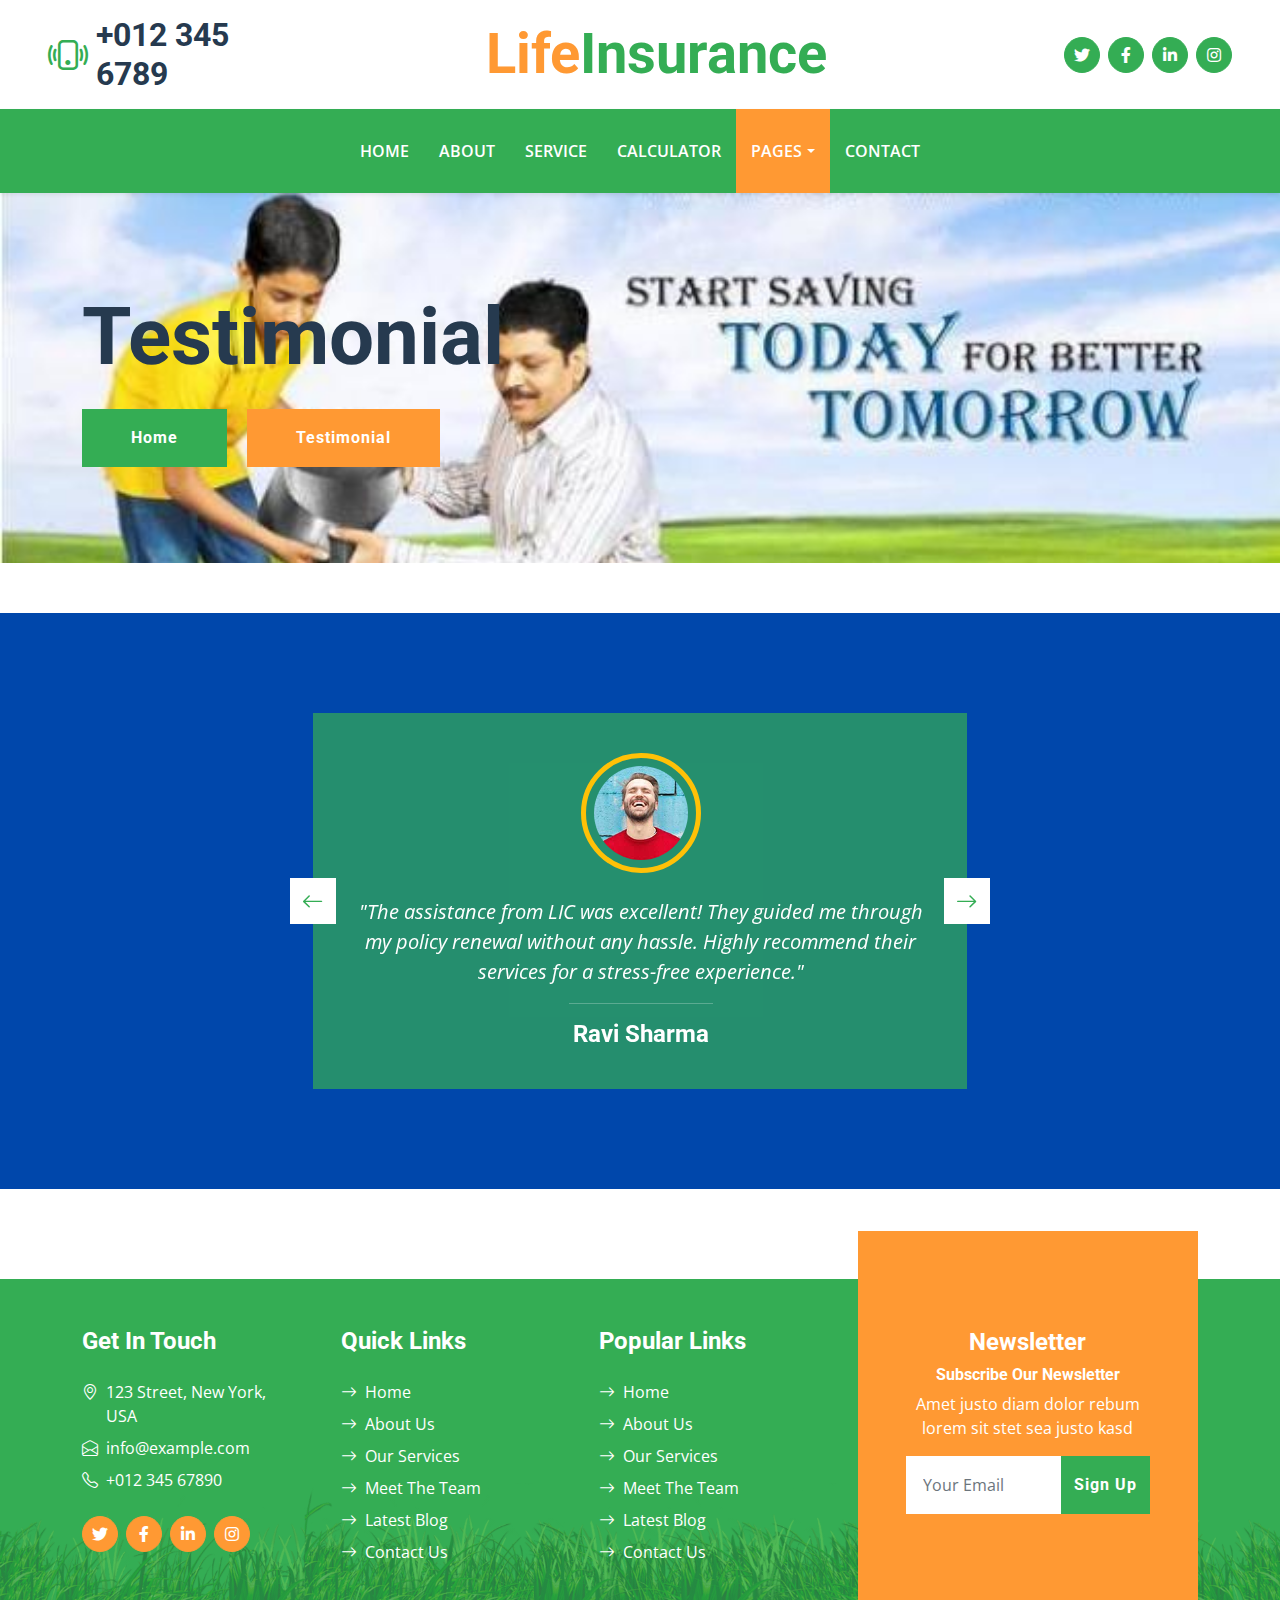
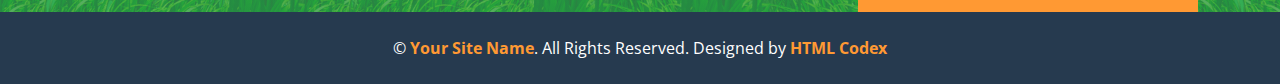
<file: testimonial.html>
<!DOCTYPE html>
<html lang="en">

<head>
    <meta charset="utf-8">
    <title>LIC New design Website Template</title>
    <meta content="width=device-width, initial-scale=1.0" name="viewport">
    <meta content="Free HTML Templates" name="keywords">
    <meta content="Free HTML Templates" name="description">

    <!-- Favicon -->
    <link href="img/favicon.ico" rel="icon">

    <!-- Google Web Fonts -->
    <link rel="preconnect" href="https://fonts.gstatic.com">
    <link href="https://fonts.googleapis.com/css2?family=Open+Sans:wght@400;600&family=Roboto:wght@500;700&display=swap" rel="stylesheet">

    <!-- Icon Font Stylesheet -->
    <link href="https://cdnjs.cloudflare.com/ajax/libs/font-awesome/5.15.0/css/all.min.css" rel="stylesheet">
    <link href="https://cdn.jsdelivr.net/npm/bootstrap-icons@1.4.1/font/bootstrap-icons.css" rel="stylesheet">

    <!-- Libraries Stylesheet -->
    <link href="lib/owlcarousel/assets/owl.carousel.min.css" rel="stylesheet">

    <!-- Customized Bootstrap Stylesheet -->
    <link href="css/bootstrap.min.css" rel="stylesheet">

    <!-- Template Stylesheet -->
    <link href="css/style.css" rel="stylesheet">
</head>

<body>
    <!-- Topbar Start -->
    <div class="container-fluid px-5 d-none d-lg-block">
        <div class="row gx-5 py-3 align-items-center">
            <div class="col-lg-3">
                <div class="d-flex align-items-center justify-content-start">
                    <i class="bi bi-phone-vibrate fs-1 text-primary me-2"></i>
                    <h2 class="mb-0">+012 345 6789</h2>
                </div>
            </div>
            <div class="col-lg-6">
                <div class="d-flex align-items-center justify-content-center">
                    <a href="index.html" class="navbar-brand ms-lg-5">
                        <h1 class="m-0 display-4 text-primary"><span class="text-secondary">Life</span>Insurance</h1>
                    </a>
                </div>
            </div>
            <div class="col-lg-3">
                <div class="d-flex align-items-center justify-content-end">
                    <a class="btn btn-primary btn-square rounded-circle me-2" href="#"><i class="fab fa-twitter"></i></a>
                    <a class="btn btn-primary btn-square rounded-circle me-2" href="#"><i class="fab fa-facebook-f"></i></a>
                    <a class="btn btn-primary btn-square rounded-circle me-2" href="#"><i class="fab fa-linkedin-in"></i></a>
                    <a class="btn btn-primary btn-square rounded-circle" href="#"><i class="fab fa-instagram"></i></a>
                </div>
            </div>
        </div>
    </div>
    <!-- Topbar End -->


    <!-- Navbar Start -->
    <nav class="navbar navbar-expand-lg bg-primary navbar-dark shadow-sm py-3 py-lg-0 px-3 px-lg-5">
        <a href="index.html" class="navbar-brand d-flex d-lg-none">
            <h1 class="m-0 display-4 text-secondary"><span class="text-white">Life</span>Insurance</h1>
        </a>
        <button class="navbar-toggler" type="button" data-bs-toggle="collapse" data-bs-target="#navbarCollapse">
            <span class="navbar-toggler-icon"></span>
        </button>
        <div class="collapse navbar-collapse" id="navbarCollapse">
            <div class="navbar-nav mx-auto py-0">
                <a href="index.html" class="nav-item nav-link">Home</a>
                <a href="about.html" class="nav-item nav-link">About</a>
                <a href="service.html" class="nav-item nav-link">Service</a>
                <a href="product.html" class="nav-item nav-link">Calculator</a>
                <div class="nav-item dropdown">
                    <a href="#" class="nav-link dropdown-toggle active" data-bs-toggle="dropdown">Pages</a>
                    <div class="dropdown-menu m-0">
                        <a href="blog.html" class="dropdown-item">Appointment</a>
                        <a href="feature.html" class="dropdown-item">Features</a>
                        <a href="team.html" class="dropdown-item">The Team</a>
                        <a href="testimonial.html" class="dropdown-item active">Testimonial</a>
                    </div>
                </div>
                <a href="contact.html" class="nav-item nav-link">Contact</a>
            </div>
        </div>
    </nav>
    <!-- Navbar End -->


    <!-- Hero Start -->
    <div class="container-fluid bg-primary py-5 bg-hero mb-5">
        <div class="container py-5">
            <div class="row justify-content-start">
                <div class="col-lg-8 text-center text-lg-start">
                    <h1 class="display-1 text-block mb-md-4">Testimonial</h1>
                    <a href="" class="btn btn-primary py-md-3 px-md-5 me-3">Home</a>
                    <a href="" class="btn btn-secondary py-md-3 px-md-5">Testimonial</a>
                </div>
            </div>
        </div>
    </div>
    <!-- Hero End -->


    <!-- Testimonial Start -->
<div class="container-fluid" style="background-color: #0047AB; padding: 50px 0; margin: 50px 0;">
    <div class="container" style="padding: 50px 0;">
        <div class="row justify-content-center">
            <div class="col-lg-7">
                <div class="owl-carousel testimonial-carousel" style="padding: 40px;">
                    <div class="testimonial-item text-center text-white">
                        <img class="img-fluid mx-auto p-2 border border-5 border-warning rounded-circle mb-4" 
                             src="img/testimonial-2.jpg" 
                             alt="Client Image" style="width: 120px; height: 120px;">
                        <p class="fs-5" style="font-style: italic;">"The assistance from LIC was excellent! They guided me through my policy renewal without any hassle. Highly recommend their services for a stress-free experience."</p>
                        <hr class="mx-auto" style="width: 25%; border-color: white;">
                        <h4 class="text-white mb-0">Ravi Sharma</h4>
                    </div>
                    <div class="testimonial-item text-center text-white">
                        <img class="img-fluid mx-auto p-2 border border-5 border-warning rounded-circle mb-4" 
                             src="img/testimonial-1.jpg" 
                             alt="Client Image" style="width: 120px; height: 120px;">
                        <p class="fs-5" style="font-style: italic;">"LIC has always provided prompt support. Their 24/7 service is a lifesaver, and their representatives are courteous and knowledgeable."</p>
                        <hr class="mx-auto" style="width: 25%; border-color: white;">
                        <h4 class="text-white mb-0">Anjali Verma</h4>
                    </div>
                    <div class="testimonial-item text-center text-white">
                        <img class="img-fluid mx-auto p-2 border border-5 border-warning rounded-circle mb-4" 
                             src="img/testimonial-3.jpg" 
                             alt="Client Image" style="width: 120px; height: 120px;">
                        <p class="fs-5" style="font-style: italic;">"LIC has always provided prompt support. Their 24/7 service is a lifesaver, and their representatives are courteous and knowledgeable."</p>
                        <hr class="mx-auto" style="width: 25%; border-color: white;">
                        <h4 class="text-white mb-0">Anusha Sharma</h4>
                    </div>
                    <div class="testimonial-item text-center text-white">
                        <img class="img-fluid mx-auto p-2 border border-5 border-warning rounded-circle mb-4" 
                             src="img/testimonial-4.jpg" 
                             alt="Client Image" style="width: 120px; height: 120px;">
                        <p class="fs-5" style="font-style: italic;">"LIC has always provided prompt support. Their 24/7 service is a lifesaver, and their representatives are courteous and knowledgeable."</p>
                        <hr class="mx-auto" style="width: 25%; border-color: white;">
                        <h4 class="text-white mb-0">Amith Verma</h4>
                    </div>
                </div>
            </div>
        </div>
    </div>
</div>
<!-- Testimonial End -->


    <!-- Footer Start -->
    <div class="container-fluid bg-footer bg-primary text-white mt-5">
        <div class="container">
            <div class="row gx-5">
                <div class="col-lg-8 col-md-6">
                    <div class="row gx-5">
                        <div class="col-lg-4 col-md-12 pt-5 mb-5">
                            <h4 class="text-white mb-4">Get In Touch</h4>
                            <div class="d-flex mb-2">
                                <i class="bi bi-geo-alt text-white me-2"></i>
                                <p class="text-white mb-0">123 Street, New York, USA</p>
                            </div>
                            <div class="d-flex mb-2">
                                <i class="bi bi-envelope-open text-white me-2"></i>
                                <p class="text-white mb-0">info@example.com</p>
                            </div>
                            <div class="d-flex mb-2">
                                <i class="bi bi-telephone text-white me-2"></i>
                                <p class="text-white mb-0">+012 345 67890</p>
                            </div>
                            <div class="d-flex mt-4">
                                <a class="btn btn-secondary btn-square rounded-circle me-2" href="#"><i class="fab fa-twitter"></i></a>
                                <a class="btn btn-secondary btn-square rounded-circle me-2" href="#"><i class="fab fa-facebook-f"></i></a>
                                <a class="btn btn-secondary btn-square rounded-circle me-2" href="#"><i class="fab fa-linkedin-in"></i></a>
                                <a class="btn btn-secondary btn-square rounded-circle" href="#"><i class="fab fa-instagram"></i></a>
                            </div>
                        </div>
                        <div class="col-lg-4 col-md-12 pt-0 pt-lg-5 mb-5">
                            <h4 class="text-white mb-4">Quick Links</h4>
                            <div class="d-flex flex-column justify-content-start">
                                <a class="text-white mb-2" href="#"><i class="bi bi-arrow-right text-white me-2"></i>Home</a>
                                <a class="text-white mb-2" href="#"><i class="bi bi-arrow-right text-white me-2"></i>About Us</a>
                                <a class="text-white mb-2" href="#"><i class="bi bi-arrow-right text-white me-2"></i>Our Services</a>
                                <a class="text-white mb-2" href="#"><i class="bi bi-arrow-right text-white me-2"></i>Meet The Team</a>
                                <a class="text-white mb-2" href="#"><i class="bi bi-arrow-right text-white me-2"></i>Latest Blog</a>
                                <a class="text-white" href="#"><i class="bi bi-arrow-right text-white me-2"></i>Contact Us</a>
                            </div>
                        </div>
                        <div class="col-lg-4 col-md-12 pt-0 pt-lg-5 mb-5">
                            <h4 class="text-white mb-4">Popular Links</h4>
                            <div class="d-flex flex-column justify-content-start">
                                <a class="text-white mb-2" href="#"><i class="bi bi-arrow-right text-white me-2"></i>Home</a>
                                <a class="text-white mb-2" href="#"><i class="bi bi-arrow-right text-white me-2"></i>About Us</a>
                                <a class="text-white mb-2" href="#"><i class="bi bi-arrow-right text-white me-2"></i>Our Services</a>
                                <a class="text-white mb-2" href="#"><i class="bi bi-arrow-right text-white me-2"></i>Meet The Team</a>
                                <a class="text-white mb-2" href="#"><i class="bi bi-arrow-right text-white me-2"></i>Latest Blog</a>
                                <a class="text-white" href="#"><i class="bi bi-arrow-right text-white me-2"></i>Contact Us</a>
                            </div>
                        </div>
                    </div>
                </div>
                <div class="col-lg-4 col-md-6 mt-lg-n5">
                    <div class="d-flex flex-column align-items-center justify-content-center text-center h-100 bg-secondary p-5">
                        <h4 class="text-white">Newsletter</h4>
                        <h6 class="text-white">Subscribe Our Newsletter</h6>
                        <p>Amet justo diam dolor rebum lorem sit stet sea justo kasd</p>
                        <form action="">
                            <div class="input-group">
                                <input type="text" class="form-control border-white p-3" placeholder="Your Email">
                                <button class="btn btn-primary">Sign Up</button>
                            </div>
                        </form>
                    </div>
                </div>
            </div>
        </div>
    </div>
    <div class="container-fluid bg-dark text-white py-4">
        <div class="container text-center">
            <p class="mb-0">&copy; <a class="text-secondary fw-bold" href="#">Your Site Name</a>. All Rights Reserved. Designed by <a class="text-secondary fw-bold" href="https://htmlcodex.com">HTML Codex</a></p>
        </div>
    </div>
    <!-- Footer End -->


    <!-- Back to Top -->
    <a href="#" class="btn btn-secondary py-3 fs-4 back-to-top"><i class="bi bi-arrow-up"></i></a>


    <!-- JavaScript Libraries -->
    <script src="https://code.jquery.com/jquery-3.4.1.min.js"></script>
    <script src="https://cdn.jsdelivr.net/npm/bootstrap@5.0.0/dist/js/bootstrap.bundle.min.js"></script>
    <script src="lib/easing/easing.min.js"></script>
    <script src="lib/waypoints/waypoints.min.js"></script>
    <script src="lib/counterup/counterup.min.js"></script>
    <script src="lib/owlcarousel/owl.carousel.min.js"></script>

    <!-- Template Javascript -->
    <script src="js/main.js"></script>
</body>

</html>
</file>
<file: css/style.css>
/********** Template CSS **********/
:root {
    --primary: #34AD54;
    --secondary: #FF9933;
    --light: #F6FFF2;
    --dark: #263A4F;
}

.btn {
    font-family: 'Roboto', sans-serif;
    letter-spacing: 1px;
    font-weight: 700;
    transition: .5s;
}

.btn-primary,
.btn-secondary {
    color: #FFFFFF;
}

.btn-square {
    width: 36px;
    height: 36px;
}

.btn-sm-square {
    width: 28px;
    height: 28px;
}

.btn-lg-square {
    width: 46px;
    height: 46px;
}

.btn-square,
.btn-sm-square,
.btn-lg-square {
    padding-left: 0;
    padding-right: 0;
    text-align: center;
}

.back-to-top {
    position: fixed;
    display: none;
    right: 30px;
    bottom: 0;
    border-radius: 0;
    z-index: 99;
}

.navbar-dark .navbar-nav .nav-link {
    padding: 30px 15px;
    font-size: 16px;
    font-weight: 600;
    color: #FFFFFF;
    text-transform: uppercase;
    transition: .5s;
}

.sticky-top.navbar-dark .navbar-nav .nav-link {
    padding: 20px 15px;
}

.navbar-dark .navbar-nav .nav-link:hover,
.navbar-dark .navbar-nav .nav-link.active {
    background: var(--secondary);
}

@media (max-width: 991.98px) {
    .navbar-dark .navbar-nav .nav-link  {
        padding: 10px;
    }
}

@media (max-width: 576px) {
    .carousel-caption h4 {
        font-size: 18px;
        font-weight: 500 !important;
    }

    .carousel-caption h1 {
        font-size: 30px;
        font-weight: 600 !important;
    }
}

.carousel-control-prev,
.carousel-control-next {
    width: 10%;
}

.carousel-control-prev-icon,
.carousel-control-next-icon {
    width: 3rem;
    height: 3rem;
}

.bg-hero {
    background: url(../img/img.jpg) top right no-repeat;
    background-size: cover;
}

@media (min-width: 991.98px) {
    .banner {
        position: relative;
        margin-top: -90px;
        z-index: 1;
    }
}

.bg-vegetable {
    background: linear-gradient(rgba(52, 173, 84, .2), rgba(52, 173, 84, .2)), url(../img/vegetable.png) bottom right no-repeat;
    background-size: contain;
}

.bg-fruit {
    background: linear-gradient(rgba(255, 153, 51, .2), rgba(255, 153, 51, .2)), url(../img/fruit.png) bottom right no-repeat;
    background-size: contain;
}

.service-item {
    box-shadow: 0 0 45px #EDEDED;
    transition: .5s;
}

.about i,
.service-item i {
    background-image: linear-gradient(var(--primary), var(--secondary));
    -webkit-background-clip: text;
    -webkit-text-fill-color: transparent;
    transition: .5s;
}

.service-item:hover {
    color: var(--light);
    background: var(--primary) !important;
}

.service-item:hover i {
    background-image: linear-gradient(var(--light), var(--secondary));
}

.service-item:hover h4 {
    transition: .5s;
}

.service-item:hover h4 {
    color: var(--light);
}

.product-item {
    padding: 0 30px 30px 30px;
}

.product-item .btn-action {
    position: absolute;
    width: 100%;
    bottom: -40px;
    left: 0;
    opacity: 0;
    transition: .5s;
}

.product-item:hover .btn-action {
    bottom: 0;
    opacity: 1;
}

.product-item h5 {
    transition: .5s;
}

.product-item:hover h5 {
    opacity: 0;
}

.product-carousel::after {
    position: absolute;
    content: "";
    width: 100%;
    height: 55%;
    bottom: 0;
    left: 0;
    background: url(../img/bg-product-1.png) left bottom no-repeat, url(../img/bg-product-2.png) right bottom no-repeat;
    background-size: contain;
    background-color: var(--primary);
    z-index: -1;
}

.product-carousel .owl-nav {
    width: 100%;
    text-align: center;
    display: flex;
    justify-content: center;
}

.product-carousel .owl-nav .owl-prev,
.product-carousel .owl-nav .owl-next{
    position: relative;
    width: 55px;
    height: 45px;
    display: flex;
    align-items: center;
    justify-content: center;
    color: var(--primary);
    background: #FFFFFF;
    font-size: 22px;
    transition: .5s;
}

.product-carousel .owl-nav .owl-prev:hover,
.product-carousel .owl-nav .owl-next:hover {
    color: var(--secondary);
}

.bg-testimonial {
    background: url(../img/testimonial.jpg) top center no-repeat;
    background-size: cover;
}

.testimonial-carousel {
    background: rgba(52, 173, 84, .7);
}

.testimonial-carousel .owl-nav {
    position: absolute;
    width: calc(100% + 46px);
    height: 46px;
    top: calc(50% - 23px);
    left: -23px;
    display: flex;
    justify-content: space-between;
    z-index: 1;
}

.testimonial-carousel .owl-nav .owl-prev,
.testimonial-carousel .owl-nav .owl-next {
    position: relative;
    width: 46px;
    height: 46px;
    display: flex;
    align-items: center;
    justify-content: center;
    color: var(--primary);
    background: #FFFFFF;
    font-size: 22px;
    transition: .5s;
}

.testimonial-carousel .owl-nav .owl-prev:hover,
.testimonial-carousel .owl-nav .owl-next:hover {
    color: var(--secondary);
}

.testimonial-carousel .owl-item img {
    width: 120px;
    height: 120px;
}

.blog-item img {
    transition: .5s;
}

.blog-item:hover img {
    transform: scale(1.2);
}

.blog-overlay {
    position: absolute;
    padding: 30px;
    width: 100%;
    height: 100%;
    top: 0;
    left: 0;
    display: flex;
    flex-direction: column;
    align-items: flex-start;
    justify-content: flex-end;
    background: linear-gradient(rgba(52, 173, 84, 0), rgba(52, 173, 84, 1));
    z-index: 1;
}

.bg-footer {
    background: linear-gradient(rgba(52, 173, 84, .7), rgba(52, 173, 84, .7)), url(../img/footer.png) center bottom no-repeat;
    background-size: contain;
}

@media (min-width: 991.98px) {
    .bg-footer {
        margin-top: 90px !important;
    }
}
</file>
